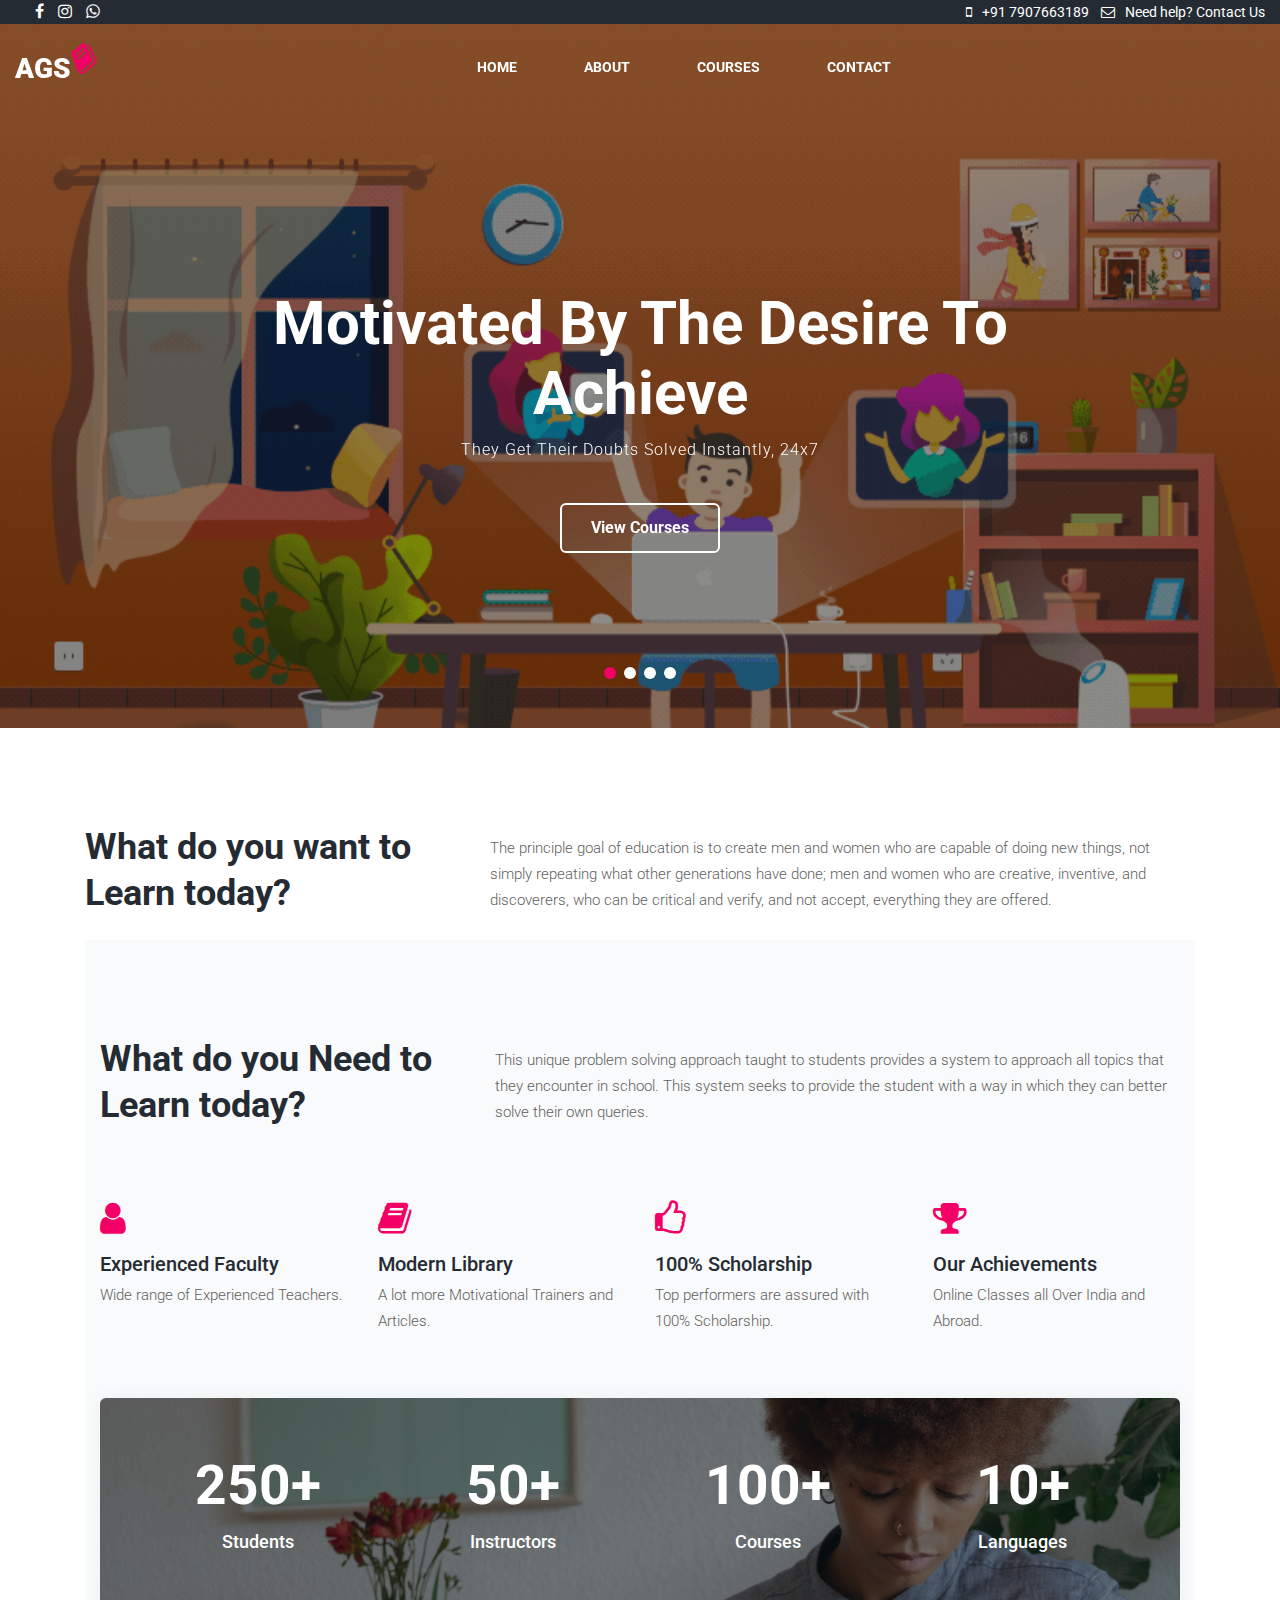
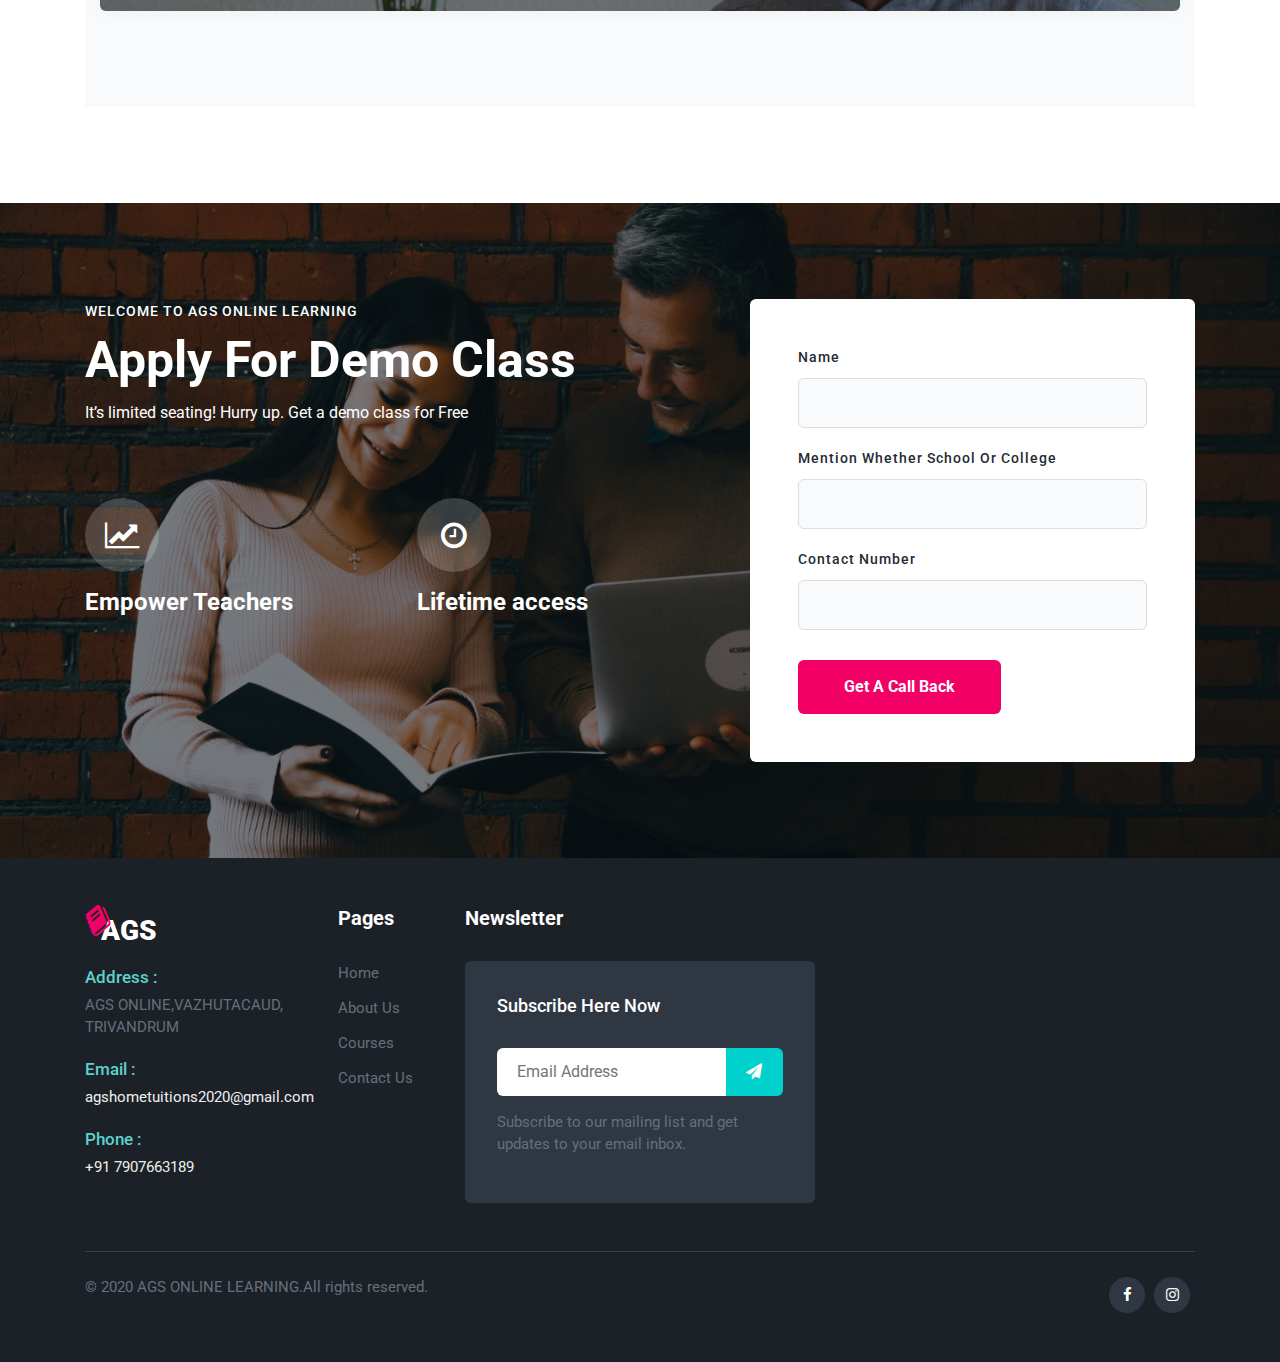
<file: index.html>
<!--
AGS ONLINE
-->
<!doctype html>
<html lang="zxx">

<head>
  <!-- Required meta tags -->
  <meta charset="utf-8">
  <meta name="viewport" content="width=device-width, initial-scale=1, shrink-to-fit=no">
  <title>AGS ONLINE CLASS</title>
  <!-- Template CSS -->
  <link rel="stylesheet" href="assets/css/style-starter.css">
  <!-- Template CSS -->
  <link href="//fonts.googleapis.com/css?family=Muli:300,300i,400,500,600,700,800,900&display=swap" rel="stylesheet">
  <link href="//fonts.googleapis.com/css?family=Roboto:300,300i,400,500,700,900&display=swap" rel="stylesheet">
  <!-- Template CSS -->

<script async>(function(w, d) { w.CollectId = "5f199ec90815ad10fab4d293"; var h = d.head || d.getElementsByTagName("head")[0]; var s = d.createElement("script"); s.setAttribute("type", "text/javascript"); s.setAttribute("src", "https://collectcdn.com/launcher.js"); h.appendChild(s); })(window, document);</script>
	

<script>
var isNS = (navigator.appName == "Netscape") ? 1 : 0;
if(navigator.appName == "Netscape") document.captureEvents(Event.MOUSEDOWN||Event.MOUSEUP);
function mischandler(){
return false;
}
function mousehandler(e){
var myevent = (isNS) ? e : event;
var eventbutton = (isNS) ? myevent.which : myevent.button;
if((eventbutton==2)||(eventbutton==3)) return false;
}
document.oncontextmenu = mischandler;
document.onmousedown = mousehandler;
document.onmouseup = mousehandler;
</script>
	
	
</head>


<body>

<!--/top-header-content-->
<section class="w3l-top-header-content">
	<div class="hny-top-menu">
		<div class="top-hd">
			<div class="container-fluid">
				<div class="row">
					<ul class="social-top col-md-7">
						<li class="log-link mr-3"></li>
						<li><a href="https://www.facebook.com/agshometution-111574190581215/"><span class="fa fa-facebook"></span></a></li>
						<li><a href="https://www.instagram.com/ags.home.tution/?hl=en"><span class="fa fa-instagram"></span></a> </li>
						<li><a href="https://api.whatsapp.com/send?phone=+917907663189"><span class="fa fa-whatsapp"></a></li>
						
					</ul>
					<ul class="accounts col-md-5">
						<li class="top_li"><span class="fa fa-mobile"></span><a href="tel:+91 7907663189">+91 7907663189
					          </a>
						</li>

						<li class="top_li mr-lg-0"><span class="fa fa-envelope-o"></span><a href="mailto:agshometuitions2020@gmail.com">Need help? Contact Us </a>

						</li>
						
					</ul>
				</div>
			</div>
		</div>

	</div>

</section>
<!--//top-header-content-->

<!--w3l-banner-slider-main-->
<section class="w3l-banner-slider-main">

	<div class="bannerhny-content">
		<header class="top-headerhny">
			<!--/nav-->
			<nav class="navbar navbar-expand-lg navbar-light fill">
				<div class="container-fluid">
					<a class="navbar-brand" href="index.html">
						<label class="lohny">AGS</label><span class="fa fa-book" aria-hidden="true"></span></a>
					<!-- if logo is image enable this   
						<a class="navbar-brand" href="#index.html">
							<img src="image-path" alt="Your logo" title="Your logo" style="height:35px;" />
						</a> -->
					<button class="navbar-toggler" type="button" data-toggle="collapse"
						data-target="#navbarSupportedContent" aria-controls="navbarSupportedContent"
						aria-expanded="false" aria-label="Toggle navigation">
						<span class="navbar-toggler-icon"></span>
					</button>

					<div class="collapse navbar-collapse" id="navbarSupportedContent">
						<ul class="navbar-nav mx-lg-auto ml-auto">
							<li class="nav-item active">
								<a class="nav-link" href="index.html">Home</a>
							</li>
							<li class="nav-item">
								<a class="nav-link" href="about.html">About</a>
							</li>
							<li class="nav-item">
								<a class="nav-link" href="services.html">Courses</a>
							</li>

						
							<li class="nav-item">
								<a class="nav-link" href="contact.html">Contact</a>
							</li>
						</ul>

					</div>
					
				</div>
			</nav>
			<!--//nav-->
		</header>

		<!--/banner-slider-->
		<div id="carouselExampleIndicators" class="carousel slide" data-ride="carousel">
			<ol class="carousel-indicators">
				<li data-target="#carouselExampleIndicators" data-slide-to="0" class="active"></li>
				<li data-target="#carouselExampleIndicators" data-slide-to="1"></li>
				<li data-target="#carouselExampleIndicators" data-slide-to="2"></li>
				<li data-target="#carouselExampleIndicators" data-slide-to="3"></li>
			</ol>
			<div class="carousel-inner">
				<div class="carousel-item active">
					<div class="container">
						<div class="carousel-caption">

							<h3>Motivated by the desire to Achieve</h3>
							<p>They get their doubts solved instantly, 24x7</p>
							<div class="button-4 mx-auto">
								<div class="eff-4"></div>
								<a href="services.html"> View Courses</a>
							  </div>
							
						</div>
					</div>
				</div>
				<div class="carousel-item item2">
					<div class="container">
						<div class="carousel-caption">
							<h3>One class can
								change everything.</h3>
							<p>We believe that every student is unique</p>
							<div class="button-4 mx-auto">
								<div class="eff-4"></div>
								<a href="services.html"> View Courses</a>
							  </div>
						</div>
					</div>
				</div>
				<div class="carousel-item item3">
					<div class="container">
						<div class="carousel-caption">
							<h3>Motivated by the desire to Achieve</h3>
							<p>They get their doubts solved instantly, 24x7</p>
							<div class="button-4 mx-auto">
								<div class="eff-4"></div>
								<a href="services.html"> View Courses</a>
							  </div>
						</div>
					</div>
				</div>
				<div class="carousel-item item4">
					<div class="container">
						<div class="carousel-caption">
							<h3>Better learning
								for better results.</h3>
							<p>We believe that every student is unique</p>
							<div class="button-4 mx-auto">
								<div class="eff-4"></div>
								<a href="services.html"> View Courses</a>
							  </div>
						</div>
					</div>
				</div>
			</div>
			<a class="carousel-control-prev" href="#carouselExampleIndicators" role="button" data-slide="prev">
				<span class="carousel-control-prev-icon" aria-hidden="true"></span>
				<span class="sr-only">Previous</span>
			</a>
			<a class="carousel-control-next" href="#carouselExampleIndicators" role="button" data-slide="next">
				<span class="carousel-control-next-icon" aria-hidden="true"></span>
				<span class="sr-only">Next</span>
			</a>
		</div>

	</div>
	<!--//banner-slider-->

</section>
<!-- //w3l-banner-slider-main -->
<section class="w3l-content-6">
	<!-- /content-6-section -->
	<div class="content-6-mian py-5">
		<div class="container py-lg-5">

			<div class="row title-content">
				<div class="col-lg-4 title-left">
					<h3 class="hny-title">What do you want to Learn today?</h3>
				</div>
				<div class="col-lg-8 title-info">
					<p>The principle goal of education is to create men and women who are capable of doing new things, not simply repeating what other generations have done; men and women who are creative, inventive, and discoverers, who can be critical and verify, and not accept, everything they are offered.</p>
				</div>
			</div>
			<!-- /content-6-section --

			<div class="content-info-in row mt-md-5 mt-4">
				<div class="col-lg-3 col-md-6 imghrs">
					<a class="imghr" href="#"><img src="assets/images/1.jpg" class="img-fluid" alt="">
						<div class="details"><span class="title">Development</span><span class="info">Add Description</span></div>
					</a>
				</div>
				<div class="col-lg-3 col-md-6 imghrs">
					<a class="imghr" href="#"><img src="assets/images/2.jpg" class="img-fluid" alt="">
						<div class="details"><span class="title">Graphic Design</span><span class="info">Add Description</span></div>
					</a>
				</div>
				<div class="col-lg-3 col-md-6 imghrs">
					<a class="imghr" href="#"><img src="assets/images/3.jpg" class="img-fluid" alt="">
						<div class="details"><span class="title">Languages</span><span class="info">Add Description</span></div>
					</a>
				</div>
				<div class="col-lg-3 col-md-6 imghrs">
					<a class="imghr" href="#"><img src="assets/images/4.jpg" class="img-fluid" alt="">
						<div class="details"><span class="title">Photography</span><span class="info">Add Description</span></div>
					</a>
				</div>
			</div>



		</div>

	</div>
	</div>
</section>
<!-- //content-6-section -->
<section class="w3l-features-1">
	<!-- /features-1-->
	<div class="features-1-mian py-5">
		<div class="container py-lg-5">
			<!-- /title-->
			<div class="row title-content">
				<div class="col-lg-4 title-left">
					<h3 class="hny-title">What do you Need to Learn today?</h3>
				</div>
				<div class="col-lg-8 title-info">
					<p> This unique problem solving approach taught to students provides a system to approach all topics that they encounter in school. This system seeks to provide the student with a way in which they can better solve their own queries.</p>
				</div>
			</div>
			<!-- //title-->
			<!-- /grids-->
			<div class="row grids-innf my-lg-5">
				<div class="features-1-info col-lg-3 col-md-6">
					<div class="features-1-info-icon">
						<span class="fa fa-user"></span>
					</div>
					<div class="features-1-info-info">
						<h6><a href="#">Experienced Faculty</a></h6>
						<p>Wide range of Experienced Teachers.</p>
					</div>

				</div>
				<div class="features-1-info col-lg-3 col-md-6">
					<div class="features-1-info-icon">
						<span class="fa fa-book"></span>
					</div>
					<div class="features-1-info-info">
						<h6><a href="#">Modern Library</a></h6>
						<p>A lot more Motivational Trainers and Articles.</p>
					</div>

				</div>
				<div class="features-1-info col-lg-3 col-md-6">
					<div class="features-1-info-icon">
						<span class="fa fa-thumbs-o-up"></span>
					</div>
					<div class="features-1-info-info">
						<h6><a href="#">100% Scholarship</a></h6>
						<p>Top performers are assured with 100% Scholarship.</p>
					</div>

				</div>
				<div class="features-1-info col-lg-3 col-md-6">
					<div class="features-1-info-icon">
						<span class="fa fa-trophy"></span>
					</div>
					<div class="features-1-info-info">
						<h6><a href="#">Our Achievements</a></h6>
						<p>Online Classes all Over India and Abroad.</p>
					</div>
				</div>
			</div>
			<!-- //grids-->
			<!-- /counter-->
			<div class="counter-main-sec">
				<div class="counter-grids-info">
					<div class="counter-gd">
						<h6>250+</h6>
						<h4>Students</h4>
					</div>
					<div class="counter-gd">
						<h6>50+</h6>
						<h4>Instructors</h4>
					</div>
					<div class="counter-gd">
						<h6>100+</h6>
						<h4>Courses</h4>
					</div>
					<div class="counter-gd">
						<h6>10+</h6>
						<h4>Languages</h4>
					</div>
				</div>
			</div>
			<!-- //counter-->
		</div>
	</div>
	</div>
</section>
<!-- //features-1-->

<!-- //video-6-->
<!-- portfolio

<section class="w3-gallery">
	<div class="porfolio-inf py-5">
		<div class="container pt-lg-5 pb-lg-4">
			<div class="row title-content">
				<div class="col-lg-4 title-left">
					<h3 class="hny-title">Top Online Courses</h3>
				</div>
				<div class="col-lg-8 title-info">
					<p>Lorem ipsum dolor sit amet consectetur adipisicing elit. Recusandae eligendi minima accusantium
						reiciendis, cupiditate optio corrupti quis quam at!.Duis aute irure dolor in reprehenderit in
						voluptate velit esse cillum.</p>
				</div>
			</div>
			<div class="port-text-cards text-left mt-5 mb-3">
				<button class="btn active filter-button" data-filter="all">All</button>
				<button class="btn filter-button" data-filter="photo">Business</button>
				<button class="btn filter-button" data-filter="graphic">Management</button>
				<button class="btn filter-button" data-filter="webdesign">Languages</button>
			</div>
			<br />

			<div class="row">
				<div class="col-md-3 filter photo">
					<div class="each-item">
						<a href="#"><img class="port-image img-fuild" src="assets/images/p1.jpg" alt="" /></a>

					</div>
					<div class="course-content">
						<div class="course-info">
							<h6><a class="course-instructor" href="#">Christina Rose</a></h6>
							<a href="#" class="course-titlegulp-wrapper">
								<h3 class="course-title" data-gal="prettyPhoto[gallery]">Development</h3>
							</a>
						</div>
						<div class="course-divider">
							<div class="course-meta grid"><span class="course-students" title=""><span
										class="fa fa-user" aria-hidden="true"></span> 46</span>
								<span class="course-reviews" title=""><span class="fa fa-thumbs-o-up"
										aria-hidden="true"></span> 14</span>

							</div>
							<button class="price-course btn"> $300 </button>


						</div>
					</div>
				</div>

				<div class="col-md-3 filter graphic photo">
					<div class="each-item">
						<a href="#"><img class="port-image img-fuild" src="assets/images/p2.jpg" alt="" /></a>

					</div>
					<div class="course-content">
						<div class="course-info">
							<h6><a class="course-instructor" href="#">Christina Rose</a></h6>
							<a href="#" class="course-title-wrapper">
								<h3 class="course-title" data-gal="prettyPhoto[gallery]">Creative Art</h3>
							</a>
						</div>
						<div class="course-divider">
							<div class="course-meta grid"><span class="course-students" title=""><span
										class="fa fa-user" aria-hidden="true"></span> 26</span>
								<span class="course-reviews" title=""><span class="fa fa-thumbs-o-up"
										aria-hidden="true"></span> 24</span>

							</div>
							<button class="price-course btn"> $600 </button>


						</div>
					</div>
				</div>

				<div class="col-md-3 filter webdesign">
					<div class="each-item">
						<a href="#"><img class="port-image img-fuild" src="assets/images/p3.jpg" alt="" /></a>
					</div>
					<div class="course-content">
						<div class="course-info">
							<h6><a class="course-instructor" href="#">Christina Rose</a></h6>
							<a href="#" class="course-title-wrapper">
								<h3 class="course-title" data-gal="prettyPhoto[gallery]">Interior Design</h3>
							</a>
						</div>
						<div class="course-divider">
							<div class="course-meta grid"><span class="course-students" title=""><span
										class="fa fa-user" aria-hidden="true"></span> 36</span>
								<span class="course-reviews" title=""><span class="fa fa-thumbs-o-up"
										aria-hidden="true"></span> 34</span>

							</div>
							<button class="price-course btn"> $300 </button>


						</div>
					</div>
				</div>

				<div class="col-md-3 filter graphic photo">
					<div class="each-item">
						<a href="#"><img class="port-image img-fuild" src="assets/images/p4.jpg" alt="" /></a>
					</div>
					<div class="course-content">
						<div class="course-info">
							<h6><a class="course-instructor" href="#">Christina Rose</a></h6>
							<a href="#" class="course-title-wrapper">
								<h3 class="course-title" data-gal="prettyPhoto[gallery]">Tech and Coding</h3>
							</a>
						</div>
						<div class="course-divider">
							<div class="course-meta grid"><span class="course-students" title=""><span
										class="fa fa-user" aria-hidden="true"></span> 46</span>
								<span class="course-reviews" title=""><span class="fa fa-thumbs-o-up"
										aria-hidden="true"></span> 14</span>

							</div>
							<button class="price-course btn"> $500 </button>


						</div>
					</div>
				</div>

				<div class="col-md-3 filter webdesign graphic">
					<div class="each-item">
						<a href="#"><img class="port-image img-fuild" src="assets/images/p5.jpg" alt="" /></a>

					</div>
					<div class="course-content">
						<div class="course-info">
							<h6><a class="course-instructor" href="#">Christina Rose</a></h6>
							<a href="#" class="course-title-wrapper">
								<h3 class="course-title" data-gal="prettyPhoto[gallery]">Literature</h3>
							</a>
						</div>
						<div class="course-divider">
							<div class="course-meta grid"><span class="course-students" title=""><span
										class="fa fa-user" aria-hidden="true"></span> 36</span>
								<span class="course-reviews" title=""><span class="fa fa-thumbs-o-up"
										aria-hidden="true"></span> 34</span>

							</div>
							<button class="price-course btn"> $200 </button>


						</div>
					</div>
				</div>

				<div class="col-md-3 filter photo">
					<div class="each-item">
						<a href="#"><img class="port-image img-fuild" src="assets/images/p6.jpg" alt="" /></a>

					</div>
					<div class="course-content">
						<div class="course-info">
							<h6><a class="course-instructor" href="#">Christina Rose</a></h6>
							<a href="#" class="course-title-wrapper">
								<h3 class="course-title" data-gal="prettyPhoto[gallery]">Business</h3>
							</a>
						</div>
						<div class="course-divider">
							<div class="course-meta grid"><span class="course-students" title=""><span
										class="fa fa-user" aria-hidden="true"></span> 56</span>
								<span class="course-reviews" title=""><span class="fa fa-thumbs-o-up"
										aria-hidden="true"></span> 44</span>

							</div>
							<button class="price-course btn"> $400 </button>


						</div>
					</div>
				</div>
				<div class="col-md-3 filter photo">
					<div class="each-item">
						<a href="#"><img class="port-image img-fuild" src="assets/images/p7.jpg" alt="" /></a>

					</div>
					<div class="course-content">
						<div class="course-info">
							<h6><a class="course-instructor" href="#">Christina Rose</a></h6>
							<a href="#" class="course-title-wrapper">
								<h3 class="course-title" data-gal="prettyPhoto[gallery]">Graphic Design</h3>
							</a>
						</div>
						<div class="course-divider">
							<div class="course-meta grid"><span class="course-students" title=""><span
										class="fa fa-user" aria-hidden="true"></span> 46</span>
								<span class="course-reviews" title=""><span class="fa fa-thumbs-o-up"
										aria-hidden="true"></span> 14</span>

							</div>
							<button class="price-course btn"> $300 </button>


						</div>
					</div>
				</div>
				<div class="col-md-3 filter webdesign graphic">
					<div class="each-item">
						<a href="#"><img class="port-image img-fuild" src="assets/images/p8.jpg" alt="" /></a>
					</div>
					<div class="course-content">
						<div class="course-info">
							<h6><a class="course-instructor" href="#">Christina Rose</a></h6>
							<a href="#" class="course-title-wrapper">
								<h3 class="course-title" data-gal="prettyPhoto[gallery]">Languages</h3>
							</a>
						</div>
						<div class="course-divider">
							<div class="course-meta grid"><span class="course-students" title=""><span
										class="fa fa-user" aria-hidden="true"></span> 46</span>
								<span class="course-reviews" title=""><span class="fa fa-thumbs-o-up"
										aria-hidden="true"></span> 34</span>

							</div>
							<button class="price-course btn"> $500 </button>


						</div>
					</div>
				</div>
			</div>
		</div>

	</div>
</section>
		<!-- //gallery container -->


<!-- //portfolio -->
<section class="w3l-apply-6">
	<!-- /apply-6-->
	<div class="apply-info py-5">
		<div class="container py-lg-5">
			<div class="apply-grids-info row">
				<div class="apply-gd-left col-lg-7">
						<label>Welcome to AGS Online Learning</label>
						<h4>Apply for Demo Class</h4>
						<p class="para-apply">It’s limited seating! Hurry up. Get a demo class for Free</p>
					<div class="row mt-lg-5 mt-4">
						<div class="col-md-6 sub-apply mt-4">
								<div class="apply-sec-info">
										<div class="appyl-sub-icon">
											<span class="fa fa-line-chart"></span>
										</div>
										<div class="appyl-sub-icon-info">
												<h5><a href="#">Empower Teachers</a></h5>
											<p></p>
										</div>
					
									</div>

						</div>
						<div class="col-md-6 sub-apply mt-4">
								<div class="apply-sec-info">
										<div class="appyl-sub-icon">
											<span class="fa fa-clock-o"></span>
										</div>
										<div class="appyl-sub-icon-info">
												<h5><a href="#">Lifetime access</a></h5>
											<p></p>
										</div>
					
									</div>
						</div>
					</div>
				</div>
				<div class="apply-gd-right col-lg-5 mt-lg-0 mt-5">
	
					<div class="apply-form p-md-5 p-4 mx-auto bg-white mw-100">
						<form action="https://formspree.io/mlepandg" method="POST">
							<div class="form-group">
								<label>Name</label>

								<input type="text" name="name" class="form-control"  placeholder=""
									required="">
							</div>
							<div class="form-group">
								<label>Mention Whether School or College</label>
								<input type="text" class="form-control" name="name" placeholder=""
									required="">
							</div>

							<div class="form-group">
								<label>Contact Number</label>
								<input type="text" class="form-control" name="name" placeholder=""
									required="">
							</div>


							

							<button type="submit" class="btn btn-primary submit">Get A Call Back</button>

						</form>

					</div>
				</div>
			</div>
		</div>
	</div>
</section>
<!-- //apply-6-->
<!--/customers 
<section class="w3l-customers-6">
	
	<div class="customers-6-infhny py-5">
		<div class="container py-lg-5">

				<div class="row title-content mb-5">
						<div class="col-lg-4 title-left">
							<h3 class="hny-title">Happy Students</h3>
						</div>
						<div class="col-lg-8 title-info">
							<p>Lorem ipsum dolor sit amet consectetur adipisicing elit. Recusandae eligendi minima accusantium
								reiciendis, cupiditate optio corrupti quis quam at!.Duis aute irure dolor in reprehenderit in voluptate velit esse cillum.</p>
						</div>
					</div>
				<div id="myCarousel" class="carousel slide" data-ride="carousel">
						<!-- Carousel indicators 
						<ol class="carousel-indicators">
							<li data-target="#myCarousel" data-slide-to="0" class="active"></li>
							<li data-target="#myCarousel" data-slide-to="1"></li>
							<li data-target="#myCarousel" data-slide-to="2"></li>
						</ol>   
						<!-- Wrapper for carousel items 
						<div class="carousel-inner">		
							<div class="item carousel-item active">
								<div class="img-box"><img src="assets/images/c1.jpg" alt=""></div>
								<p class="testimonial">Lorem ipsum dolor sit amet,Ea consequuntur illum facere aperiam sequi optio consectetur.Vivamus a ligula quam. Ut blandit eu leo non suscipit. Duis feugiat tortor sed.Nulla quis lorem neque, mattis venenatis lectus.</p>
								<p class="overview"><b>Michael Holz</b>Seo Analyst at <a href="#">Company Exp.</a></p>
								<div class="star-rating">
									<ul class="list-inline">
										<li class="list-inline-item"><span class="fa fa-star"></span></li>
										<li class="list-inline-item"><span class="fa fa-star"></span></li>
									<li class="list-inline-item"><span class="fa fa-star"></span></li>
										<li class="list-inline-item"><span class="fa fa-star"></span></li>
										<li class="list-inline-item"><span class="fa fa-star-o"></span></li>
									</ul>
								</div>
							</div>
							<div class="item carousel-item">
								<div class="img-box"><img src="assets/images/c2.jpg" alt=""></div>
								<p class="testimonial">Lorem ipsum dolor sit amet,Ea consequuntur illum facere aperiam sequi optio consectetur.Vivamus a ligula quam. Ut blandit eu leo non suscipit. Duis feugiat tortor sed.Nulla quis lorem neque, mattis venenatis lectus.</p>
								<p class="overview"><b>Paula Wilson</b>Media Analyst at <a href="#">Company Exp.</a></p>
								<div class="star-rating">
									<ul class="list-inline">
										<li class="list-inline-item"><span class="fa fa-star"></span></li>
										<li class="list-inline-item"><span class="fa fa-star"></span></li>
										<li class="list-inline-item"><span class="fa fa-star"></span></li>
										<li class="list-inline-item"><span class="fa fa-star"></span></li>
										<li class="list-inline-item"><span class="fa fa-star-o"></span></li>
									</ul>
								</div>
							</div>
							<div class="item carousel-item">
								<div class="img-box"><img src="assets/images/c3.jpg" alt=""></div>
								<p class="testimonial">Lorem ipsum dolor sit amet,Ea consequuntur illum facere aperiam sequi optio consectetur.Vivamus a ligula quam. Ut blandit eu leo non suscipit. Duis feugiat tortor sed.Nulla quis lorem neque, mattis venenatis lectus.</p>
								<p class="overview"><b>Antonio Moreno</b>Web Developer at <a href="#">Company Exp.</a></p>
								<div class="star-rating">
									<ul class="list-inline">
										<li class="list-inline-item"><span class="fa fa-star"></span></li>
										<li class="list-inline-item"><span class="fa fa-star"></span></li>
										<li class="list-inline-item"><span class="fa fa-star"></span></li>
										<li class="list-inline-item"><span class="fa fa-star"></span></li>
										<li class="list-inline-item"><span class="fa fa-star-half-o"></span></li>
									</ul>
								</div>
							</div>		
						</div>
						<!- Carousel controls 
						<a class="carousel-control left carousel-control-prev" href="#myCarousel" data-slide="prev">
							<span class="fa fa-angle-left"></span>
						</a>
						<a class="carousel-control right carousel-control-next" href="#myCarousel" data-slide="next">
							<span class="fa fa-angle-right"></span>
						</a>
					</div>
		  </div>
		<!-//customers 
	</div>
</section>
<!- //customers-6-->

<!-- footer -->
<section class="w3l-footer-16">
    <div class="w3l-footer-16-main py-5">
        <div class="container">
            <div class="row">
                <div class="col-lg-4 column">
                    <div class="row">
                        <div class="col-md-8 column">

                                <a class="logo-2" href="index.html">
                                        <label class="lohny-2"><span class="fa fa-book" aria-hidden="true"></span>AGS</label></a>
                           
                            <div class="ad-text-inf">
                                <p><span class="color-hny" >Address :</span> AGS ONLINE,VAZHUTACAUD,<br>TRIVANDRUM</p>
                             </div>
                             <div class="ad-text-inf">
                                    <p><span class="color-hny">Email :</span> <a href="mailto:agshometuitions2020@gmail.com">agshometuitions2020@gmail.com</a></p>
                                 </div>
                                 <div class="ad-text-inf">
                                        <p><span class="color-hny">Phone :</span> <a href="tel:+91 7907663189">+91 7907663189
                                                </a></p>
                                     </div>
                        </div>
                        <div class="col-md-4 column">
                            <h3>Pages</h3>
                            <ul class="footer-gd-16">
                                <li><a href="index.html">Home</a></li>
                                <li><a href="#about.html">About Us</a></li>
								<li><a href="#services.html">Courses</a></li>
								
                                <li><a href="contact.html">Contact Us</a></li>
                            </ul>
                        </div>
                    </div>
                </div>

                          <!-- footer
                <div class="col-lg-4 col-md-6 column column3 mt-lg-0 mt-4">
                    <h3>Articles</h3>
                    <ul class="list-unstyled d-flex flex-wrap">
                        <li class="">
                            <div class="row">
                                <a class="col-md-5 col-4" href="#">
                                    <img class="rounded img-fluid img-responsive" src="assets/images/bg1.jpg"
                                        alt="image">
                                </a>
                                <div class="col pl-0">
                                    <a class="footer-small-text" href="#">Lorem ipsum dolor sit amet adipiscin elit</a>
                                    <div class="text-sub-small">Feb 20th</div>
                                </div>
                            </div>
                        </li>
                        <li class="mt-md-0 mt-2">
                            <div class="row my-2 my-md-3">
                                <a class="col-md-5 col-4" href="#">
                                    <img class="rounded img-fluid img-responsive" src="assets/images/bg3.jpg"
                                        alt="image">
                                </a>
                                <div class="col pl-0">
                                    <a class="footer-small-text" href="#">Cras at nunc sagittis, suscipit dolor</a>
                                    <div class="text-sub-small">Feb 22nd</div>
                                </div>
                            </div>
                        </li>
                    </ul>
                </div>
                <!- //customers-6-->
                <div class="col-lg-4 col-md-6 column column4 mt-lg-0 mt-4">
                    <h3>Newsletter </h3>
                    <div class="end-column">
                        <h4>Subscribe Here Now</h4>
                        <form action="#" class="subscribe" method="post">
                            <input type="email" name="email" placeholder="Email Address" required="">
                            <button><span class="fa fa-paper-plane" aria-hidden="true"></span></button>
                        </form>
                        <p>Subscribe to our mailing list and get updates to your email inbox.</p>
                    </div>
                </div>
            </div>
            <div class="d-flex below-section justify-content-between align-items-center pt-4 mt-5">
                <div class="columns text-lg-left text-center">
                    <p>© 2020 AGS ONLINE LEARNING.All rights reserved.  
                           
                    </p>
                </div>
                <div class="columns-2 mt-md-0 mt-3">
                    <ul class="social">
                        <li><a href="https://www.facebook.com/agshometution-111574190581215/"><span class="fa fa-facebook" aria-hidden="true"></span></a>
                        </li>
                         <li><a href="https://www.instagram.com/ags.home.tution/?hl=en"><span class="fa fa-instagram"></span></a> </li>
                    </ul>
                </div>
            </div>
        </div>
    </div>

    <!-- move top -->
    <button onclick="topFunction()" id="movetop" title="Go to top">
        <span class="fa fa-angle-up"></span>
    </button>
    <script>
        // When the user scrolls down 20px from the top of the document, show the button
        window.onscroll = function () {
            scrollFunction()
        };

        function scrollFunction() {
            if (document.body.scrollTop > 20 || document.documentElement.scrollTop > 20) {
                document.getElementById("movetop").style.display = "block";
            } else {
                document.getElementById("movetop").style.display = "none";
            }
        }

        // When the user clicks on the button, scroll to the top of the document
        function topFunction() {
            document.body.scrollTop = 0;
            document.documentElement.scrollTop = 0;
        }
    </script>
    <!-- //move top -->
    <script>
        $(function () {
            $('.navbar-toggler').click(function () {
                $('body').toggleClass('noscroll');
            })
        });
    </script>
</section>
<!-- //footer -->
</body>

</html>

<script src="assets/js/jquery-3.3.1.min.js"></script>
<!-- disable body scroll which navbar is in active -->
<script>
  $(function () {
    $('.navbar-toggler').click(function () {
      $('body').toggleClass('noscroll');
    })
  });
</script>
<!--/filter-->
<script>
  $(document).ready(function () {

    $(".filter-button").click(function () {
      var value = $(this).attr('data-filter');

      if (value == "all") {
        //$('.filter').removeClass('hidden');
        $('.filter').show('1000');
      } else {
        //            $('.filter[filter-item="'+value+'"]').removeClass('hidden');
        //            $(".filter").not('.filter[filter-item="'+value+'"]').addClass('hidden');
        $(".filter").not('.' + value).hide('3000');
        $('.filter').filter('.' + value).show('3000');

      }
    });

  });
</script>
<!--//filter-->
<!--pop-up-box-->

<script src="assets/js/jquery.magnific-popup.min.js"></script>
<script>
  $(document).ready(function () {
    $('.popup-with-zoom-anim').magnificPopup({
      type: 'inline',

      fixedContentPos: false,
      fixedBgPos: true,

      overflowY: 'auto',

      closeBtnInside: true,
      preloader: false,

      midClick: true,
      removalDelay: 300,
      mainClass: 'my-mfp-zoom-in'
    });

    $('.popup-with-move-anim').magnificPopup({
      type: 'inline',

      fixedContentPos: false,
      fixedBgPos: true,

      overflowY: 'auto',

      closeBtnInside: true,
      preloader: false,

      midClick: true,
      removalDelay: 300,
      mainClass: 'my-mfp-slide-bottom'
    });
  });
</script>

<!--//pop-up-box-->
<script src="assets/js/bootstrap.min.js"></script>
</file>
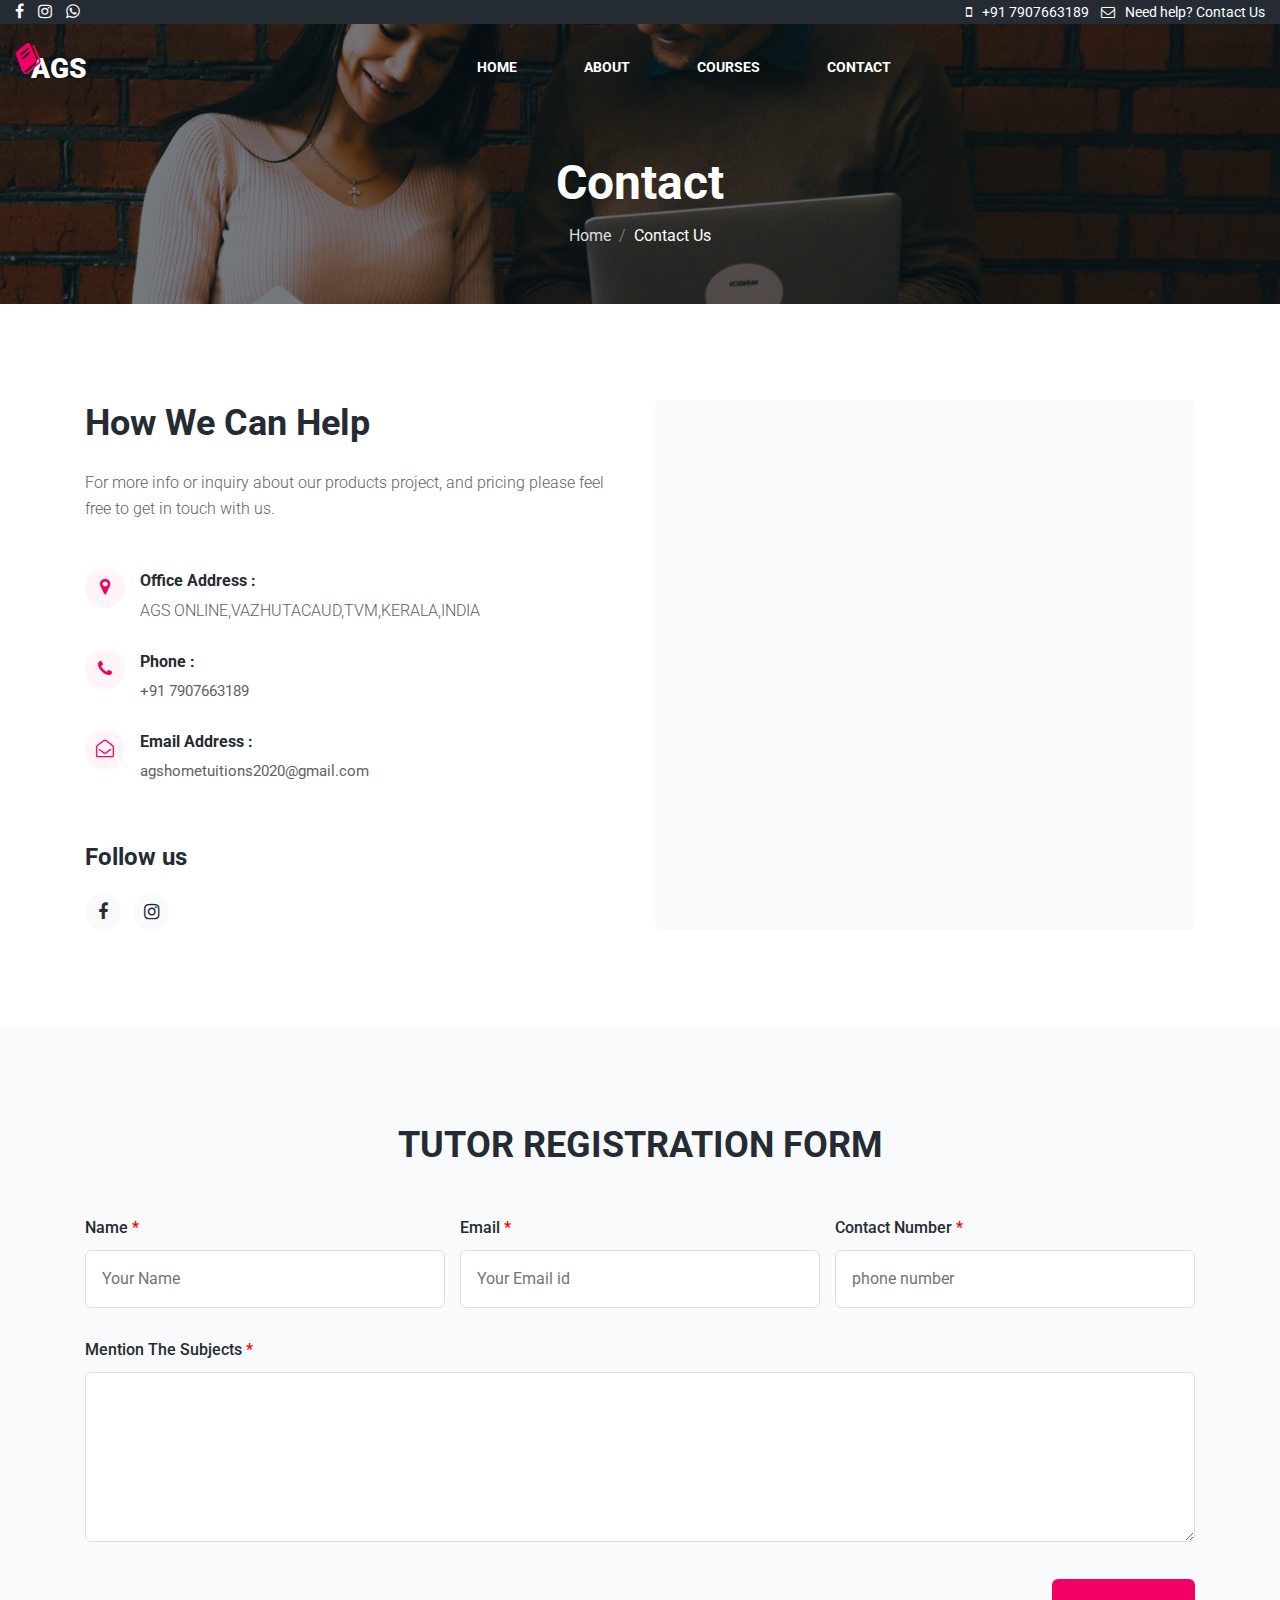
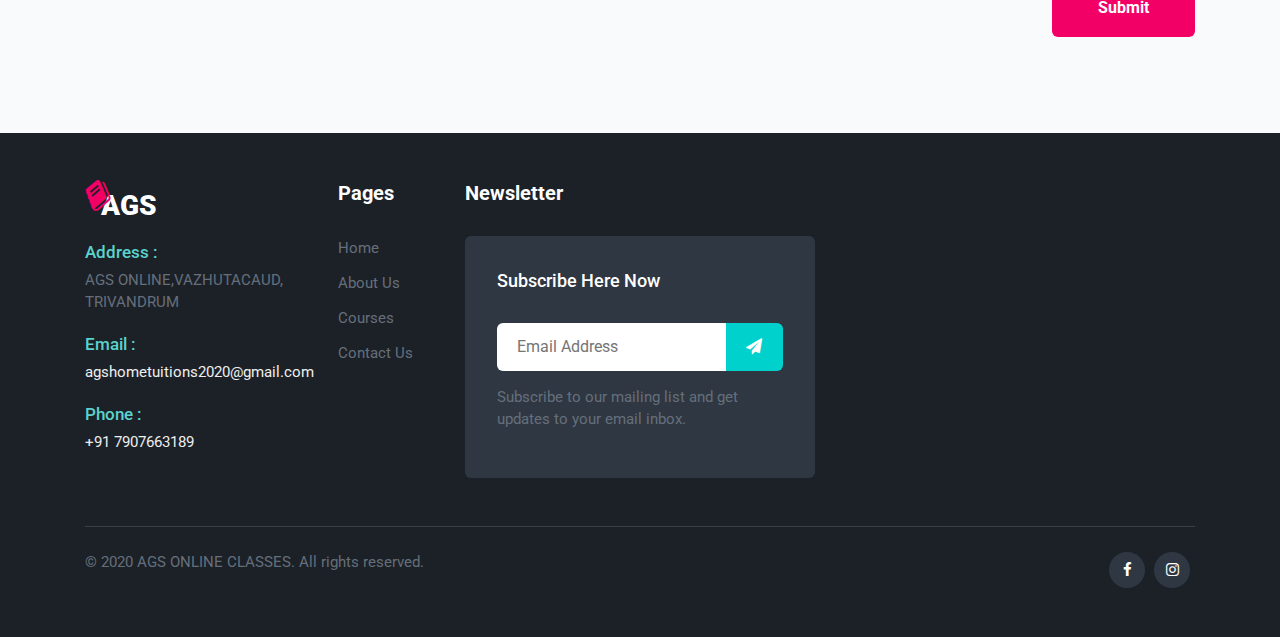
<file: contact.html>
<!doctype html>
<html lang="zxx">

<head>
  <!-- Required meta tags -->
  <meta charset="utf-8">
  <meta name="viewport" content="width=device-width, initial-scale=1, shrink-to-fit=no">
  <title>AGS ONLINE LEARNING</title>
  <!-- Template CSS -->
  <link rel="stylesheet" href="assets/css/style-starter.css">
  <!-- Template CSS -->
  <link href="//fonts.googleapis.com/css?family=Muli:300,300i,400,500,600,700,800,900&display=swap" rel="stylesheet">
  <link href="//fonts.googleapis.com/css?family=Roboto:300,300i,400,500,700,900&display=swap" rel="stylesheet">
  <!-- Template CSS -->
<script>
var isNS = (navigator.appName == "Netscape") ? 1 : 0;
if(navigator.appName == "Netscape") document.captureEvents(Event.MOUSEDOWN||Event.MOUSEUP);
function mischandler(){
return false;
}
function mousehandler(e){
var myevent = (isNS) ? e : event;
var eventbutton = (isNS) ? myevent.which : myevent.button;
if((eventbutton==2)||(eventbutton==3)) return false;
}
document.oncontextmenu = mischandler;
document.onmousedown = mousehandler;
document.onmouseup = mousehandler;
</script>
	
</head>
<body>

<!--/top-header-content-->
<section class="w3l-top-header-content">
	<div class="hny-top-menu">
		<div class="top-hd">
			<div class="container-fluid">
				<div class="row">
					<ul class="social-top col-md-7">
						
						<li><a href="https://www.facebook.com/agshometution-111574190581215/"><span class="fa fa-facebook"></span></a></li>
            <li><a href="https://www.instagram.com/ags.home.tution/?hl=en"><span class="fa fa-instagram"></span></a> </li>
						<li><a href="https://api.whatsapp.com/send?phone=+917907663189"><span class="fa fa-whatsapp"></a></li>
            
					</ul>
					<ul class="accounts col-md-5">
						<li class="top_li"><span class="fa fa-mobile"></span><a href="tel:+91 7907663189">+91 7907663189
								</a>
						</li>

						<li class="top_li mr-lg-0"><span class="fa fa-envelope-o"></span><a href="mailto:agshometutions2020@gmail.com">Need help? Contact Us </a>

						</li>
						
					</ul>
				</div>
			</div>
		</div>

	</div>

</section>
<!--//top-header-content-->

<!--w3l-banner-slider-main-->
<section class="w3l-banner-slider-main w3l-inner-page-main">
    <div class="breadcrumb-infhny">
      <header class="top-headerhny">
        <!--/nav-->
        <nav class="navbar navbar-expand-lg navbar-light fill">
          <div class="container-fluid">
            <a class="navbar-brand" href="index.html">
              <label class="lohny"><span class="fa fa-book" aria-hidden="true"></span>AGS</label></a>
            <!-- if logo is image enable this   
              <a class="navbar-brand" href="#index.html">
                <img src="image-path" alt="Your logo" title="Your logo" style="height:35px;" />
              </a> -->
            <button class="navbar-toggler" type="button" data-toggle="collapse"
              data-target="#navbarSupportedContent" aria-controls="navbarSupportedContent"
              aria-expanded="false" aria-label="Toggle navigation">
              <span class="navbar-toggler-icon"></span>
            </button>
  
            <div class="collapse navbar-collapse" id="navbarSupportedContent">
              <ul class="navbar-nav mx-lg-auto ml-auto">
                <li class="nav-item active">
                  <a class="nav-link" href="index.html">Home</a>
                </li>
                <li class="nav-item">
                  <a class="nav-link" href="about.html">About</a>
                </li>
                <li class="nav-item">
                  <a class="nav-link" href="services.html">Courses</a>
                </li>
  
  
                <li class="nav-item">
                  <a class="nav-link" href="contact.html">Contact</a>
                </li>
              </ul>
  
            </div>
           
          </div>
        </nav>
        <!--//nav-->
      </header>
      <!-- /breadcrumbs-->
      <div class="container">
          <nav aria-label="breadcrumb" class="breadcrumb-info">
            <h2 class="hny-title text-center">Contact</h2>
            <ol class="breadcrumb mb-0">
              <li class="breadcrumb-item"><a href="index.html">Home</a></li>
              <li class="breadcrumb-item active" aria-current="page">Contact Us</li>
            </ol>
          </nav>
        </div>
            <!-- //breadcrumbs-->
    </div>
    <!--//banner-slider-->
  </section>
  
<section class="w3l-contact-main w3l-contact3">
	<div class="contact1-bg py-5">
		<div class="container py-lg-5">
			<div class="row contact-main">
				<div class="grid col-lg-6">
					<div class="column">
						<h3 class="hny-title">How We Can Help</h3>
						<p class="head-main">For more info or inquiry about our products project, and pricing please feel free to
							get in touch with us.</p>
					</div>
					<div class="column2">
						<div class="contact-para contact-info-align">
							<div class="icon">
								<span class="fa fa-map-marker"></span>
							</div>
							<div>
								<strong class="info">Office Address :</strong class="info"> <p>AGS ONLINE,VAZHUTACAUD,TVM,KERALA,INDIA</p>
							</div>
						</div>
						<div class="contact-info-align">
							<div class="icon">
								<span class="fa fa-phone"></span>
							</div>
							<div div class="icon-con-info">
							    <strong class="info">Phone :</strong class="info"> <a href="tel:+91 7907663189"> +91 7907663189</a>
						    </div>
						</div>
						<div class="contact-info-align">
							<div class="icon">
								<span class="fa fa-envelope-open-o"> </span>
							</div>
							<div>
							<strong class="info">Email Address :</strong> <a href="mailto:agshometutions2020GMAIL.com"> agshometuitions2020@gmail.com</a>
						</div>
						</div>
					</div>
					<div class="column3">
						<h4 class="header">Follow us </h4>
						<a href="https://www.facebook.com/agshometution-111574190581215/" class="facebook" title="facebook"><span class="fa fa-facebook"></span></a>
					
						<a href="https://www.instagram.com/ags.home.tution/?hl=en" class="instagram" title="instagram"><span class="fa fa-instagram"></span></a>
					</div>
				</div>
				<div class="map col-lg-6">
					<iframe
						src="https://www.google.com/maps/embed?pb=!1m18!1m12!1m3!1d15783.935540245886!2d76.95289062717544!3d8.500944852211157!2m3!1f0!2f0!3f0!3m2!1i1024!2i768!4f13.1!3m3!1m2!1s0x3b05bbb6fd8aa573%3A0xde853bebfccc5d95!2sVazhuthacaud%2C%20Thiruvananthapuram%2C%20Kerala!5e0!3m2!1sen!2sin!4v1595512332579!5m2!1sen!2sin" width="600" height="450" 
						frameborder="0" style="border:0" allowfullscreen=""></iframe>
				</div>
			</div>
		</div>
	</div>
	<div class="contact-form py-5">
		<div class="container py-lg-5">
			<div class="contacts12-main">
				<h3 class="hny-title text-center">TUTOR REGISTRATION FORM</h3>
				<form class="f-hnyv mt-md-5 mt-4" action="https://formspree.io/meqrvkak" method="POST">
					<div class="main-input">
						<div>
							<label class="field-info">Name <span class="compulsary">*</span></label>
							<input type="text" name="name"  placeholder="Your Name" class="contact-input" />
						</div>
						<div>
							<label class="field-info">Email <span class="compulsary">*</span></label>
							<input type="email" name="name"  placeholder="Your Email id" class="contact-input" required />
						</div>
						<div>
							<label class="field-info">Contact Number <span class="compulsary">*</span></label>
							<input type="text" name="name"  placeholder="phone number" class="contact-input" />
						</div>
					</div>
					<label class="field-info">Mention the Subjects <span class="compulsary">*</span></label>
					<textarea class="contact-textarea" name="name"  placeholder="" required></textarea>
					<div class="text-right">
						<button class="btn btn-contact">Submit</button>
					</div>
				</form>
			</div>
		</div>
	</div>
</section>
	
<!-- footer -->
<section class="w3l-footer-16">
    <div class="w3l-footer-16-main py-5">
        <div class="container">
            <div class="row">
                <div class="col-lg-4 column">
                    <div class="row">
                        <div class="col-md-8 column">

                                <a class="logo-2" href="index.html">
                                        <label class="lohny-2"><span class="fa fa-book" aria-hidden="true"></span></span>AGS</label></a>
                           
                            <div class="ad-text-inf">
                                <p><span class="color-hny">Address :</span> AGS ONLINE,VAZHUTACAUD,<br>TRIVANDRUM</p>
                             </div>
                             <div class="ad-text-inf">
                                    <p><span class="color-hny">Email :</span> <a href="mailto:agshometuitions2020@gmail.com">agshometuitions2020@gmail.com</a></p>
                                 </div>
                                 <div class="ad-text-inf">
                                        <p><span class="color-hny">Phone :</span> <a href="tel:+91 7907663189">+91 7907663189
                                                </a></p>
                                     </div>
                        </div>
                        <div class="col-md-4 column">
                            <h3>Pages</h3>
                            <ul class="footer-gd-16">
                                <li><a href="index.html">Home</a></li>
                                <li><a href="#about.html">About Us</a></li>
                                <li><a href="#services.html">Courses</a></li>
                            
                                <li><a href="contact.html">Contact Us</a></li>
                            </ul>
                        </div>
                    </div>
                </div>
                <!-- portfolio
                <div class="col-lg-4 col-md-6 column column3 mt-lg-0 mt-4">
                    <h3>Articles</h3>
                    <ul class="list-unstyled d-flex flex-wrap">
                        <li class="">
                            <div class="row">
                                <a class="col-md-5 col-4" href="#">
                                    <img class="rounded img-fluid img-responsive" src="assets/images/bg1.jpg"
                                        alt="image">
                                </a>
                                <div class="col pl-0">
                                    <a class="footer-small-text" href="#">Lorem ipsum dolor sit amet adipiscin elit</a>
                                    <div class="text-sub-small">Feb 20th</div>
                                </div>
                            </div>
                        </li>
                        <li class="mt-md-0 mt-2">
                            <div class="row my-2 my-md-3">
                                <a class="col-md-5 col-4" href="#">
                                    <img class="rounded img-fluid img-responsive" src="assets/images/bg3.jpg"
                                        alt="image">
                                </a>
                                <div class="col pl-0">
                                    <a class="footer-small-text" href="#">Cras at nunc sagittis, suscipit dolor</a>
                                    <div class="text-sub-small">Feb 22nd</div>
                                </div>
                            </div>
                        </li>
                    </ul>
                </div>
                   <!-- move top -->
                <div class="col-lg-4 col-md-6 column column4 mt-lg-0 mt-4">
                    <h3>Newsletter </h3>
                    <div class="end-column">
                        <h4>Subscribe Here Now</h4>
                        <form action="#" class="subscribe" method="post">
                            <input type="email" name="email" placeholder="Email Address" required="">
                            <button><span class="fa fa-paper-plane" aria-hidden="true"></span></button>
                        </form>
                        <p>Subscribe to our mailing list and get updates to your email inbox.</p>
                    </div>
                </div>
            </div>
            <div class="d-flex below-section justify-content-between align-items-center pt-4 mt-5">
                <div class="columns text-lg-left text-center">
                    <p>© 2020 AGS ONLINE CLASSES. All rights reserved.
                    </p>
                </div>
                <div class="columns-2 mt-md-0 mt-3">
                    <ul class="social">
                       <li><a href="https://www.facebook.com/agshometution-111574190581215/"><span class="fa fa-facebook" aria-hidden="true"></span></a>
                        </li>
                         <li><a href="https://www.instagram.com/ags.home.tution/?hl=en"><span class="fa fa-instagram"></span></a> </li>
                    </ul>
                </div>
            </div>
        </div>
    </div>

    <!-- move top -->
    <button onclick="topFunction()" id="movetop" title="Go to top">
        <span class="fa fa-angle-up"></span>
    </button>
    <script>
        // When the user scrolls down 20px from the top of the document, show the button
        window.onscroll = function () {
            scrollFunction()
        };

        function scrollFunction() {
            if (document.body.scrollTop > 20 || document.documentElement.scrollTop > 20) {
                document.getElementById("movetop").style.display = "block";
            } else {
                document.getElementById("movetop").style.display = "none";
            }
        }

        // When the user clicks on the button, scroll to the top of the document
        function topFunction() {
            document.body.scrollTop = 0;
            document.documentElement.scrollTop = 0;
        }
    </script>
    <!-- //move top -->
    <script>
        $(function () {
            $('.navbar-toggler').click(function () {
                $('body').toggleClass('noscroll');
            })
        });
    </script>
</section>
<!-- //footer -->
</body>

</html>
<script src="assets/js/jquery-3.3.1.min.js"></script>
<!-- disable body scroll which navbar is in active -->
<script>
  $(function () {
    $('.navbar-toggler').click(function () {
      $('body').toggleClass('noscroll');
    })
  });
</script>
<!-- disable body scroll which navbar is in active -->
<!-- //jQuery-Photo-filter-lightbox-portfolio-plugin -->
<script src="assets/js/bootstrap.min.js"></script>
</file>
<file: assets/css/style-starter.css>
/*
Author: W3layouts
Author URL: http://w3layouts.com
 */
 

@charset "UTF-8";
html {
  scroll-behavior: smooth; }

h1,
h2,
h3,
h4,
h5,
h6 {
  font-family: 'Roboto',Sans-serif;
  font-weight: 700; }

body,
body a,
body li,
body p, .btn, input {
  font-family: 'Roboto',Sans-serif; }

body p {
  line-height: 26px;
  font-size: 16px;
  color: #5f5f5f;
  font-weight: 300; }

ol,
ul,
dl {
  margin-top: 0;
  margin-bottom: 0rem;
  padding: 0; }

.form-control:focus {
  box-shadow: none !important; }

body a:hover {
  color: #f30067;
  transition: 0.3s ease; }

body input, textarea, button, .btn {
  border-radius: 6px; }

body img {
  border-radius: 6px; }

.noscroll {
  overflow: hidden; }

.title-content {
  align-items: center; }

.title-content .title-info {
  padding-left: 40px; }

h3.hny-title,
h3.hny-title.two {
  font-size: 40px;
  line-height: 48px;
  color: #252b33;
  margin-bottom: 24px;
  font-weight: 700; }

h3.hny-title.two {
  color: #fff; }

.button-4-pink {
  width: 160px;
  height: 50px;
  border: 2px solid #f30067;
  /* float: left; */
  text-align: center;
  cursor: pointer;
  position: relative;
  box-sizing: border-box;
  overflow: hidden;
  margin: 40px 0 0 0;
  border-radius: 6px; }

.button-4-pink a {
  font-size: 16px;
  color: #f30067;
  text-decoration: none;
  line-height: 45px;
  transition: all .5s ease;
  z-index: 2;
  position: relative;
  font-weight: 700;
  display: inline; }

.eff-4-pink {
  width: 160px;
  height: 50px;
  left: -160px;
  background: #f30067;
  position: absolute;
  transition: all .5s ease-in-out;
  z-index: 1; }

.button-4-pink:hover .eff-4-pink {
  left: 0; }

.button-4-pink:hover a {
  color: #fff; }

@media (max-width: 1280px) {
  h3.hny-title,
  h3.hny-title.two {
    font-size: 36px;
    line-height: 46px; }
  body p {
    font-size: 15px; } }

@media (max-width: 991px) {
  .title-content .title-info {
    padding-left: 15px; } }

@media (max-width: 667px) {
  h3.hny-title,
  h3.hny-title.two {
    font-size: 30px;
    line-height: 40px; }
  a.read-more-btn.btn {
    margin-top: 10px; } }

@media (max-width: 480px) {
  h3.hny-title,
  h3.hny-title.two {
    font-size: 28px;
    line-height: 38px; } }

@media (max-width: 440px) {
  h3.hny-title,
  h3.hny-title.two {
    font-size: 26px;
    line-height: 36px; } }

/*!
 *  Font Awesome 4.7.0 by @davegandy - http://fontawesome.io - @fontawesome
 *  License - http://fontawesome.io/license (Font: SIL OFL 1.1, CSS: MIT License)
 */
/* FONT PATH
 * -------------------------- */
@font-face {
  font-family: 'FontAwesome';
  src: url("../fonts/fontawesome-webfont.eot?v=4.7.0");
  src: url("../fonts/fontawesome-webfont.eot?#iefix&v=4.7.0") format("embedded-opentype"), url("../fonts/fontawesome-webfont.woff2?v=4.7.0") format("woff2"), url("../fonts/fontawesome-webfont.woff?v=4.7.0") format("woff"), url("../fonts/fontawesome-webfont.ttf?v=4.7.0") format("truetype"), url("../fonts/fontawesome-webfont.svg?v=4.7.0#fontawesomeregular") format("svg");
  font-weight: normal;
  font-style: normal; }

.fa {
  display: inline-block;
  font: normal normal normal 14px/1 FontAwesome;
  font-size: inherit;
  text-rendering: auto;
  -webkit-font-smoothing: antialiased;
  -moz-osx-font-smoothing: grayscale; }

/* makes the font 33% larger relative to the icon container */
.fa-lg {
  font-size: 1.33333em;
  line-height: 0.75em;
  vertical-align: -15%; }

.fa-2x {
  font-size: 2em; }

.fa-3x {
  font-size: 3em; }

.fa-4x {
  font-size: 4em; }

.fa-5x {
  font-size: 5em; }

.fa-fw {
  width: 1.28571em;
  text-align: center; }

.fa-ul {
  padding-left: 0;
  margin-left: 2.14286em;
  list-style-type: none; }
  .fa-ul > li {
    position: relative; }

.fa-li {
  position: absolute;
  left: -2.14286em;
  width: 2.14286em;
  top: 0.14286em;
  text-align: center; }
  .fa-li.fa-lg {
    left: -1.85714em; }

.fa-border {
  padding: .2em .25em .15em;
  border: solid 0.08em #eee;
  border-radius: .1em; }

.fa-pull-left {
  float: left; }

.fa-pull-right {
  float: right; }

.fa.fa-pull-left {
  margin-right: .3em; }

.fa.fa-pull-right {
  margin-left: .3em; }

/* Deprecated as of 4.4.0 */
.pull-right {
  float: right; }

.pull-left {
  float: left; }

.fa.pull-left {
  margin-right: .3em; }

.fa.pull-right {
  margin-left: .3em; }

.fa-spin {
  -webkit-animation: fa-spin 2s infinite linear;
  animation: fa-spin 2s infinite linear; }

.fa-pulse {
  -webkit-animation: fa-spin 1s infinite steps(8);
  animation: fa-spin 1s infinite steps(8); }

@-webkit-keyframes fa-spin {
  0% {
    transform: rotate(0deg); }
  100% {
    transform: rotate(359deg); } }

@keyframes fa-spin {
  0% {
    transform: rotate(0deg); }
  100% {
    transform: rotate(359deg); } }

.fa-rotate-90 {
  -ms-filter: "progid:DXImageTransform.Microsoft.BasicImage(rotation=1)";
  transform: rotate(90deg); }

.fa-rotate-180 {
  -ms-filter: "progid:DXImageTransform.Microsoft.BasicImage(rotation=2)";
  transform: rotate(180deg); }

.fa-rotate-270 {
  -ms-filter: "progid:DXImageTransform.Microsoft.BasicImage(rotation=3)";
  transform: rotate(270deg); }

.fa-flip-horizontal {
  -ms-filter: "progid:DXImageTransform.Microsoft.BasicImage(rotation=0, mirror=1)";
  transform: scale(-1, 1); }

.fa-flip-vertical {
  -ms-filter: "progid:DXImageTransform.Microsoft.BasicImage(rotation=2, mirror=1)";
  transform: scale(1, -1); }

:root .fa-rotate-90,
:root .fa-rotate-180,
:root .fa-rotate-270,
:root .fa-flip-horizontal,
:root .fa-flip-vertical {
  -webkit-filter: none;
          filter: none; }

.fa-stack {
  position: relative;
  display: inline-block;
  width: 2em;
  height: 2em;
  line-height: 2em;
  vertical-align: middle; }

.fa-stack-1x, .fa-stack-2x {
  position: absolute;
  left: 0;
  width: 100%;
  text-align: center; }

.fa-stack-1x {
  line-height: inherit; }

.fa-stack-2x {
  font-size: 2em; }

.fa-inverse {
  color: #fff; }

/* Font Awesome uses the Unicode Private Use Area (PUA) to ensure screen
   readers do not read off random characters that represent icons */
.fa-glass:before {
  content: ""; }

.fa-music:before {
  content: ""; }

.fa-search:before {
  content: ""; }

.fa-envelope-o:before {
  content: ""; }

.fa-heart:before {
  content: ""; }

.fa-star:before {
  content: ""; }

.fa-star-o:before {
  content: ""; }

.fa-user:before {
  content: ""; }

.fa-film:before {
  content: ""; }

.fa-th-large:before {
  content: ""; }

.fa-th:before {
  content: ""; }

.fa-th-list:before {
  content: ""; }

.fa-check:before {
  content: ""; }

.fa-remove:before,
.fa-close:before,
.fa-times:before {
  content: ""; }

.fa-search-plus:before {
  content: ""; }

.fa-search-minus:before {
  content: ""; }

.fa-power-off:before {
  content: ""; }

.fa-signal:before {
  content: ""; }

.fa-gear:before,
.fa-cog:before {
  content: ""; }

.fa-trash-o:before {
  content: ""; }

.fa-home:before {
  content: ""; }

.fa-file-o:before {
  content: ""; }

.fa-clock-o:before {
  content: ""; }

.fa-road:before {
  content: ""; }

.fa-download:before {
  content: ""; }

.fa-arrow-circle-o-down:before {
  content: ""; }

.fa-arrow-circle-o-up:before {
  content: ""; }

.fa-inbox:before {
  content: ""; }

.fa-play-circle-o:before {
  content: ""; }

.fa-rotate-right:before,
.fa-repeat:before {
  content: ""; }

.fa-refresh:before {
  content: ""; }

.fa-list-alt:before {
  content: ""; }

.fa-lock:before {
  content: ""; }

.fa-flag:before {
  content: ""; }

.fa-headphones:before {
  content: ""; }

.fa-volume-off:before {
  content: ""; }

.fa-volume-down:before {
  content: ""; }

.fa-volume-up:before {
  content: ""; }

.fa-qrcode:before {
  content: ""; }

.fa-barcode:before {
  content: ""; }

.fa-tag:before {
  content: ""; }

.fa-tags:before {
  content: ""; }

.fa-book:before {
  content: ""; }

.fa-bookmark:before {
  content: ""; }

.fa-print:before {
  content: ""; }

.fa-camera:before {
  content: ""; }

.fa-font:before {
  content: ""; }

.fa-bold:before {
  content: ""; }

.fa-italic:before {
  content: ""; }

.fa-text-height:before {
  content: ""; }

.fa-text-width:before {
  content: ""; }

.fa-align-left:before {
  content: ""; }

.fa-align-center:before {
  content: ""; }

.fa-align-right:before {
  content: ""; }

.fa-align-justify:before {
  content: ""; }

.fa-list:before {
  content: ""; }

.fa-dedent:before,
.fa-outdent:before {
  content: ""; }

.fa-indent:before {
  content: ""; }

.fa-video-camera:before {
  content: ""; }

.fa-photo:before,
.fa-image:before,
.fa-picture-o:before {
  content: ""; }

.fa-pencil:before {
  content: ""; }

.fa-map-marker:before {
  content: ""; }

.fa-adjust:before {
  content: ""; }

.fa-tint:before {
  content: ""; }

.fa-edit:before,
.fa-pencil-square-o:before {
  content: ""; }

.fa-share-square-o:before {
  content: ""; }

.fa-check-square-o:before {
  content: ""; }

.fa-arrows:before {
  content: ""; }

.fa-step-backward:before {
  content: ""; }

.fa-fast-backward:before {
  content: ""; }

.fa-backward:before {
  content: ""; }

.fa-play:before {
  content: ""; }

.fa-pause:before {
  content: ""; }

.fa-stop:before {
  content: ""; }

.fa-forward:before {
  content: ""; }

.fa-fast-forward:before {
  content: ""; }

.fa-step-forward:before {
  content: ""; }

.fa-eject:before {
  content: ""; }

.fa-chevron-left:before {
  content: ""; }

.fa-chevron-right:before {
  content: ""; }

.fa-plus-circle:before {
  content: ""; }

.fa-minus-circle:before {
  content: ""; }

.fa-times-circle:before {
  content: ""; }

.fa-check-circle:before {
  content: ""; }

.fa-question-circle:before {
  content: ""; }

.fa-info-circle:before {
  content: ""; }

.fa-crosshairs:before {
  content: ""; }

.fa-times-circle-o:before {
  content: ""; }

.fa-check-circle-o:before {
  content: ""; }

.fa-ban:before {
  content: ""; }

.fa-arrow-left:before {
  content: ""; }

.fa-arrow-right:before {
  content: ""; }

.fa-arrow-up:before {
  content: ""; }

.fa-arrow-down:before {
  content: ""; }

.fa-mail-forward:before,
.fa-share:before {
  content: ""; }

.fa-expand:before {
  content: ""; }

.fa-compress:before {
  content: ""; }

.fa-plus:before {
  content: ""; }

.fa-minus:before {
  content: ""; }

.fa-asterisk:before {
  content: ""; }

.fa-exclamation-circle:before {
  content: ""; }

.fa-gift:before {
  content: ""; }

.fa-leaf:before {
  content: ""; }

.fa-fire:before {
  content: ""; }

.fa-eye:before {
  content: ""; }

.fa-eye-slash:before {
  content: ""; }

.fa-warning:before,
.fa-exclamation-triangle:before {
  content: ""; }

.fa-plane:before {
  content: ""; }

.fa-calendar:before {
  content: ""; }

.fa-random:before {
  content: ""; }

.fa-comment:before {
  content: ""; }

.fa-magnet:before {
  content: ""; }

.fa-chevron-up:before {
  content: ""; }

.fa-chevron-down:before {
  content: ""; }

.fa-retweet:before {
  content: ""; }

.fa-shopping-cart:before {
  content: ""; }

.fa-folder:before {
  content: ""; }

.fa-folder-open:before {
  content: ""; }

.fa-arrows-v:before {
  content: ""; }

.fa-arrows-h:before {
  content: ""; }

.fa-bar-chart-o:before,
.fa-bar-chart:before {
  content: ""; }

.fa-twitter-square:before {
  content: ""; }

.fa-facebook-square:before {
  content: ""; }

.fa-camera-retro:before {
  content: ""; }

.fa-key:before {
  content: ""; }

.fa-gears:before,
.fa-cogs:before {
  content: ""; }

.fa-comments:before {
  content: ""; }

.fa-thumbs-o-up:before {
  content: ""; }

.fa-thumbs-o-down:before {
  content: ""; }

.fa-star-half:before {
  content: ""; }

.fa-heart-o:before {
  content: ""; }

.fa-sign-out:before {
  content: ""; }

.fa-linkedin-square:before {
  content: ""; }

.fa-thumb-tack:before {
  content: ""; }

.fa-external-link:before {
  content: ""; }

.fa-sign-in:before {
  content: ""; }

.fa-trophy:before {
  content: ""; }

.fa-github-square:before {
  content: ""; }

.fa-upload:before {
  content: ""; }

.fa-lemon-o:before {
  content: ""; }

.fa-phone:before {
  content: ""; }

.fa-square-o:before {
  content: ""; }

.fa-bookmark-o:before {
  content: ""; }

.fa-phone-square:before {
  content: ""; }

.fa-twitter:before {
  content: ""; }

.fa-facebook-f:before,
.fa-facebook:before {
  content: ""; }

.fa-github:before {
  content: ""; }

.fa-unlock:before {
  content: ""; }

.fa-credit-card:before {
  content: ""; }

.fa-feed:before,
.fa-rss:before {
  content: ""; }

.fa-hdd-o:before {
  content: ""; }

.fa-bullhorn:before {
  content: ""; }

.fa-bell:before {
  content: ""; }

.fa-certificate:before {
  content: ""; }

.fa-hand-o-right:before {
  content: ""; }

.fa-hand-o-left:before {
  content: ""; }

.fa-hand-o-up:before {
  content: ""; }

.fa-hand-o-down:before {
  content: ""; }

.fa-arrow-circle-left:before {
  content: ""; }

.fa-arrow-circle-right:before {
  content: ""; }

.fa-arrow-circle-up:before {
  content: ""; }

.fa-arrow-circle-down:before {
  content: ""; }

.fa-globe:before {
  content: ""; }

.fa-wrench:before {
  content: ""; }

.fa-tasks:before {
  content: ""; }

.fa-filter:before {
  content: ""; }

.fa-briefcase:before {
  content: ""; }

.fa-arrows-alt:before {
  content: ""; }

.fa-group:before,
.fa-users:before {
  content: ""; }

.fa-chain:before,
.fa-link:before {
  content: ""; }

.fa-cloud:before {
  content: ""; }

.fa-flask:before {
  content: ""; }

.fa-cut:before,
.fa-scissors:before {
  content: ""; }

.fa-copy:before,
.fa-files-o:before {
  content: ""; }

.fa-paperclip:before {
  content: ""; }

.fa-save:before,
.fa-floppy-o:before {
  content: ""; }

.fa-square:before {
  content: ""; }

.fa-navicon:before,
.fa-reorder:before,
.fa-bars:before {
  content: ""; }

.fa-list-ul:before {
  content: ""; }

.fa-list-ol:before {
  content: ""; }

.fa-strikethrough:before {
  content: ""; }

.fa-underline:before {
  content: ""; }

.fa-table:before {
  content: ""; }

.fa-magic:before {
  content: ""; }

.fa-truck:before {
  content: ""; }

.fa-pinterest:before {
  content: ""; }

.fa-pinterest-square:before {
  content: ""; }

.fa-google-plus-square:before {
  content: ""; }

.fa-google-plus:before {
  content: ""; }

.fa-money:before {
  content: ""; }

.fa-caret-down:before {
  content: ""; }

.fa-caret-up:before {
  content: ""; }

.fa-caret-left:before {
  content: ""; }

.fa-caret-right:before {
  content: ""; }

.fa-columns:before {
  content: ""; }

.fa-unsorted:before,
.fa-sort:before {
  content: ""; }

.fa-sort-down:before,
.fa-sort-desc:before {
  content: ""; }

.fa-sort-up:before,
.fa-sort-asc:before {
  content: ""; }

.fa-envelope:before {
  content: ""; }

.fa-linkedin:before {
  content: ""; }

.fa-rotate-left:before,
.fa-undo:before {
  content: ""; }

.fa-legal:before,
.fa-gavel:before {
  content: ""; }

.fa-dashboard:before,
.fa-tachometer:before {
  content: ""; }

.fa-comment-o:before {
  content: ""; }

.fa-comments-o:before {
  content: ""; }

.fa-flash:before,
.fa-bolt:before {
  content: ""; }

.fa-sitemap:before {
  content: ""; }

.fa-umbrella:before {
  content: ""; }

.fa-paste:before,
.fa-clipboard:before {
  content: ""; }

.fa-lightbulb-o:before {
  content: ""; }

.fa-exchange:before {
  content: ""; }

.fa-cloud-download:before {
  content: ""; }

.fa-cloud-upload:before {
  content: ""; }

.fa-user-md:before {
  content: ""; }

.fa-stethoscope:before {
  content: ""; }

.fa-suitcase:before {
  content: ""; }

.fa-bell-o:before {
  content: ""; }

.fa-coffee:before {
  content: ""; }

.fa-cutlery:before {
  content: ""; }

.fa-file-text-o:before {
  content: ""; }

.fa-building-o:before {
  content: ""; }

.fa-hospital-o:before {
  content: ""; }

.fa-ambulance:before {
  content: ""; }

.fa-medkit:before {
  content: ""; }

.fa-fighter-jet:before {
  content: ""; }

.fa-beer:before {
  content: ""; }

.fa-h-square:before {
  content: ""; }

.fa-plus-square:before {
  content: ""; }

.fa-angle-double-left:before {
  content: ""; }

.fa-angle-double-right:before {
  content: ""; }

.fa-angle-double-up:before {
  content: ""; }

.fa-angle-double-down:before {
  content: ""; }

.fa-angle-left:before {
  content: ""; }

.fa-angle-right:before {
  content: ""; }

.fa-angle-up:before {
  content: ""; }

.fa-angle-down:before {
  content: ""; }

.fa-desktop:before {
  content: ""; }

.fa-laptop:before {
  content: ""; }

.fa-tablet:before {
  content: ""; }

.fa-mobile-phone:before,
.fa-mobile:before {
  content: ""; }

.fa-circle-o:before {
  content: ""; }

.fa-quote-left:before {
  content: ""; }

.fa-quote-right:before {
  content: ""; }

.fa-spinner:before {
  content: ""; }

.fa-circle:before {
  content: ""; }

.fa-mail-reply:before,
.fa-reply:before {
  content: ""; }

.fa-github-alt:before {
  content: ""; }

.fa-folder-o:before {
  content: ""; }

.fa-folder-open-o:before {
  content: ""; }

.fa-smile-o:before {
  content: ""; }

.fa-frown-o:before {
  content: ""; }

.fa-meh-o:before {
  content: ""; }

.fa-gamepad:before {
  content: ""; }

.fa-keyboard-o:before {
  content: ""; }

.fa-flag-o:before {
  content: ""; }

.fa-flag-checkered:before {
  content: ""; }

.fa-terminal:before {
  content: ""; }

.fa-code:before {
  content: ""; }

.fa-mail-reply-all:before,
.fa-reply-all:before {
  content: ""; }

.fa-star-half-empty:before,
.fa-star-half-full:before,
.fa-star-half-o:before {
  content: ""; }

.fa-location-arrow:before {
  content: ""; }

.fa-crop:before {
  content: ""; }

.fa-code-fork:before {
  content: ""; }

.fa-unlink:before,
.fa-chain-broken:before {
  content: ""; }

.fa-question:before {
  content: ""; }

.fa-info:before {
  content: ""; }

.fa-exclamation:before {
  content: ""; }

.fa-superscript:before {
  content: ""; }

.fa-subscript:before {
  content: ""; }

.fa-eraser:before {
  content: ""; }

.fa-puzzle-piece:before {
  content: ""; }

.fa-microphone:before {
  content: ""; }

.fa-microphone-slash:before {
  content: ""; }

.fa-shield:before {
  content: ""; }

.fa-calendar-o:before {
  content: ""; }

.fa-fire-extinguisher:before {
  content: ""; }

.fa-rocket:before {
  content: ""; }

.fa-maxcdn:before {
  content: ""; }

.fa-chevron-circle-left:before {
  content: ""; }

.fa-chevron-circle-right:before {
  content: ""; }

.fa-chevron-circle-up:before {
  content: ""; }

.fa-chevron-circle-down:before {
  content: ""; }

.fa-html5:before {
  content: ""; }

.fa-css3:before {
  content: ""; }

.fa-anchor:before {
  content: ""; }

.fa-unlock-alt:before {
  content: ""; }

.fa-bullseye:before {
  content: ""; }

.fa-ellipsis-h:before {
  content: ""; }

.fa-ellipsis-v:before {
  content: ""; }

.fa-rss-square:before {
  content: ""; }

.fa-play-circle:before {
  content: ""; }

.fa-ticket:before {
  content: ""; }

.fa-minus-square:before {
  content: ""; }

.fa-minus-square-o:before {
  content: ""; }

.fa-level-up:before {
  content: ""; }

.fa-level-down:before {
  content: ""; }

.fa-check-square:before {
  content: ""; }

.fa-pencil-square:before {
  content: ""; }

.fa-external-link-square:before {
  content: ""; }

.fa-share-square:before {
  content: ""; }

.fa-compass:before {
  content: ""; }

.fa-toggle-down:before,
.fa-caret-square-o-down:before {
  content: ""; }

.fa-toggle-up:before,
.fa-caret-square-o-up:before {
  content: ""; }

.fa-toggle-right:before,
.fa-caret-square-o-right:before {
  content: ""; }

.fa-euro:before,
.fa-eur:before {
  content: ""; }

.fa-gbp:before {
  content: ""; }

.fa-dollar:before,
.fa-usd:before {
  content: ""; }

.fa-rupee:before,
.fa-inr:before {
  content: ""; }

.fa-cny:before,
.fa-rmb:before,
.fa-yen:before,
.fa-jpy:before {
  content: ""; }

.fa-ruble:before,
.fa-rouble:before,
.fa-rub:before {
  content: ""; }

.fa-won:before,
.fa-krw:before {
  content: ""; }

.fa-bitcoin:before,
.fa-btc:before {
  content: ""; }

.fa-file:before {
  content: ""; }

.fa-file-text:before {
  content: ""; }

.fa-sort-alpha-asc:before {
  content: ""; }

.fa-sort-alpha-desc:before {
  content: ""; }

.fa-sort-amount-asc:before {
  content: ""; }

.fa-sort-amount-desc:before {
  content: ""; }

.fa-sort-numeric-asc:before {
  content: ""; }

.fa-sort-numeric-desc:before {
  content: ""; }

.fa-thumbs-up:before {
  content: ""; }

.fa-thumbs-down:before {
  content: ""; }

.fa-youtube-square:before {
  content: ""; }

.fa-youtube:before {
  content: ""; }

.fa-xing:before {
  content: ""; }

.fa-xing-square:before {
  content: ""; }

.fa-youtube-play:before {
  content: ""; }

.fa-dropbox:before {
  content: ""; }

.fa-stack-overflow:before {
  content: ""; }

.fa-instagram:before {
  content: ""; }

.fa-flickr:before {
  content: ""; }

.fa-adn:before {
  content: ""; }

.fa-bitbucket:before {
  content: ""; }

.fa-bitbucket-square:before {
  content: ""; }

.fa-tumblr:before {
  content: ""; }

.fa-tumblr-square:before {
  content: ""; }

.fa-long-arrow-down:before {
  content: ""; }

.fa-long-arrow-up:before {
  content: ""; }

.fa-long-arrow-left:before {
  content: ""; }

.fa-long-arrow-right:before {
  content: ""; }

.fa-apple:before {
  content: ""; }

.fa-windows:before {
  content: ""; }

.fa-android:before {
  content: ""; }

.fa-linux:before {
  content: ""; }

.fa-dribbble:before {
  content: ""; }

.fa-skype:before {
  content: ""; }

.fa-foursquare:before {
  content: ""; }

.fa-trello:before {
  content: ""; }

.fa-female:before {
  content: ""; }

.fa-male:before {
  content: ""; }

.fa-gittip:before,
.fa-gratipay:before {
  content: ""; }

.fa-sun-o:before {
  content: ""; }

.fa-moon-o:before {
  content: ""; }

.fa-archive:before {
  content: ""; }

.fa-bug:before {
  content: ""; }

.fa-vk:before {
  content: ""; }

.fa-weibo:before {
  content: ""; }

.fa-renren:before {
  content: ""; }

.fa-pagelines:before {
  content: ""; }

.fa-stack-exchange:before {
  content: ""; }

.fa-arrow-circle-o-right:before {
  content: ""; }

.fa-arrow-circle-o-left:before {
  content: ""; }

.fa-toggle-left:before,
.fa-caret-square-o-left:before {
  content: ""; }

.fa-dot-circle-o:before {
  content: ""; }

.fa-wheelchair:before {
  content: ""; }

.fa-vimeo-square:before {
  content: ""; }

.fa-turkish-lira:before,
.fa-try:before {
  content: ""; }

.fa-plus-square-o:before {
  content: ""; }

.fa-space-shuttle:before {
  content: ""; }

.fa-slack:before {
  content: ""; }

.fa-envelope-square:before {
  content: ""; }

.fa-wordpress:before {
  content: ""; }

.fa-openid:before {
  content: ""; }

.fa-institution:before,
.fa-bank:before,
.fa-university:before {
  content: ""; }

.fa-mortar-board:before,
.fa-graduation-cap:before {
  content: ""; }

.fa-yahoo:before {
  content: ""; }

.fa-google:before {
  content: ""; }

.fa-reddit:before {
  content: ""; }

.fa-reddit-square:before {
  content: ""; }

.fa-stumbleupon-circle:before {
  content: ""; }

.fa-stumbleupon:before {
  content: ""; }

.fa-delicious:before {
  content: ""; }

.fa-digg:before {
  content: ""; }

.fa-pied-piper-pp:before {
  content: ""; }

.fa-pied-piper-alt:before {
  content: ""; }

.fa-drupal:before {
  content: ""; }

.fa-joomla:before {
  content: ""; }

.fa-language:before {
  content: ""; }

.fa-fax:before {
  content: ""; }

.fa-building:before {
  content: ""; }

.fa-child:before {
  content: ""; }

.fa-paw:before {
  content: ""; }

.fa-spoon:before {
  content: ""; }

.fa-cube:before {
  content: ""; }

.fa-cubes:before {
  content: ""; }

.fa-behance:before {
  content: ""; }

.fa-behance-square:before {
  content: ""; }

.fa-steam:before {
  content: ""; }

.fa-steam-square:before {
  content: ""; }

.fa-recycle:before {
  content: ""; }

.fa-automobile:before,
.fa-car:before {
  content: ""; }

.fa-cab:before,
.fa-taxi:before {
  content: ""; }

.fa-tree:before {
  content: ""; }

.fa-spotify:before {
  content: ""; }

.fa-deviantart:before {
  content: ""; }

.fa-soundcloud:before {
  content: ""; }

.fa-database:before {
  content: ""; }

.fa-file-pdf-o:before {
  content: ""; }

.fa-file-word-o:before {
  content: ""; }

.fa-file-excel-o:before {
  content: ""; }

.fa-file-powerpoint-o:before {
  content: ""; }

.fa-file-photo-o:before,
.fa-file-picture-o:before,
.fa-file-image-o:before {
  content: ""; }

.fa-file-zip-o:before,
.fa-file-archive-o:before {
  content: ""; }

.fa-file-sound-o:before,
.fa-file-audio-o:before {
  content: ""; }

.fa-file-movie-o:before,
.fa-file-video-o:before {
  content: ""; }

.fa-file-code-o:before {
  content: ""; }

.fa-vine:before {
  content: ""; }

.fa-codepen:before {
  content: ""; }

.fa-jsfiddle:before {
  content: ""; }

.fa-life-bouy:before,
.fa-life-buoy:before,
.fa-life-saver:before,
.fa-support:before,
.fa-life-ring:before {
  content: ""; }

.fa-circle-o-notch:before {
  content: ""; }

.fa-ra:before,
.fa-resistance:before,
.fa-rebel:before {
  content: ""; }

.fa-ge:before,
.fa-empire:before {
  content: ""; }

.fa-git-square:before {
  content: ""; }

.fa-git:before {
  content: ""; }

.fa-y-combinator-square:before,
.fa-yc-square:before,
.fa-hacker-news:before {
  content: ""; }

.fa-tencent-weibo:before {
  content: ""; }

.fa-qq:before {
  content: ""; }

.fa-wechat:before,
.fa-weixin:before {
  content: ""; }

.fa-send:before,
.fa-paper-plane:before {
  content: ""; }

.fa-send-o:before,
.fa-paper-plane-o:before {
  content: ""; }

.fa-history:before {
  content: ""; }

.fa-circle-thin:before {
  content: ""; }

.fa-header:before {
  content: ""; }

.fa-paragraph:before {
  content: ""; }

.fa-sliders:before {
  content: ""; }

.fa-share-alt:before {
  content: ""; }

.fa-share-alt-square:before {
  content: ""; }

.fa-bomb:before {
  content: ""; }

.fa-soccer-ball-o:before,
.fa-futbol-o:before {
  content: ""; }

.fa-tty:before {
  content: ""; }

.fa-binoculars:before {
  content: ""; }

.fa-plug:before {
  content: ""; }

.fa-slideshare:before {
  content: ""; }

.fa-twitch:before {
  content: ""; }

.fa-yelp:before {
  content: ""; }

.fa-newspaper-o:before {
  content: ""; }

.fa-wifi:before {
  content: ""; }

.fa-calculator:before {
  content: ""; }

.fa-paypal:before {
  content: ""; }

.fa-google-wallet:before {
  content: ""; }

.fa-cc-visa:before {
  content: ""; }

.fa-cc-mastercard:before {
  content: ""; }

.fa-cc-discover:before {
  content: ""; }

.fa-cc-amex:before {
  content: ""; }

.fa-cc-paypal:before {
  content: ""; }

.fa-cc-stripe:before {
  content: ""; }

.fa-bell-slash:before {
  content: ""; }

.fa-bell-slash-o:before {
  content: ""; }

.fa-trash:before {
  content: ""; }

.fa-copyright:before {
  content: ""; }

.fa-at:before {
  content: ""; }

.fa-eyedropper:before {
  content: ""; }

.fa-paint-brush:before {
  content: ""; }

.fa-birthday-cake:before {
  content: ""; }

.fa-area-chart:before {
  content: ""; }

.fa-pie-chart:before {
  content: ""; }

.fa-line-chart:before {
  content: ""; }

.fa-lastfm:before {
  content: ""; }

.fa-lastfm-square:before {
  content: ""; }

.fa-toggle-off:before {
  content: ""; }

.fa-toggle-on:before {
  content: ""; }

.fa-bicycle:before {
  content: ""; }

.fa-bus:before {
  content: ""; }

.fa-ioxhost:before {
  content: ""; }

.fa-angellist:before {
  content: ""; }

.fa-cc:before {
  content: ""; }

.fa-shekel:before,
.fa-sheqel:before,
.fa-ils:before {
  content: ""; }

.fa-meanpath:before {
  content: ""; }

.fa-buysellads:before {
  content: ""; }

.fa-connectdevelop:before {
  content: ""; }

.fa-dashcube:before {
  content: ""; }

.fa-forumbee:before {
  content: ""; }

.fa-leanpub:before {
  content: ""; }

.fa-sellsy:before {
  content: ""; }

.fa-shirtsinbulk:before {
  content: ""; }

.fa-simplybuilt:before {
  content: ""; }

.fa-skyatlas:before {
  content: ""; }

.fa-cart-plus:before {
  content: ""; }

.fa-cart-arrow-down:before {
  content: ""; }

.fa-diamond:before {
  content: ""; }

.fa-ship:before {
  content: ""; }

.fa-user-secret:before {
  content: ""; }

.fa-motorcycle:before {
  content: ""; }

.fa-street-view:before {
  content: ""; }

.fa-heartbeat:before {
  content: ""; }

.fa-venus:before {
  content: ""; }

.fa-mars:before {
  content: ""; }

.fa-mercury:before {
  content: ""; }

.fa-intersex:before,
.fa-transgender:before {
  content: ""; }

.fa-transgender-alt:before {
  content: ""; }

.fa-venus-double:before {
  content: ""; }

.fa-mars-double:before {
  content: ""; }

.fa-venus-mars:before {
  content: ""; }

.fa-mars-stroke:before {
  content: ""; }

.fa-mars-stroke-v:before {
  content: ""; }

.fa-mars-stroke-h:before {
  content: ""; }

.fa-neuter:before {
  content: ""; }

.fa-genderless:before {
  content: ""; }

.fa-facebook-official:before {
  content: ""; }

.fa-pinterest-p:before {
  content: ""; }

.fa-whatsapp:before {
  content: ""; }

.fa-server:before {
  content: ""; }

.fa-user-plus:before {
  content: ""; }

.fa-user-times:before {
  content: ""; }

.fa-hotel:before,
.fa-bed:before {
  content: ""; }

.fa-viacoin:before {
  content: ""; }

.fa-train:before {
  content: ""; }

.fa-subway:before {
  content: ""; }

.fa-medium:before {
  content: ""; }

.fa-yc:before,
.fa-y-combinator:before {
  content: ""; }

.fa-optin-monster:before {
  content: ""; }

.fa-opencart:before {
  content: ""; }

.fa-expeditedssl:before {
  content: ""; }

.fa-battery-4:before,
.fa-battery:before,
.fa-battery-full:before {
  content: ""; }

.fa-battery-3:before,
.fa-battery-three-quarters:before {
  content: ""; }

.fa-battery-2:before,
.fa-battery-half:before {
  content: ""; }

.fa-battery-1:before,
.fa-battery-quarter:before {
  content: ""; }

.fa-battery-0:before,
.fa-battery-empty:before {
  content: ""; }

.fa-mouse-pointer:before {
  content: ""; }

.fa-i-cursor:before {
  content: ""; }

.fa-object-group:before {
  content: ""; }

.fa-object-ungroup:before {
  content: ""; }

.fa-sticky-note:before {
  content: ""; }

.fa-sticky-note-o:before {
  content: ""; }

.fa-cc-jcb:before {
  content: ""; }

.fa-cc-diners-club:before {
  content: ""; }

.fa-clone:before {
  content: ""; }

.fa-balance-scale:before {
  content: ""; }

.fa-hourglass-o:before {
  content: ""; }

.fa-hourglass-1:before,
.fa-hourglass-start:before {
  content: ""; }

.fa-hourglass-2:before,
.fa-hourglass-half:before {
  content: ""; }

.fa-hourglass-3:before,
.fa-hourglass-end:before {
  content: ""; }

.fa-hourglass:before {
  content: ""; }

.fa-hand-grab-o:before,
.fa-hand-rock-o:before {
  content: ""; }

.fa-hand-stop-o:before,
.fa-hand-paper-o:before {
  content: ""; }

.fa-hand-scissors-o:before {
  content: ""; }

.fa-hand-lizard-o:before {
  content: ""; }

.fa-hand-spock-o:before {
  content: ""; }

.fa-hand-pointer-o:before {
  content: ""; }

.fa-hand-peace-o:before {
  content: ""; }

.fa-trademark:before {
  content: ""; }

.fa-registered:before {
  content: ""; }

.fa-creative-commons:before {
  content: ""; }

.fa-gg:before {
  content: ""; }

.fa-gg-circle:before {
  content: ""; }

.fa-tripadvisor:before {
  content: ""; }

.fa-odnoklassniki:before {
  content: ""; }

.fa-odnoklassniki-square:before {
  content: ""; }

.fa-get-pocket:before {
  content: ""; }

.fa-wikipedia-w:before {
  content: ""; }

.fa-safari:before {
  content: ""; }

.fa-chrome:before {
  content: ""; }

.fa-firefox:before {
  content: ""; }

.fa-opera:before {
  content: ""; }

.fa-internet-explorer:before {
  content: ""; }

.fa-tv:before,
.fa-television:before {
  content: ""; }

.fa-contao:before {
  content: ""; }

.fa-500px:before {
  content: ""; }

.fa-amazon:before {
  content: ""; }

.fa-calendar-plus-o:before {
  content: ""; }

.fa-calendar-minus-o:before {
  content: ""; }

.fa-calendar-times-o:before {
  content: ""; }

.fa-calendar-check-o:before {
  content: ""; }

.fa-industry:before {
  content: ""; }

.fa-map-pin:before {
  content: ""; }

.fa-map-signs:before {
  content: ""; }

.fa-map-o:before {
  content: ""; }

.fa-map:before {
  content: ""; }

.fa-commenting:before {
  content: ""; }

.fa-commenting-o:before {
  content: ""; }

.fa-houzz:before {
  content: ""; }

.fa-vimeo:before {
  content: ""; }

.fa-black-tie:before {
  content: ""; }

.fa-fonticons:before {
  content: ""; }

.fa-reddit-alien:before {
  content: ""; }

.fa-edge:before {
  content: ""; }

.fa-credit-card-alt:before {
  content: ""; }

.fa-codiepie:before {
  content: ""; }

.fa-modx:before {
  content: ""; }

.fa-fort-awesome:before {
  content: ""; }

.fa-usb:before {
  content: ""; }

.fa-product-hunt:before {
  content: ""; }

.fa-mixcloud:before {
  content: ""; }

.fa-scribd:before {
  content: ""; }

.fa-pause-circle:before {
  content: ""; }

.fa-pause-circle-o:before {
  content: ""; }

.fa-stop-circle:before {
  content: ""; }

.fa-stop-circle-o:before {
  content: ""; }

.fa-shopping-bag:before {
  content: ""; }

.fa-shopping-basket:before {
  content: ""; }

.fa-hashtag:before {
  content: ""; }

.fa-bluetooth:before {
  content: ""; }

.fa-bluetooth-b:before {
  content: ""; }

.fa-percent:before {
  content: ""; }

.fa-gitlab:before {
  content: ""; }

.fa-wpbeginner:before {
  content: ""; }

.fa-wpforms:before {
  content: ""; }

.fa-envira:before {
  content: ""; }

.fa-universal-access:before {
  content: ""; }

.fa-wheelchair-alt:before {
  content: ""; }

.fa-question-circle-o:before {
  content: ""; }

.fa-blind:before {
  content: ""; }

.fa-audio-description:before {
  content: ""; }

.fa-volume-control-phone:before {
  content: ""; }

.fa-braille:before {
  content: ""; }

.fa-assistive-listening-systems:before {
  content: ""; }

.fa-asl-interpreting:before,
.fa-american-sign-language-interpreting:before {
  content: ""; }

.fa-deafness:before,
.fa-hard-of-hearing:before,
.fa-deaf:before {
  content: ""; }

.fa-glide:before {
  content: ""; }

.fa-glide-g:before {
  content: ""; }

.fa-signing:before,
.fa-sign-language:before {
  content: ""; }

.fa-low-vision:before {
  content: ""; }

.fa-viadeo:before {
  content: ""; }

.fa-viadeo-square:before {
  content: ""; }

.fa-snapchat:before {
  content: ""; }

.fa-snapchat-ghost:before {
  content: ""; }

.fa-snapchat-square:before {
  content: ""; }

.fa-pied-piper:before {
  content: ""; }

.fa-first-order:before {
  content: ""; }

.fa-yoast:before {
  content: ""; }

.fa-themeisle:before {
  content: ""; }

.fa-google-plus-circle:before,
.fa-google-plus-official:before {
  content: ""; }

.fa-fa:before,
.fa-font-awesome:before {
  content: ""; }

.fa-handshake-o:before {
  content: ""; }

.fa-envelope-open:before {
  content: ""; }

.fa-envelope-open-o:before {
  content: ""; }

.fa-linode:before {
  content: ""; }

.fa-address-book:before {
  content: ""; }

.fa-address-book-o:before {
  content: ""; }

.fa-vcard:before,
.fa-address-card:before {
  content: ""; }

.fa-vcard-o:before,
.fa-address-card-o:before {
  content: ""; }

.fa-user-circle:before {
  content: ""; }

.fa-user-circle-o:before {
  content: ""; }

.fa-user-o:before {
  content: ""; }

.fa-id-badge:before {
  content: ""; }

.fa-drivers-license:before,
.fa-id-card:before {
  content: ""; }

.fa-drivers-license-o:before,
.fa-id-card-o:before {
  content: ""; }

.fa-quora:before {
  content: ""; }

.fa-free-code-camp:before {
  content: ""; }

.fa-telegram:before {
  content: ""; }

.fa-thermometer-4:before,
.fa-thermometer:before,
.fa-thermometer-full:before {
  content: ""; }

.fa-thermometer-3:before,
.fa-thermometer-three-quarters:before {
  content: ""; }

.fa-thermometer-2:before,
.fa-thermometer-half:before {
  content: ""; }

.fa-thermometer-1:before,
.fa-thermometer-quarter:before {
  content: ""; }

.fa-thermometer-0:before,
.fa-thermometer-empty:before {
  content: ""; }

.fa-shower:before {
  content: ""; }

.fa-bathtub:before,
.fa-s15:before,
.fa-bath:before {
  content: ""; }

.fa-podcast:before {
  content: ""; }

.fa-window-maximize:before {
  content: ""; }

.fa-window-minimize:before {
  content: ""; }

.fa-window-restore:before {
  content: ""; }

.fa-times-rectangle:before,
.fa-window-close:before {
  content: ""; }

.fa-times-rectangle-o:before,
.fa-window-close-o:before {
  content: ""; }

.fa-bandcamp:before {
  content: ""; }

.fa-grav:before {
  content: ""; }

.fa-etsy:before {
  content: ""; }

.fa-imdb:before {
  content: ""; }

.fa-ravelry:before {
  content: ""; }

.fa-eercast:before {
  content: ""; }

.fa-microchip:before {
  content: ""; }

.fa-snowflake-o:before {
  content: ""; }

.fa-superpowers:before {
  content: ""; }

.fa-wpexplorer:before {
  content: ""; }

.fa-meetup:before {
  content: ""; }

.sr-only {
  position: absolute;
  width: 1px;
  height: 1px;
  padding: 0;
  margin: -1px;
  overflow: hidden;
  clip: rect(0, 0, 0, 0);
  border: 0; }

.sr-only-focusable:active, .sr-only-focusable:focus {
  position: static;
  width: auto;
  height: auto;
  margin: 0;
  overflow: visible;
  clip: auto; }

.w3l-top-header-content {
  /*--/top-hd--*/
  /*--//top-hd--*/
  /*---*/
  /*--//nav--*/ }
  .w3l-top-header-content .top-hd {
    background: #252b33; }
  .w3l-top-header-content a.sign-in {
    background: #f30067;
    display: inline-block;
    padding: 10px 30px; }
  .w3l-top-header-content .social-top li {
    display: inline-block; }
  .w3l-top-header-content .social-top li a {
    font-size: 16px;
    color: #fff;
    margin-right: 10px; }
  .w3l-top-header-content .social-top li a:hover {
    color: #f30067; }
  .w3l-top-header-content .social-top {
    text-align: left; }
  .w3l-top-header-content .social-top li a.sign-in:hover {
    opacity: 0.9;
    color: #fff; }
  .w3l-top-header-content .accounts {
    align-items: center;
    display: flex;
    justify-content: flex-end; }
  .w3l-top-header-content .top-head li {
    font-size: 16px;
    line-height: 24px;
    color: #fff;
    margin: 0px 10px;
    display: inline-block; }
  .w3l-top-header-content .accounts li:nth-child(1) {
    margin-left: 0; }
  .w3l-top-header-content .top-head li span.fa {
    font-size: 16px;
    color: #fff;
    text-align: center;
    margin-right: 10px; }
  .w3l-top-header-content ul li {
    display: inline-block; }
  .w3l-top-header-content .accounts li span.fa {
    margin-right: 10px; }
  .w3l-top-header-content .accounts li {
    display: inline-block;
    margin: 0 30px;
    font-size: 14px;
    line-height: 24px;
    color: #fff; }
  .w3l-top-header-content .accounts li a {
    color: #fff; }
  .w3l-top-header-content .accounts li a:hover {
    opacity: 0.9; }
  .w3l-top-header-content .accounts li:nth-child(3) {
    margin-right: 0; }
  @media (max-width: 1280px) {
    .w3l-top-header-content .accounts li {
      margin: 0 6px; } }
  @media (max-width: 767px) {
    .w3l-top-header-content .social-top, .w3l-top-header-content .accounts {
      justify-content: space-around;
      margin-bottom: 10px; } }
  @media (max-width: 1080px) {
    .w3l-top-header-content .accounts li {
      margin: 0 6px; } }
  @media (max-width: 600px) {
    .w3l-top-header-content .accounts li {
      font-size: 13px; }
    .w3l-top-header-content .accounts li {
      margin: 0px 2px; } }
  @media (max-width: 440px) {
    .w3l-top-header-content .accounts li {
      margin: 0px 0px; }
    .w3l-top-header-content li.top_li:nth-child(2) {
      margin-left: 2px; } }

.w3l-banner-slider-main {
  /*--/header--*/
  /*--/nav--*/
  /*---*/
  /* stroke */
  /* Keyframes */
  /*---*/
  /* Keyframes */
  /*--placeholder-color--*/
  /*--//placeholder-color--*/
  /*---*/
  /*--/header--*/
  /*--/slider--*/
  /*--//slider--*/
  /*--//responsive design --*/ }
  .w3l-banner-slider-main .bannerhny-content {
    position: relative; }
  .w3l-banner-slider-main header.top-headerhny {
    position: absolute;
    z-index: 9;
    width: 100%;
    margin: 0 auto;
    left: 0;
    right: 0; }
  .w3l-banner-slider-main .navbar-expand-lg .navbar-nav .dropdown-menu {
    transform: translateX(-50px); }
  .w3l-banner-slider-main .dropdown-item:hover,
  .w3l-banner-slider-main .dropdown-item:focus {
    color: #f30067;
    text-decoration: none;
    background-color: transparent; }
  .w3l-banner-slider-main nav.navbar {
    background-color: transparent;
    padding: 20px 0; }
  .w3l-banner-slider-main a.navbar-brand {
    color: #fff;
    font-size: 28px;
    padding: 0; }
  .w3l-banner-slider-main a.navbar-brand span.fa {
    color: #f30067;
    vertical-align: super;
    transform: rotate(-40deg);
    margin-right: -10px;
    z-index: -1; }
  .w3l-banner-slider-main label.lohny {
    font-weight: 900;
    margin: 0; }
  .w3l-banner-slider-main .navbar-light .navbar-brand:hover, .w3l-banner-slider-main .navbar-brand:focus {
    color: #fff;
    opacity: 0.9; }
  .w3l-banner-slider-main .navbar-light .navbar-nav .nav-link {
    padding: 0.6em 1.4em;
    color: #fff;
    background: transparent;
    text-transform: uppercase;
    font-size: 14px;
    font-weight: 700; }
  .w3l-banner-slider-main .navbar-light .navbar-nav .show > .nav-link,
  .w3l-banner-slider-main .navbar-light .navbar-nav .active > .nav-link,
  .w3l-banner-slider-main .navbar-light .navbar-nav .nav-link.show,
  .w3l-banner-slider-main .navbar-light .navbar-nav .nav-link.active,
  .w3l-banner-slider-main .navbar-light .navbar-nav .nav-link:hover,
  .w3l-banner-slider-main .navbar-light .navbar-nav .nav-link:focus {
    background: transparent;
    color: #fff; }
  .w3l-banner-slider-main .dropdown-menu {
    margin: 0;
    padding: 0; }
  .w3l-banner-slider-main nav ul {
    list-style: none;
    text-align: center; }
  .w3l-banner-slider-main nav ul li {
    display: inline-block; }
  .w3l-banner-slider-main nav ul li a {
    display: block;
    color: #fff;
    font-weight: 600;
    text-transform: uppercase;
    margin: 0 10px; }
  .w3l-banner-slider-main nav ul li a,
  .w3l-banner-slider-main nav ul li a:after,
  .w3l-banner-slider-main nav ul li a:before {
    transition: all .3s; }
  .w3l-banner-slider-main nav ul li a:hover {
    color: #fff; }
  .w3l-banner-slider-main nav.stroke ul li a,
  .w3l-banner-slider-main nav.fill ul li a {
    position: relative; }
  .w3l-banner-slider-main nav.stroke ul li a:after,
  .w3l-banner-slider-main nav.fill ul li a:after {
    position: absolute;
    bottom: 0;
    left: 0;
    right: 0;
    margin: auto;
    width: 0%;
    content: '.';
    color: transparent;
    background: #f30067;
    height: 2px; }
  .w3l-banner-slider-main nav.stroke ul li a:hover:after {
    width: 100%; }
  .w3l-banner-slider-main nav.fill ul li a {
    transition: all 2s; }
  .w3l-banner-slider-main nav.fill ul li a:after {
    text-align: left;
    content: '.';
    margin: 0;
    opacity: 0; }
  .w3l-banner-slider-main nav.fill ul li a:hover {
    color: #fff;
    z-index: 1; }
  .w3l-banner-slider-main nav.fill ul li a:hover:after {
    z-index: -10;
    animation: fill 1s forwards;
    -webkit-animation: fill 1s forwards;
    -moz-animation: fill 1s forwards;
    opacity: 1; }

@-webkit-keyframes fill {
  0% {
    width: 0%;
    height: 2px; }
  50% {
    width: 100%;
    height: 2px; }
  100% {
    width: 100%;
    height: 100%;
    background: #f30067; } }
  .w3l-banner-slider-main .dropdown-toggle::after {
    width: 0;
    height: 0;
    margin-left: 0;
    content: "";
    border-top: 0.3em solid;
    border-right: 0.3em solid transparent;
    border: 0px; }
  .w3l-banner-slider-main a.dropdown-item {
    color: #252b33;
    margin: 0;
    font-size: 14px;
    padding: 0.5rem 1rem; }
  .w3l-banner-slider-main .searchhny-form {
    border: 2px solid #fff;
    border-radius: 6px;
    padding: 4px; }
  .w3l-banner-slider-main .searchhny-form input {
    color: #fff;
    font-size: 16px;
    border: none;
    outline: none;
    display: block;
    padding: 0.3em 1em;
    background: transparent;
    width: 80%; }
  .w3l-banner-slider-main .searchhny-form button {
    color: #fff;
    background: #f30067;
    border: none;
    padding: 8px 16px;
    text-decoration: none;
    cursor: pointer;
    font-size: 16px;
    width: 30%;
    display: block;
    border-radius: 6px; }
  .w3l-banner-slider-main .searchhny-form button:hover {
    background: #00d1cd; }
  .w3l-banner-slider-main .searchhny-form input::-webkit-input-placeholder {
    color: #fff; }
  @media (max-width: 1280px) {
    .w3l-banner-slider-main li.nav-item {
      margin: 0px 10px; } }
  @media (max-width: 992px) {
    .w3l-banner-slider-main .navbar-expand-lg .navbar-nav .dropdown-menu {
      transform: translateX(0px); }
    .w3l-banner-slider-main .navbar-expand-lg .navbar-nav .dropdown-menu:before {
      top: -5px;
      left: 4%; }
    .w3l-banner-slider-main div#navbarSupportedContent {
      background: #fff;
      padding: 10px;
      border-radius: 6px;
      position: relative;
      border: 1px rgba(0, 0, 0, 0.09) solid;
      max-height: calc(100vh - 120px);
      overflow: auto; }
    .w3l-banner-slider-main div#navbarSupportedContent:before {
      content: '';
      width: 10px;
      height: 10px;
      background: var(--theme-color);
      border-left: 1px rgba(0, 0, 0, 0.09) solid;
      border-top: 1px rgba(0, 0, 0, 0.09) solid;
      display: block;
      transform: translateX(-50%) rotateZ(45deg);
      position: absolute;
      top: -5px;
      right: 12px;
      opacity: 0; }
    .w3l-banner-slider-main div#navbarSupportedContent {
      overflow: inherit; } }
  @media (max-width: 1366px) {
    .w3l-banner-slider-main .accounts li {
      margin: 0 10px; }
    .w3l-banner-slider-main li.nav-item {
      margin: 0px 4px; } }
  @media (max-width: 1080px) {
    .w3l-banner-slider-main .accounts li {
      margin: 0 6px; }
    .w3l-banner-slider-main .navbar-light .navbar-nav .nav-link {
      padding: 0.6em 1em; } }
  @media (max-width: 991px) {
    .w3l-banner-slider-main nav.navbar {
      background-color: transparent;
      padding: 0.8em 1em;
      z-index: 999; }
    .w3l-banner-slider-main .navbar-light .navbar-nav .nav-link {
      color: #252b33; }
    .w3l-banner-slider-main .navbar-toggler {
      padding: 0.25rem 0.45rem;
      background: #fff; }
    .w3l-banner-slider-main .navbar-nav .nav-link {
      color: #252b33; }
    .w3l-banner-slider-main .navbar-light .navbar-nav .show > .nav-link,
    .w3l-banner-slider-main .navbar-light .navbar-nav .active > .nav-link,
    .w3l-banner-slider-main .navbar-light .navbar-nav .nav-link.show,
    .w3l-banner-slider-main .navbar-light .navbar-nav .nav-link.active,
    .w3l-banner-slider-main .navbar-light .navbar-nav .nav-link:hover,
    .w3l-banner-slider-main .navbar-light .navbar-nav .nav-link:focus {
      background: transparent;
      color: #f30067; }
    .w3l-banner-slider-main .dropdown-menu {
      text-align: center; } }
  .w3l-banner-slider-main ol.carousel-indicators {
    margin: 0; }
  .w3l-banner-slider-main .carousel-item {
    min-height: 44em;
    position: relative;
    z-index: 1; }
  .w3l-banner-slider-main .carousel-item {
    background: url(../images/bg1.gif) no-repeat;
    background-size: cover;
    -webkit-background-size: cover;
    -o-background-size: cover;
    -ms-background-size: cover;
    -moz-background-size: cover; }
  .w3l-banner-slider-main .carousel-item.item2 {
    background: url(../images/bg2.gif) no-repeat;
    background-size: cover;
    -webkit-background-size: cover;
    -o-background-size: cover;
    -ms-background-size: cover;
    -moz-background-size: cover; }
  .w3l-banner-slider-main .carousel-item.item3 {
    background: url(../images/bg3.gif) no-repeat;
    background-size: cover;
    -webkit-background-size: cover;
    -o-background-size: cover;
    -ms-background-size: cover;
    -moz-background-size: cover; }
  .w3l-banner-slider-main .carousel-item.item4 {
    background: url(../images/bg4.gif) no-repeat;
    background-size: cover;
    -webkit-background-size: cover;
    -o-background-size: cover;
    -ms-background-size: cover;
    -moz-background-size: cover; }
  .w3l-banner-slider-main .carousel-item:before {
    content: "";
    background: rgba(16, 16, 16, 0.470588);
    position: absolute;
    top: 0;
    min-height: 100%;
    left: 0;
    right: 0;
    z-index: -1; }
  .w3l-banner-slider-main .carousel-caption h3 {
    font-size: 60px;
    text-transform: capitalize;
    font-weight: 700;
    line-height: 70px; }
  .w3l-banner-slider-main .carousel-caption p {
    color: #fff;
    text-transform: capitalize;
    font-size: 16px;
    letter-spacing: 1px; }
  .w3l-banner-slider-main .button-4 {
    width: 160px;
    height: 50px;
    border: 2px solid #fff;
    /* float: left; */
    text-align: center;
    cursor: pointer;
    position: relative;
    box-sizing: border-box;
    overflow: hidden;
    margin: 40px 0 0 0;
    border-radius: 6px; }
  .w3l-banner-slider-main .button-4 a {
    font-size: 16px;
    color: #fff;
    text-decoration: none;
    line-height: 45px;
    transition: all .5s ease;
    z-index: 2;
    position: relative;
    font-weight: 700;
    display: inline; }
  .w3l-banner-slider-main .eff-4 {
    width: 160px;
    height: 50px;
    left: -160px;
    background: #fff;
    position: absolute;
    transition: all .5s ease-in-out;
    z-index: 1; }
  .w3l-banner-slider-main .button-4:hover .eff-4 {
    left: 0; }
  .w3l-banner-slider-main .button-4:hover a {
    color: #f30067; }
  .w3l-banner-slider-main .carousel-indicators {
    bottom: 7%;
    left: 0%;
    cursor: pointer; }
  .w3l-banner-slider-main .carousel-caption {
    text-align: center;
    margin: 0 auto;
    position: absolute;
    right: 15%;
    bottom: 22%;
    left: 15%;
    z-index: 9;
    max-width: 780px;
    margin: 0 auto; }
  .w3l-banner-slider-main .carousel-item > img {
    position: absolute;
    top: 0;
    left: 0;
    min-width: 100%;
    min-height: 44em; }
  .w3l-banner-slider-main .carousel-control {
    line-height: 44em; }
  .w3l-banner-slider-main .carousel-indicators li {
    box-sizing: content-box;
    flex: 0 1 auto;
    width: 12px;
    height: 12px;
    margin: 0 4px;
    text-indent: -999px;
    cursor: pointer;
    background-color: #fff;
    background-clip: padding-box;
    opacity: 1;
    transition: opacity 0.6s ease;
    border: none;
    border-radius: 50%; }
  .w3l-banner-slider-main .carousel-indicators .active {
    background: #f30067; }
  .w3l-banner-slider-main .carousel-control-prev,
  .w3l-banner-slider-main .carousel-control-next {
    background: none;
    position: absolute;
    top: 42%;
    bottom: 0;
    z-index: 1;
    display: flex;
    align-items: center;
    justify-content: center;
    color: #fff;
    text-align: center;
    /* opacity: 0.5; */
    transition: opacity 0.15s ease;
    height: 50px;
    width: 60px;
    padding: -10px;
    opacity: 1;
    display: none; }
  @media (max-width: 1080px) {
    .w3l-banner-slider-main .carousel-caption h3 {
      font-size: 56px;
      line-height: 66px; } }
  @media (max-width: 991px) {
    .w3l-banner-slider-main .carousel-caption h3 {
      font-size: 46px;
      line-height: 56px; }
    .w3l-banner-slider-main .searchhny-form {
      display: none !important; } }
  @media (max-width: 767px) {
    .w3l-banner-slider-main .carousel-item {
      min-height: 30em; } }
  @media (max-width: 667px) {
    .w3l-banner-slider-main .carousel-caption h3 {
      font-size: 36px;
      line-height: 46px; }
    .w3l-banner-slider-main a.banner-btn.btn {
      padding: 12px 26px;
      font-size: 14px;
      margin-top: 10px; }
    .w3l-banner-slider-main .button-4 {
      margin: 10px 0 0 0; } }
  @media (max-width: 600px) {
    .w3l-banner-slider-main .carousel-caption h3 {
      font-size: 30px;
      line-height: 38px; }
    .w3l-banner-slider-main .carousel-caption p {
      font-size: 15px; } }
  @media (max-width: 569px) {
    .w3l-banner-slider-main .carousel-caption h3 {
      font-size: 28px;
      line-height: 36px; } }
  @media (max-width: 490px) {
    .w3l-banner-slider-main .carousel-caption p {
      font-size: 14px; }
    .w3l-banner-slider-main .carousel-item {
      min-height: 26em; } }
  @media (max-width: 440px) {
    .w3l-banner-slider-main .carousel-item {
      min-height: 22em; }
    .w3l-banner-slider-main .carousel-caption {
      bottom: 12%; } }

.w3l-content-6 .content-6-mian {
  background: #fff; }

.w3l-content-6 .imghrs {
  font-size: 0;
  text-align: center; }

.w3l-content-6 .imghrs .imghr {
  display: inline-block;
  text-align: left;
  opacity: .99;
  overflow: hidden;
  position: relative;
  border-radius: 6px;
  box-shadow: 0 0 20px 0 rgba(0, 0, 0, 0.05); }

.w3l-content-6 .imghrs .imghr:before {
  content: '';
  background: linear-gradient(to bottom, rgba(0, 0, 0, 0) 0%, rgba(0, 0, 0, 0.7) 100%);
  width: 100%;
  height: 50%;
  opacity: 0;
  position: absolute;
  top: 100%;
  left: 0;
  z-index: 2;
  transition-property: top, opacity;
  transition-duration: 0.3s; }

.w3l-content-6 .imghrs .imghr img {
  display: block;
  max-width: 100%;
  backface-visibility: hidden;
  -webkit-backface-visibility: hidden; }

.w3l-content-6 .imghrs .imghr .details {
  font-size: 16px;
  padding: 20px;
  color: #fff;
  position: absolute;
  bottom: 0;
  left: 0;
  z-index: 3; }

.w3l-content-6 .imghrs .imghr .details span {
  display: block;
  opacity: 0;
  position: relative;
  top: 100px;
  transition-property: top, opacity;
  transition-duration: 0.3s;
  transition-delay: 0s; }

.w3l-content-6 .imghrs .imghr .details .title {
  line-height: 1;
  font-weight: 700;
  font-size: 20px;
  color: #00d1cd; }

.w3l-content-6 .imghrs .imghr .details .info {
  line-height: 1.2;
  margin-top: 5px;
  font-size: 12px;
  letter-spacing: 1px; }

.w3l-content-6 .imghrs .imghr:focus:before,
.w3l-content-6 .imghrs .imghr:focus span,
.w3l-content-6 .imghrs .imghr:hover:before,
.w3l-content-6 .imghrs .imghr:hover span {
  opacity: 1; }

.w3l-content-6 .imghrs .imghr:focus:before,
.w3l-content-6 .imghrs .imghr:hover:before {
  top: 50%; }

.w3l-content-6 .imghrs .imghr:focus span,
.w3l-content-6 .imghrs .imghr:hover span {
  top: 0; }

.w3l-content-6 .imghrs .imghr:focus .title,
.w3l-content-6 .imghrs .imghr:hover .title {
  transition-delay: 0.15s; }

.w3l-content-6 .imghrs .imghr:focus .info,
.w3l-content-6 .imghrs .imghr:hover .info {
  transition-delay: 0.25s; }

@media (max-width: 991px) {
  .w3l-content-6 .imghrs {
    font-size: 0;
    text-align: center;
    margin-bottom: 20px; } }

.w3l-features-1 .features-1-mian {
  background: #F9FAFB; }

.w3l-features-1 .grids-innf h6 {
  text-align: left;
  margin-bottom: 0;
  color: #252b33;
  font-size: 20px;
  margin: 0px 0 6px 0;
  font-weight: 500; }

.w3l-features-1 .grids-innf h6 a {
  color: #252b33; }

.w3l-features-1 .grids-innf h6 a:hover {
  color: #f30067; }

.w3l-features-1 .features-1-info span.fa {
  font-size: 36px;
  color: #f30067; }

.w3l-features-1 .features-1-info-icon {
  margin-bottom: 14px; }

.w3l-features-1 .features-1-info h4 {
  font-size: 36px;
  line-height: 46px;
  color: #252b33;
  margin-top: 10px;
  margin-bottom: 5px; }

.w3l-features-1 .grids-innf {
  margin-top: 46px; }

.w3l-features-1 .counter-main-sec {
  background: url(../images/bg1.jpg) no-repeat top;
  background-size: cover;
  z-index: 0;
  position: relative;
  padding: 50px;
  border-radius: 6px;
  box-shadow: 0 0 20px 0 rgba(0, 0, 0, 0.05); }

.w3l-features-1 .counter-main-sec::before {
  content: "";
  background: rgba(6, 14, 21, 0.55);
  position: absolute;
  top: 0;
  min-height: 100%;
  left: 0;
  right: 0;
  z-index: -1;
  border-radius: 6px; }

.w3l-features-1 .counter-grids-info {
  display: grid;
  grid-template-columns: 1fr 1fr 1fr 1fr;
  align-items: center;
  grid-gap: 40px;
  text-align: center; }

.w3l-features-1 .counter-grids-info h6 {
  font-size: 55px;
  line-height: 75px;
  color: #fff;
  font-weight: 700; }

.w3l-features-1 .counter-grids-info h4 {
  font-size: 18px;
  color: #fff;
  font-weight: 500; }

@media all and (max-width: 1390px) {
  .w3l-features-1 .features-1-info p {
    font-size: 15px;
    padding-right: 0px; } }

@media all and (max-width: 1280px) {
  .w3l-features-1 .content-photo-66-text-info {
    position: absolute;
    bottom: 0px;
    padding: 40px;
    width: 73%; }
  .w3l-features-1 .grids-innf h6 {
    font-size: 20px; } }

@media all and (max-width: 1080px) {
  .w3l-features-1 .features-1-info p {
    width: 100%;
    font-size: 15px; }
  .w3l-features-1 .grids-innf h6 {
    font-size: 18px; } }

@media all and (max-width: 1024px) {
  .w3l-features-1 .counter-grids-info {
    grid-gap: 30px; } }

@media all and (max-width: 992px) {
  .w3l-features-1 .photo-6-inf-left {
    text-align: left;
    margin-top: 1em; }
  .w3l-features-1 .grids-innf h6 {
    font-size: 20px; }
  .w3l-features-1 .counter-grids-info {
    grid-gap: 20px; } }

@media all and (max-width: 767px) {
  .w3l-features-1 .features-1-info {
    margin-bottom: 20px; }
  .w3l-features-1 .counter-grids-info {
    display: grid;
    grid-template-columns: 1fr 1fr;
    align-items: center;
    grid-gap: 20px;
    text-align: left; }
  .w3l-features-1 .counter-grids-info h6 {
    font-size: 50px;
    line-height: 48px; }
  .w3l-features-1 .counter-main-sec {
    padding: 30px; } }

@media all and (max-width: 600px) {
  .w3l-features-1 .counter-grids-info h6 {
    font-size: 40px;
    line-height: 50px; } }

.video-66-info {
  position: relative; }

/* Styles for dialog window */
#small-dialog,
#small-dialog1 {
  padding: 20px;
  text-align: left;
  max-width: 650px;
  margin: 40px auto;
  position: relative;
  text-align: center; }

#small-dialog-it,
#small-dialog-in,
#small-dialog-fr,
#small-dialog-sh,
#small-dialog-sf,
#small-dialog-su,
#small-dialog-me,
#small-dialog-ch,
#small-dialog-pi,
#small-dialog-am {
  background: white;
  padding: 20px;
  text-align: left;
  max-width: 450px;
  margin: 40px auto;
  position: relative;
  text-align: center; }

a.play-icon.popup-with-zoom-anim img:hover {
  opacity: 0.5;
  transition: 0.5s all;
  -webkit-transition: 0.5s all;
  -o-transition: 0.5s all;
  -moz-transition: 0.5s all;
  -ms-transition: 0.5s all; }

/**
       * Fade-zoom animation for first dialog
       */
/* start state */
.my-mfp-zoom-in #small-dialog {
  opacity: 0;
  transition: all 0.2s ease-in-out;
  transform: scale(0.8); }

/* animate in */
.my-mfp-zoom-in.mfp-ready #small-dialog {
  opacity: 1;
  transform: scale(1); }

/* animate out */
.my-mfp-zoom-in.mfp-removing #small-dialog {
  transform: scale(0.8);
  opacity: 0; }

/* Dark overlay, start state */
.my-mfp-zoom-in.mfp-bg {
  transition: opacity 0.3s ease-out; }

/* animate out */
.my-mfp-zoom-in.mfp-removing.mfp-bg {
  opacity: 0; }

/**
      /* Magnific Popup CSS */
.mfp-bg {
  top: 0;
  left: 0;
  width: 100%;
  height: 100%;
  z-index: 1042;
  overflow: hidden;
  position: fixed;
  background: #fff; }

.mfp-wrap {
  top: 0;
  left: 0;
  width: 100%;
  height: 100%;
  z-index: 1043;
  position: fixed;
  outline: none !important;
  -webkit-backface-visibility: hidden; }

.mfp-container {
  text-align: center;
  position: absolute;
  width: 100%;
  height: 100%;
  left: 0;
  top: 0;
  padding: 0 8px;
  box-sizing: border-box;
  background: #232020 !important;
  z-index: 99; }

.mfp-container:before {
  content: '';
  display: inline-block;
  height: 100%;
  vertical-align: middle; }

.mfp-align-top .mfp-container:before {
  display: none; }

.mfp-content {
  position: relative;
  display: inline-block;
  vertical-align: middle;
  margin: 0 auto;
  text-align: left;
  z-index: 1045; }

.mfp-inline-holder .mfp-content,
.mfp-ajax-holder .mfp-content {
  width: 100%;
  cursor: auto; }

.mfp-ajax-cur {
  cursor: progress; }

.mfp-zoom-out-cur,
.mfp-zoom-out-cur .mfp-image-holder .mfp-close {
  cursor: zoom-out; }

.mfp-zoom {
  cursor: pointer;
  cursor: zoom-in; }

.mfp-auto-cursor .mfp-content {
  cursor: auto; }

.mfp-close,
.mfp-arrow,
.mfp-preloader,
.mfp-counter {
  -webkit-user-select: none;
  -moz-user-select: none;
  -ms-user-select: none;
  user-select: none; }

.mfp-loading.mfp-figure {
  display: none; }

.mfp-hide {
  display: none !important; }

.mfp-content iframe {
  width: 100%;
  min-height: 500px; }

.mfp-preloader {
  color: #cccccc;
  position: absolute;
  top: 50%;
  width: auto;
  text-align: center;
  margin-top: -0.8em;
  left: 8px;
  right: 8px;
  z-index: 1044; }

.mfp-preloader a {
  color: #cccccc; }

.mfp-preloader a:hover {
  color: white; }

.mfp-s-ready .mfp-preloader {
  display: none; }

.mfp-s-error .mfp-content {
  display: none; }

button.mfp-close,
button.mfp-arrow {
  overflow: visible;
  cursor: pointer;
  border: 0;
  background: #000;
  -webkit-appearance: none;
  display: block;
  padding: 0;
  z-index: 1046; }

button::-moz-focus-inner {
  padding: 0;
  border: 0; }

.mfp-close {
  width: 44px;
  height: 44px;
  line-height: 44px;
  position: absolute;
  right: 0px;
  top: -43px;
  text-decoration: none;
  text-align: center;
  padding: 0 0 18px 10px;
  color: #000;
  font-style: normal;
  font-size: 28px;
  outline: none;
  border-radius: 6px; }

.mfp-close:hover,
.mfp-close:focus {
  opacity: 1; }

.mfp-close-btn-in .mfp-close {
  color: #fff; }

.mfp-image-holder .mfp-close,
.mfp-iframe-holder .mfp-close {
  color: white;
  right: -6px;
  text-align: right;
  padding-right: 6px;
  width: 100%; }

/*----*/
.video-grids-info {
  align-items: center; }

.video-gd-right {
  background: url(../images/bg4.jpg) no-repeat center;
  background-size: cover;
  -webkit-background-size: cover;
  -o-background-size: cover;
  -ms-background-size: cover;
  -moz-background-size: cover;
  z-index: 9;
  position: relative;
  min-height: 32em;
  display: grid;
  align-items: center;
  border-radius: 0px 30px 30px 0px;
  -webkit-border-radius: 0px 30px 30px 0px;
  -o-border-radius: 0px 30px 30px 0px;
  -ms-border-radius: 0px 30px 30px 0px; }

.video-gd-right::before {
  content: "";
  background: rgba(14, 16, 19, 0.72);
  position: absolute;
  top: 0;
  min-height: 100%;
  left: 0;
  right: 0;
  z-index: -1;
  border-radius: 0px 30px 30px 0px;
  -webkit-border-radius: 0px 30px 30px 0px;
  -o-border-radius: 0px 30px 30px 0px;
  -ms-border-radius: 0px 30px 30px 0px; }

span.video-play-icon {
  background: #fff;
  display: inline-block;
  width: 65px;
  height: 65px;
  line-height: 65px;
  border-radius: 50%;
  transition: 0.3s ease-in-out;
  -webkit-animation: ripple 1s linear infinite;
  animation: ripple 1s linear infinite; }

span.video-play-icon span {
  color: #00d1cd; }

span.video-play-icon:hover {
  transform: scale(1.1);
  transition: 0.3s ease-in-out; }

span.fa.fa-play {
  line-height: 65px; }

.play-view {
  left: 0;
  right: 0;
  top: calc(50% - 40px); }

@-webkit-keyframes ripple {
  0% {
    box-shadow: 0 0 0 0 rgba(0, 209, 205, 0.18), 0 0 0 10px rgba(0, 209, 205, 0.18), 0 0 0 20px rgba(0, 209, 205, 0.18); }
  100% {
    box-shadow: 0 0 0 10px rgba(0, 209, 205, 0.18), 0 0 0 20px rgba(0, 209, 205, 0.18), 0 0 0 40px rgba(0, 209, 205, 0.18); } }

@keyframes ripple {
  0% {
    box-shadow: 0 0 0 0 rgba(0, 209, 205, 0.09), 0 0 0 10px rgba(0, 209, 205, 0.09), 0 0 0 20px rgba(0, 209, 205, 0.09); }
  100% {
    box-shadow: 0 0 0 10px rgba(0, 209, 205, 0.09), 0 0 0 20px rgba(0, 209, 205, 0.09), 0 0 0 40px rgba(0, 209, 205, 0.09); } }

@media all and (max-width: 320px) {
  #small-dialog {
    padding: 15px; } }

.w3-gallery .port-image {
  width: 100%;
  border-radius: 0;
  border-radius: 6px 6px 0px 0px;
  -webkit-border-radius: 6px 6px 0px 0px;
  -o-border-radius: 6px 6px 0px 0px;
  -moz-border-radius: 6px 6px 0px 0px; }

.w3-gallery .course-divider {
  display: grid;
  align-items: center;
  grid-template-columns: 2fr 1fr; }

.w3-gallery .each-item {
  position: relative;
  overflow: hidden; }

.w3-gallery .each-item:hover .cap2,
.w3-gallery .each-item:hover .cap1 {
  left: 0px; }

.w3-gallery .cap1 {
  position: absolute;
  width: 100%;
  height: 70%;
  background: rgba(255, 255, 255, 0.5);
  top: 0px;
  left: -100%;
  padding: 10px;
  transition: all .5s; }

.w3-gallery .cap2 {
  position: absolute;
  width: 100%;
  height: 30%;
  background: rgba(0, 178, 255, 0.5);
  bottom: 0px;
  left: 100%;
  padding: 10px;
  transition: all .5s; }

.w3-gallery .filter {
  margin-bottom: 30px; }

.w3-gallery .course-content {
  padding: 20px 20px;
  background: #F9FAFB;
  border-radius: 0;
  border-radius: 0px 0px 6px 6px;
  -webkit-border-radius: 0px 0px 6px 6px;
  -o-border-radius: 0px 0px 6px 6px;
  -moz-border-radius: 0px 0px 6px 6px;
  border: 1px solid #f1f4f7;
  border-top: none; }

.w3-gallery button.btn.filter-button {
  color: #242A32;
  background: none;
  border: none;
  padding: 0;
  text-decoration: none;
  cursor: pointer;
  font-size: 16px;
  display: inline-block;
  border-radius: 0;
  font-weight: 500;
  margin-right: 20px; }

.w3-gallery button.btn.active,
.w3-gallery button.btn:hover {
  color: #00d1cd;
  transition: 0.3s ease; }

.w3-gallery .course-info h6 {
  margin-bottom: 5px; }

.w3-gallery a.course-instructor {
  color: #00B3B0;
  font-size: 12px;
  font-weight: 500; }

.w3-gallery h3.course-title {
  font-size: 20px;
  font-weight: 500;
  margin: 0px 0 14px 0; }

.w3-gallery .course-meta.grid {
  align-items: center;
  display: grid;
  grid-template-columns: 1fr 1fr; }

.w3-gallery span.course-students {
  margin-right: 10px; }

.w3-gallery .course-meta span {
  color: #5f5f5f;
  font-size: 13px; }

.w3-gallery .course-meta span.fa {
  color: #bec3c3;
  margin-right: 4px; }

.w3-gallery .port-text-cards button {
  margin-right: 10px; }

.w3-gallery button.price-course.btn {
  color: #fff;
  background: #252b33;
  border: none;
  padding: 0px 6px;
  text-decoration: none;
  cursor: pointer;
  font-size: 14px;
  font-weight: 500;
  line-height: 20px;
  height: 32px; }

.w3-gallery button.price-course.btn:hover {
  background: #00B3B0;
  transition: 0.3s ease; }

.w3-gallery img:hover {
  transition: 0.3s ease;
  opacity: 0.9; }

@media (max-width: 667px) {
  .w3-gallery button.btn.filter-button {
    margin-right: 10px; } }

.w3l-apply-6 .apply-info {
  background: url(../images/bg2.jpg) no-repeat center;
  background-size: cover;
  -webkit-background-size: cover;
  -o-background-size: cover;
  -ms-background-size: cover;
  -moz-background-size: cover;
  z-index: 0;
  position: relative; }

.w3l-apply-6 .apply-info::before {
  content: "";
  background: rgba(6, 14, 21, 0.55);
  position: absolute;
  top: 0;
  min-height: 100%;
  left: 0;
  right: 0;
  z-index: -1; }

.w3l-apply-6 .apply-info h4 {
  color: #fff;
  font-size: 50px;
  text-transform: capitalize;
  line-height: 60px;
  font-weight: 700; }

.w3l-apply-6 .apply-info h6 {
  font-size: 16px;
  color: #fff;
  font-weight: 700;
  margin: 0;
  font-family: 'Roboto',Sans-serif; }

.w3l-apply-6 .apply-info p {
  font-size: 16px;
  color: #fff;
  font-weight: normal;
  margin-top: 10px; }

.w3l-apply-6 .apply-info p .para-apply {
  font-weight: 300; }

.w3l-apply-6 .apply-info label {
  font-size: 14px;
  color: #fff;
  font-weight: 500;
  text-transform: uppercase;
  letter-spacing: 1px; }

.w3l-apply-6 .appyl-sub-icon {
  width: 74px;
  height: 74px;
  line-height: 74px;
  background: rgba(255, 255, 255, 0.19);
  text-align: center;
  border-radius: 50%;
  margin-bottom: 16px; }

.w3l-apply-6 .appyl-sub-icon:hover {
  background: #fff;
  transition: .3s ease; }

.w3l-apply-6 .appyl-sub-icon span.fa {
  color: #fff;
  line-height: 74px;
  font-size: 30px; }

.w3l-apply-6 .appyl-sub-icon:hover span.fa {
  transition: .3s ease;
  color: #f30067; }

.w3l-apply-6 .appyl-sub-icon-info h5 {
  text-align: left;
  margin-bottom: 0;
  font-size: 24px;
  margin: 0px 0 6px 0;
  font-weight: 700; }

.w3l-apply-6 .appyl-sub-icon-info h5 a {
  color: #fff; }

.w3l-apply-6 .appyl-sub-icon-info h5 a:hover {
  color: #00B3B0;
  transition: .3s ease; }

.w3l-apply-6 .appyl-sub-icon-info p {
  color: #fff;
  font-weight: 300; }

.w3l-apply-6 .apply-form {
  border-radius: 6px;
  -webkit-border-radius: 6px;
  -o-border-radius: 6px;
  -moz-border-radius: 6px; }

.w3l-apply-6 .apply-form label {
  display: block;
  text-transform: capitalize;
  font-size: 14px;
  font-weight: normal;
  color: #252b33;
  margin-bottom: 10px;
  font-weight: 500;
  font-family: 'Roboto',Sans-serif; }

.w3l-apply-6 .apply-form input,
.w3l-apply-6 .apply-form textarea {
  margin-bottom: 20px;
  background: #F9FAFB;
  height: 50px;
  border: none;
  outline: none;
  width: 100%;
  font-size: 16px;
  color: #252b33;
  -webkit-appearance: none;
  padding: 0px 16px;
  border: 1px solid #dedede;
  border-radius: 6px;
  -webkit-border-radius: 6px;
  -o-border-radius: 6px;
  -moz-border-radius: 6px; }

.w3l-apply-6 .apply-form input:focus,
.w3l-apply-6 .apply-form textarea:focus {
  border: 1px solid #f30067; }

.w3l-apply-6 .apply-form .btn {
  font-size: 16px;
  padding: 14px 45px;
  margin: 10px auto 0;
  color: #fff;
  background: #f30067;
  border-color: #f30067;
  display: inline-block;
  font-weight: 700;
  text-align: center;
  vertical-align: middle;
  cursor: pointer;
  -webkit-user-select: none;
  -moz-user-select: none;
  -ms-user-select: none;
  user-select: none;
  border: 1px solid transparent;
  transition: .3s ease;
  border-radius: 6px;
  -webkit-border-radius: 6px;
  -o-border-radius: 6px;
  -moz-border-radius: 6px; }

.w3l-apply-6 .apply-form .btn:hover {
  background: #00d1cd;
  border-color: #00d1cd;
  transition: .3s ease; }

@media all and (max-width: 800px) {
  .w3l-apply-6 .apply-info h4 {
    font-size: 38px;
    line-height: 48px; } }

@media all and (max-width: 667px) {
  .w3l-apply-6 .apply-info h4 {
    font-size: 36px;
    line-height: 46px; } }

@media all and (max-width: 600px) {
  .w3l-apply-6 .apply-info h4 {
    font-size: 32px;
    line-height: 42px; }
  .w3l-apply-6 .apply-form .btn {
    width: 100%; } }

.w3l-customers-6 .carousel {
  width: 600px;
  margin: 0 auto;
  padding-bottom: 50px; }

.w3l-customers-6 .carousel .item {
  color: #5f5f5f;
  font-size: 14px;
  text-align: center;
  overflow: hidden;
  min-height: 340px; }

.w3l-customers-6 .carousel .item a {
  color: #00d1cd; }

.w3l-customers-6 .carousel .img-box {
  width: 145px;
  height: 145px;
  margin: 0 auto;
  border-radius: 50%; }

.w3l-customers-6 .carousel .img-box img {
  width: 100%;
  height: 100%;
  display: block;
  border-radius: 50%; }

.w3l-customers-6 .carousel .testimonial {
  padding: 30px 0 10px; }

.w3l-customers-6 .carousel .overview {
  text-align: center;
  padding-bottom: 5px; }

.w3l-customers-6 .carousel .overview b {
  color: #252b33;
  font-size: 16px;
  text-transform: capitalize;
  display: block;
  padding-bottom: 5px;
  font-weight: 700; }

.w3l-customers-6 .carousel .star-rating span.fa {
  font-size: 12px;
  opacity: 0.8;
  color: #f30067; }

.w3l-customers-6 .carousel .carousel-control {
  width: 30px;
  height: 30px;
  border-radius: 50%;
  background: #5f5f5f;
  text-shadow: none;
  top: 4px;
  border: none;
  display: none; }

.w3l-customers-6 .carousel-control span {
  font-size: 20px;
  margin-right: 2px; }

.w3l-customers-6 .carousel-control.left {
  left: auto;
  right: 40px; }

.w3l-customers-6 .carousel-control.right span {
  margin-right: -2px; }

.w3l-customers-6 .carousel .carousel-indicators {
  bottom: 15px; }

.w3l-customers-6 .carousel-indicators li,
.w3l-customers-6 .carousel-indicators li.active {
  width: 11px;
  height: 11px;
  margin: 0 6px;
  border: none;
  border-radius: 50%; }

.w3l-customers-6 .carousel-indicators li {
  background: #a9a5a6;
  border-color: transparent; }

.w3l-customers-6 .carousel-indicators li.active {
  border: none;
  background: #252b33; }

@media (max-width: 769px) {
  .w3l-customers-6 .customer-gd:nth-child(2) {
    margin: 1.6em 0; }
  .w3l-customers-6 .carousel-control {
    left: 0;
    right: 0px;
    margin: 0 auto;
    text-align: center; }
  .w3l-customers-6 .carousel .carousel-control {
    display: none; } }

@media (max-width: 640px) {
  .w3l-customers-6 .carousel {
    width: 340px;
    margin: 0 auto;
    padding-bottom: 50px; } }

@media (max-width: 340px) {
  .w3l-customers-6 .carousel {
    width: 300px;
    margin: 0 auto;
    padding-bottom: 50px; } }

.w3l-content-5 .content-5-main {
  background: url(../images/bg3.jpg) no-repeat bottom;
  background-size: cover;
  z-index: 0;
  position: relative;
  padding: 100px 0; }

.w3l-content-5 .content-5-main::before {
  content: "";
  background: rgba(1, 37, 36, 0.83);
  position: absolute;
  top: 0;
  min-height: 100%;
  left: 0;
  right: 0;
  z-index: -1; }

.w3l-content-5 .content-5-main h4 {
  font-size: 35px;
  line-height: 45px;
  color: #252b33; }

.w3l-content-5 .content-info-in p {
  line-height: 25px;
  font-size: 16px;
  color: #fff;
  opacity: 0.9; }

.w3l-content-5 .content-info-in {
  align-items: center; }

@media (max-width: 668px) {
  .w3l-content-5 .content-5-main {
    padding: 50px 0; }
  .w3l-content-5 .content-info-in p {
    line-height: 25px;
    font-size: 15px; }
  .w3l-content-5 .content-6-mian h4 {
    font-size: 30px; } }

@media (max-width: 568px) {
  .w3l-content-5 .content-6-mian h4 {
    font-size: 27px;
    line-height: 38px; } }

.w3l-footer-16 {
  /*--//responsive--*/ }
  .w3l-footer-16 .w3l-footer-16-main {
    background: #1c2127; }
  .w3l-footer-16 .w3l-footer-16-main h3 {
    font-size: 20px;
    line-height: 25px;
    color: #fff;
    margin-bottom: 30px;
    font-weight: 700; }
  .w3l-footer-16 .w3l-footer-16-main h4 {
    font-size: 18px;
    line-height: 25px;
    color: #fff;
    margin-bottom: 30px;
    font-weight: 500; }
  .w3l-footer-16 a.logo-2 {
    line-height: 18px;
    font-weight: 300;
    display: inline-block;
    color: #fff;
    font-size: 28px;
    padding: 0;
    margin-bottom: 26px; }
  .w3l-footer-16 label.lohny-2 {
    font-weight: 900;
    margin: 0; }
  .w3l-footer-16 a.logo-2 span.fa {
    color: #f30067;
    vertical-align: super;
    transform: rotate(-40deg);
    -webkit-transform: rotate(-40deg);
    -moz-transform: rotate(-40deg);
    -ms-transform: rotate(-40deg);
    -o-transform: rotate(-40deg);
    margin-right: -10px; }
  .w3l-footer-16 .ad-text-inf {
    margin-bottom: 20px; }
  .w3l-footer-16 span.color-hny {
    color: #5bd2cd;
    font-weight: 500;
    font-size: 17px;
    display: block;
    margin-bottom: 6px; }
  .w3l-footer-16 .footer-gd-16 li {
    display: block;
    list-style: none;
    margin: 10px 0; }
  .w3l-footer-16 .footer-gd-16 li a {
    color: #656f7b;
    font-weight: normal;
    font-size: 15px;
    line-height: 25px;
    padding: 0;
    text-transform: capitalize; }
  .w3l-footer-16 .end-column {
    background-color: #2f3742;
    padding: 2em;
    border-radius: 6px; }
  .w3l-footer-16 .below-section,
  .w3l-footer-16 .para-content-footer {
    border-top: 1px solid rgba(238, 238, 238, 0.16); }
  .w3l-footer-16 .w3l-footer-16-main h3 a:hover,
  .w3l-footer-16 .footer-gd-16 li a:hover,
  .w3l-footer-16 .w3l-footer-16-main p a:hover {
    opacity: 0.8;
    color: #fff; }
  .w3l-footer-16 .w3l-footer-16-main p {
    font-style: normal;
    font-weight: normal;
    line-height: 22px;
    color: #656f7b;
    font-size: 15px; }
  .w3l-footer-16 .w3l-footer-16-main p a {
    color: #eee; }
  .w3l-footer-16 .grid {
    display: grid;
    grid-template-columns: 1fr 1fr 1fr 1fr 2fr;
    grid-gap: 20px; }
  .w3l-footer-16 a.footer-small-text {
    color: #f0f1f3;
    line-height: 24px;
    font-size: 15px;
    font-weight: 500; }
  .w3l-footer-16 a.footer-small-text:hover {
    color: #fff; }
  .w3l-footer-16 .text-sub-small {
    color: #656f7b;
    font-size: 14px;
    margin-top: 4px; }
  .w3l-footer-16 form {
    display: flex;
    margin-bottom: 15px; }
  .w3l-footer-16 .subscribe input[type="email"] {
    background: #fff;
    border: none;
    padding: 12px 20px;
    font-size: 16px;
    outline: none;
    width: 80%;
    color: #333;
    border-radius: 0;
    -webkit-border-top-left-radius: 6px;
    -webkit-border-bottom-left-radius: 6px;
    -moz-border-radius-topleft: 6px;
    -moz-border-radius-bottomleft: 6px;
    border-top-left-radius: 6px;
    border-bottom-left-radius: 6px; }
  .w3l-footer-16 .subscribe button {
    text-align: center;
    background: #00d1cd;
    border: none;
    outline: none;
    font-size: 16px;
    padding: 12px 20px;
    cursor: pointer;
    width: 20%;
    color: #fff;
    border-radius: 0;
    -webkit-border-top-right-radius: 6px;
    -webkit-border-bottom-right-radius: 6px;
    -moz-border-radius-topright: 6px;
    -moz-border-radius-bottomright: 6px;
    border-top-right-radius: 6px;
    border-bottom-right-radius: 6px; }
  .w3l-footer-16 .subscribe button:hover {
    transition: all .5s ease;
    background: #00B3B0; }
  .w3l-footer-16 .subscribe button img {
    vertical-align: middle; }
  .w3l-footer-16 #movetop {
    display: none;
    position: fixed;
    bottom: 15px;
    right: 15px;
    z-index: 99;
    border: none;
    outline: none;
    cursor: pointer;
    width: 36px;
    height: 36px;
    background: #f30067;
    border-radius: 50px;
    -webkit-border-radius: 50px;
    -o-border-radius: 50px;
    -moz-border-radius: 50px;
    -ms-border-radius: 50px;
    padding: 0; }
  .w3l-footer-16 #movetop span.fa {
    line-height: 24px;
    color: #fff;
    font-size: 22px; }
  .w3l-footer-16 .below-section {
    justify-content: space-between; }
  .w3l-footer-16 ul.social li,
  .w3l-footer-16 ul.jst-link li {
    display: inline-block;
    margin-right: 5px; }
  .w3l-footer-16 ul.social li a {
    color: #fff;
    width: 36px;
    height: 36px;
    background-color: #2f3742;
    display: inline-block;
    border-radius: 50%;
    text-align: center; }
  .w3l-footer-16 ul.social li a:hover {
    color: #f30067;
    transition: 0.3s ease; }
  .w3l-footer-16 ul.social li a span {
    font-size: 15px;
    line-height: 36px; }
  @media screen and (max-width: 1080px) {
    .w3l-footer-16 .footer-gd-16 li a {
      font-size: 15px;
      line-height: 23px; } }
  @media screen and (max-width: 1190px) {
    .w3l-footer-16 .w3l-footer-16-main h3 {
      font-size: 16px; }
    .w3l-footer-16 .subscribe button {
      width: 30%; } }
  @media screen and (max-width: 991px) {
    .w3l-footer-16 .below-section {
      display: block !important; }
    .w3l-footer-16 .columns-2 {
      text-align: center; } }
  @media screen and (max-width: 801px) {
    .w3l-footer-16 .w3l-footer-16-main h3 {
      margin-bottom: 18px; } }
  @media screen and (max-width: 640px) {
    .w3l-footer-16 .w3l-footer-16-main {
      padding: 3em 0; }
    .w3l-footer-16 .footer-gd-16 li {
      margin: 5px 0; }
    .w3l-footer-16 .subscribe button {
      padding: 12px 10px; } }
  @media screen and (max-width: 420px) {
    .w3l-footer-16 .w3l-footer-16-main {
      padding: 2em 0; }
    .w3l-footer-16 .grid {
      grid-gap: 15px;
      grid-template-columns: 1fr; }
    .w3l-footer-16 .subscribe button {
      width: 20%; } }
  @media screen and (max-width: 375px) {
    .w3l-footer-16 .grid {
      grid-gap: 20px; } }

.w3l-inner-page-main {
  /*-- Responsive design --*/ }
  .w3l-inner-page-main .breadcrumb-infhny {
    background: url(../images/bg2.jpg) no-repeat center;
    background-size: cover;
    -webkit-background-size: cover;
    -o-background-size: cover;
    -ms-background-size: cover;
    -moz-background-size: cover;
    z-index: 1;
    position: relative;
    min-height: 280px; }
  .w3l-inner-page-main .breadcrumb-infhny::before {
    content: "";
    background: rgba(6, 14, 21, 0.55);
    position: absolute;
    top: 0;
    min-height: 100%;
    left: 0;
    right: 0;
    z-index: -1; }
  .w3l-inner-page-main nav.breadcrumb-info {
    padding-top: 130px; }
  .w3l-inner-page-main h2.hny-title {
    font-size: 48px;
    color: #fff;
    margin-bottom: 0;
    font-weight: 700; }
  .w3l-inner-page-main .breadcrumb {
    display: flex;
    flex-wrap: wrap;
    padding: 0.75rem 1rem;
    margin-bottom: 1rem;
    list-style: none;
    background-color: transparent;
    border-radius: 0.25rem;
    justify-content: center; }
  .w3l-inner-page-main li.breadcrumb-item a {
    color: #ddd; }
  .w3l-inner-page-main .breadcrumb-item.active {
    color: #fff; }
  @media screen and (max-width: 1080px) {
    .w3l-inner-page-main h2.hny-title {
      font-size: 42px; } }
  @media screen and (max-width: 991px) {
    .w3l-inner-page-main .breadcrumb-infhny {
      min-height: 260px; } }
  @media screen and (max-width: 767px) {
    .w3l-inner-page-main h2.hny-title {
      font-size: 32px; }
    .w3l-inner-page-main nav.breadcrumb-info {
      padding-top: 90px; }
    .w3l-inner-page-main .breadcrumb-infhny {
      min-height: 200px; } }

.w3l-content-5 .content-5-main {
  background: url(../images/bg3.jpg) no-repeat bottom;
  background-size: cover;
  z-index: 0;
  position: relative;
  padding: 100px 0; }

.w3l-content-5 .content-5-main::before {
  content: "";
  background: rgba(1, 37, 36, 0.83);
  position: absolute;
  top: 0;
  min-height: 100%;
  left: 0;
  right: 0;
  z-index: -1; }

.w3l-content-5 .content-5-main h4 {
  font-size: 35px;
  line-height: 45px;
  color: #252b33; }

.w3l-content-5 .content-info-in p {
  line-height: 25px;
  font-size: 16px;
  color: #fff;
  opacity: 0.9; }

.w3l-content-5 .content-info-in {
  align-items: center; }

@media (max-width: 668px) {
  .w3l-content-5 .content-5-main {
    padding: 50px 0; }
  .w3l-content-5 .content-info-in p {
    line-height: 25px;
    font-size: 15px; }
  .w3l-content-5 .content-6-mian h4 {
    font-size: 30px; } }

@media (max-width: 568px) {
  .w3l-content-5 .content-6-mian h4 {
    font-size: 27px;
    line-height: 38px; } }

.w3l-specification-6 .specification-content {
  background: #F9FAFB; }

.w3l-specification-6 .mission-grids-info {
  align-items: center; }

.w3l-specification-6 .mission-info p {
  font-size: 16px;
  color: #fff;
  font-weight: normal;
  margin-top: 10px; }

.w3l-specification-6 .grids-inn-ab {
  display: grid;
  grid-template-columns: 1fr 1fr;
  grid-gap: 30px; }

.w3l-specification-6 .mission-sec-gd img {
  margin-bottom: 30px; }

.w3l-specification-6 .sub-mission.one-top {
  margin-top: 50px; }

@media (max-width: 991px) {
  .w3l-specification-6 .sub-mission.one-top {
    margin-top: 0px; } }

@media (max-width: 767px) {
  .w3l-specification-6 .grids-inn-ab {
    display: grid;
    grid-template-columns: 1fr 1fr;
    grid-gap: 10px; }
  .w3l-specification-6 .mission-sec-gd img {
    margin-bottom: 16px; } }

.w3l-team-main {
  /*-- team --*/ }
  .w3l-team-main .team-wrap {
    margin-top: 44px; }
  .w3l-team-main h3.name-pos,
  .w3l-team-main .social {
    margin-top: 10px; }
  .w3l-team-main p.team-text {
    font-size: 18px;
    color: #5f5f5f;
    line-height: 30px;
    max-width: 650px; }
  .w3l-team-main .team-info p {
    font-size: 16px;
    line-height: 25px;
    color: #5f5f5f; }
  .w3l-team-main h3.name-pos a {
    font-size: 22px;
    line-height: 26px;
    color: #252b33;
    font-weight: 500; }
  .w3l-team-main .team-info:hover h3.name-pos a {
    color: #00d1cd;
    transition: 0.3s ease; }
  .w3l-team-main .column {
    overflow: hidden; }
  .w3l-team-main .column a img {
    display: block;
    transition: transform 0.3s linear; }
  .w3l-team-main .team-info:hover img.team-image {
    transform: scale(1.1);
    transition: transform 0.3s linear;
    border-radius: 6px; }
  .w3l-team-main .social a {
    display: inline-block;
    margin-right: 10px;
    width: 30px;
    height: 30px;
    border-radius: 50%;
    line-height: 30px;
    text-align: center;
    background: rgba(37, 43, 51, 0.101961); }
  .w3l-team-main .social a span {
    font-size: 12px;
    line-height: 30px;
    color: #252b33;
    display: block;
    border-radius: 50%; }
  .w3l-team-main .social a.facebook span:hover {
    background: #3b5998;
    color: #fff; }
  .w3l-team-main .social a.twitter span:hover {
    background: #1da1f2;
    color: #fff; }
  @media (max-width: 767px) {
    .w3l-team-main .team-wrap:nth-child(1) {
      margin-top: 10px; }
    .w3l-team-main h3.name-pos a {
      font-size: 18px;
      line-height: 22px; } }
  @media (max-width: 667px) {
    .w3l-team-main .team-info p {
      font-size: 15px;
      line-height: 14px; } }

.w3l-wecome-content-6 .ab-content-6-mian {
  background: #fff; }

.w3l-wecome-content-6 .welcome-grids h6 {
  color: #f30067;
  margin-bottom: 4px;
  font-size: 18px;
  font-weight: 500; }

.w3l-services-2 .course-grid {
  margin-top: 34px; }

.w3l-services-2 .course-grid-inf {
  background: #F9FAFB;
  border-radius: 6px;
  transition: 0.3s ease-in;
  border: 1px solid #f1f4f7;
  padding: 30px;
  display: block;
  height: 100%; }

.w3l-services-2 .course-grid-inf img {
  width: 100%; }

.w3l-services-2 .course-divider {
  display: grid;
  align-items: center;
  grid-template-columns: 2fr 1fr; }

.w3l-services-2 .course-info {
  margin-top: 24px; }

.w3l-services-2 .course-info h6 {
  margin-bottom: 5px; }

.w3l-services-2 a.course-instructor {
  color: #00B3B0;
  font-size: 12px;
  font-weight: 500; }

.w3l-services-2 h3.course-title {
  font-size: 20px;
  font-weight: 500;
  margin: 0px 0 14px 0; }

.w3l-services-2 .course-meta.grid {
  align-items: center;
  display: grid;
  grid-template-columns: 1fr 1fr; }

.w3l-services-2 span.course-students {
  margin-right: 10px; }

.w3l-services-2 .course-meta span {
  color: #5f5f5f;
  font-size: 13px; }

.w3l-services-2 .course-meta span.fa {
  color: #bec3c3;
  margin-right: 4px; }

.w3l-services-2 .port-text-cards button {
  margin-right: 10px; }

.w3l-services-2 button.price-course.btn {
  color: #fff;
  background: #252b33;
  border: none;
  padding: 0px 6px;
  text-decoration: none;
  cursor: pointer;
  font-size: 14px;
  font-weight: 500;
  line-height: 30px;
  height: 40px; }

.w3l-services-2 button.price-course.btn:hover {
  background: #CC0055;
  transition: 0.3s ease; }

.w3l-services-2 img:hover {
  transition: 0.3s ease;
  opacity: 0.9; }

.w3l-services-2 .pagination.p1 {
  justify-content: center;
  margin-top: 60px; }

.w3l-services-2 .pagination ul {
  margin: 0;
  padding: 0;
  list-style-type: none; }

.w3l-services-2 .pagination a {
  display: inline-block;
  padding: 10px 18px;
  color: #252b33; }

.w3l-services-2 .p1 a {
  width: 32px;
  height: 32px;
  line-height: 32px;
  padding: 0;
  text-align: center;
  border-radius: 50%; }

.w3l-services-2 .p1 a.is-active, .w3l-services-2 .p1 a:hover {
  background-color: #CC0055;
  transition: 0.3s ease;
  color: #fff; }

.features-6 {
  /*--//features4--*/ }
  .features-6 .grid-columns-3 {
    grid-template-columns: 1fr 1fr 1fr;
    grid-gap: 30px;
    display: grid;
    text-align: left;
    align-items: center;
    margin-top: 36px; }
  .features-6 .grid {
    text-align: left;
    grid-template-columns: auto 1fr;
    display: grid;
    grid-gap: 20px; }
  .features-6 .features6-grids h4 a {
    color: #252b33;
    font-size: 22px;
    line-height: 25px; }
  .features-6 .features6-grids .icon span {
    font-size: 32px;
    color: #f30067;
    margin-top: 4px; }
  .features-6 .features6-grids h4 a:hover {
    color: #00d1cd; }
  @media all and (max-width: 991px) {
    .features-6 .grid-columns-3 {
      grid-template-columns: 1fr 1fr;
      grid-gap: 20px;
      margin-top: 30px; } }
  @media all and (max-width: 667px) {
    .features-6 .grid-columns-3 {
      grid-template-columns: 1fr;
      grid-gap: 20px;
      margin-top: 30px; } }

.w3l-contact-main a {
  display: inline-block; }

.w3l-contact-main .grid {
  display: grid;
  align-items: center; }

.w3l-contact-main .grid-column-2 {
  grid-gap: 20px; }

.w3l-contact-main .column2 a {
  color: #5f5f5f;
  line-height: 25px;
  font-size: 15px;
  font-style: normal;
  text-decoration: none;
  transition: 0.3s ease; }

.w3l-contact-main h4.header {
  color: #252b33;
  font-size: 24px;
  line-height: 34px;
  font-weight: 700;
  margin: 30px 0 20px 0; }

.w3l-contact-main .column2 a:hover {
  color: #f30067;
  text-decoration: underline;
  transition: 0.3s ease; }

.w3l-contact-main .contact-main p {
  line-height: 26px;
  font-size: 16px;
  margin: 0; }

.w3l-contact-main .contact-para {
  line-height: 25px;
  font-size: 16px;
  font-style: normal;
  font-weight: normal; }

.w3l-contact-main .column2 {
  margin-top: 20px; }

.w3l-contact-main .contact-info-align {
  display: grid;
  grid-template-columns: auto 1fr;
  grid-gap: 15px;
  margin: 26px 0; }

.w3l-contact-main .icon {
  width: 40px;
  height: 40px;
  line-height: 40px;
  background: #FFF5F9;
  text-align: center;
  border-radius: 50%; }

.w3l-contact-main .icon span.fa {
  color: #f30067;
  font-size: 18px;
  text-align: center; }

.w3l-contact-main span.compulsary {
  color: red; }

.w3l-contact-main .map iframe {
  width: 100%;
  height: 100%;
  background: #F9FAFB;
  padding: 10px;
  border-radius: 6px;
  -webkit-border-radius: 6px;
  -o-border-radius: 6px;
  -moz-border-radius: 6px; }

.w3l-contact-main .column3 img {
  margin-right: 20px; }

.w3l-contact-main .column3 a {
  color: #252b33;
  font-size: 18px;
  transition: 0.3s;
  margin: 0 8px 0 0;
  color: #252b33;
  width: 36px;
  height: 36px;
  background-color: #F9FAFB;
  display: inline-block;
  border-radius: 50%;
  text-align: center; }

.w3l-contact-main .column3 a span.fa {
  line-height: 36px; }

.w3l-contact-main strong.info {
  color: #252b33;
  display: block;
  margin-bottom: 5px; }

.w3l-contact-main .column3 a.facebook:hover {
  color: #3b5998; }

.w3l-contact-main .column3 a.twitter:hover {
  color: #1da1f2; }

.w3l-contact-main .column3 a.linkedin:hover {
  color: #0077b5; }

.w3l-contact-main .column3 a.instagram:hover {
  color: #c13584; }

@media (max-width: 1024px) {
  .w3l-contact-main .grid-column-2 {
    grid-gap: 20px; } }

@media (max-width: 992px) {
  .w3l-contact-main .grid-column-2 {
    grid-template-columns: 1fr; }
  .w3l-contact-main .map iframe {
    height: 350px; }
  .w3l-contact-main .head-main {
    max-width: 100%; }
  .w3l-contact-main .contact-main {
    grid-template-columns: 1fr; } }

@media screen and (max-width: 480px) {
  .w3l-contact-main .column {
    padding: 0; }
  .w3l-contact-main .map iframe {
    height: 250px; } }

.w3l-contact-main .main-images a {
  display: inline-block; }

.w3l-contact-main .contact-form {
  background: #F9FAFB; }

.w3l-contact-main button.btn-contact {
  font-size: 16px;
  padding: 16px 45px;
  color: #fff;
  background: #f30067;
  border-color: #f30067;
  display: inline-block;
  font-weight: 700;
  text-align: center;
  vertical-align: middle;
  cursor: pointer;
  -webkit-user-select: none;
  -moz-user-select: none;
  -ms-user-select: none;
  user-select: none;
  border: 1px solid transparent;
  transition: .3s ease;
  border-radius: 6px;
  -webkit-border-radius: 6px;
  -o-border-radius: 6px;
  -moz-border-radius: 6px; }

.w3l-contact-main button.btn-contact:hover {
  background: #00d1cd;
  border-color: #00d1cd;
  transition: .3s ease; }

.w3l-contact-main label.field-info {
  display: block;
  text-transform: capitalize;
  font-size: 16px;
  font-weight: normal;
  color: #252b33;
  margin-bottom: 10px;
  font-weight: 500;
  font-family: 'Roboto',Sans-serif; }

.w3l-contact-main .contact-input,
.w3l-contact-main .contact-textarea {
  margin-bottom: 30px;
  background: #fff;
  border: none;
  outline: none;
  width: 100%;
  font-size: 16px;
  color: #252b33;
  -webkit-appearance: none;
  padding: 0px 16px;
  border: 1px solid #dedede;
  border-radius: 6px;
  -webkit-border-radius: 6px;
  -o-border-radius: 6px;
  -moz-border-radius: 6px;
  padding: 16px 16px; }

.w3l-contact-main .contact-input:focus,
.w3l-contact-main .contact-textarea:focus {
  border: 1px solid #f30067; }

.w3l-contact-main .contact-textarea {
  min-height: 170px; }

.w3l-contact-main .main-input {
  display: grid;
  grid-template-columns: 1fr 1fr 1fr;
  grid-gap: 15px; }

.w3l-contact-main .line {
  box-sizing: border-box;
  border: 1px solid #8298AB;
  opacity: 0.35; }

@media all and (max-width: 1400px) {
  .w3l-contact-main .contacts12-main {
    max-width: 100%; } }

@media screen and (max-width: 991px) {
  .w3l-contact-main .map {
    margin-top: 40px; } }

@media screen and (max-width: 768px) {
  .w3l-contact-main .contact-input1 {
    margin-right: 0px;
    margin-bottom: 30px;
    width: 100%; }
  .w3l-contact-main .contact-input2,
  .w3l-contact-main .contact-textarea {
    width: 100%; }
  .w3l-contact-main .contact-para {
    max-width: 100%; }
  .w3l-contact-main .main-input {
    grid-template-columns: 1fr;
    grid-gap: 0; }
  .w3l-contact-main button.btn-contact {
    margin: 0px auto 0;
    width: 100%; } }

@media screen and (max-width: 480px) {
  .w3l-contact-main .main-input {
    grid-template-columns: 1fr;
    grid-gap: 0px; }
  .w3l-contact-main .contacts-12 .contact-input {
    margin-top: 15px; } }

/*!
 * Bootstrap v4.4.1 (https://getbootstrap.com/)
 * Copyright 2011-2019 The Bootstrap Authors
 * Copyright 2011-2019 Twitter, Inc.
 * Licensed under MIT (https://github.com/twbs/bootstrap/blob/master/LICENSE)
 */
:root {
  --blue: #007bff;
  --indigo: #6610f2;
  --purple: #6f42c1;
  --pink: #e83e8c;
  --red: #dc3545;
  --orange: #fd7e14;
  --yellow: #ffc107;
  --green: #28a745;
  --teal: #20c997;
  --cyan: #17a2b8;
  --white: #fff;
  --gray: #6c757d;
  --gray-dark: #343a40;
  --primary: #007bff;
  --secondary: #6c757d;
  --success: #28a745;
  --info: #17a2b8;
  --warning: #ffc107;
  --danger: #dc3545;
  --light: #f8f9fa;
  --dark: #343a40;
  --breakpoint-xs: 0;
  --breakpoint-sm: 576px;
  --breakpoint-md: 768px;
  --breakpoint-lg: 992px;
  --breakpoint-xl: 1200px;
  --font-family-sans-serif: -apple-system, BlinkMacSystemFont, "Segoe UI", Roboto, "Helvetica Neue", Arial, "Noto Sans", sans-serif, "Apple Color Emoji", "Segoe UI Emoji", "Segoe UI Symbol", "Noto Color Emoji";
  --font-family-monospace: SFMono-Regular, Menlo, Monaco, Consolas, "Liberation Mono", "Courier New", monospace; }

*,
*::before,
*::after {
  box-sizing: border-box; }

html {
  font-family: sans-serif;
  line-height: 1.15;
  -webkit-text-size-adjust: 100%;
  -webkit-tap-highlight-color: rgba(0, 0, 0, 0); }

article, aside, figcaption, figure, footer, header, hgroup, main, nav, section {
  display: block; }

body {
  margin: 0;
  font-family: -apple-system, BlinkMacSystemFont, "Segoe UI", Roboto, "Helvetica Neue", Arial, "Noto Sans", sans-serif, "Apple Color Emoji", "Segoe UI Emoji", "Segoe UI Symbol", "Noto Color Emoji";
  font-size: 1rem;
  font-weight: 400;
  line-height: 1.5;
  color: #212529;
  text-align: left;
  background-color: #fff; }

[tabindex="-1"]:focus:not(:focus-visible) {
  outline: 0 !important; }

hr {
  box-sizing: content-box;
  height: 0;
  overflow: visible; }

h1,
h2,
h3,
h4,
h5,
h6 {
  margin-top: 0;
  margin-bottom: 0.5rem; }

p {
  margin-top: 0;
  margin-bottom: 1rem; }

abbr[title],
abbr[data-original-title] {
  text-decoration: underline;
  -webkit-text-decoration: underline dotted;
          text-decoration: underline dotted;
  cursor: help;
  border-bottom: 0;
  -webkit-text-decoration-skip-ink: none;
          text-decoration-skip-ink: none; }

address {
  margin-bottom: 1rem;
  font-style: normal;
  line-height: inherit; }

ol,
ul,
dl {
  margin-top: 0;
  margin-bottom: 0rem; }

ol ol,
ul ul,
ol ul,
ul ol {
  margin-bottom: 0; }

dt {
  font-weight: 700; }

dd {
  margin-bottom: .5rem;
  margin-left: 0; }

blockquote {
  margin: 0 0 1rem; }

b,
strong {
  font-weight: bolder; }

small {
  font-size: 80%; }

sub,
sup {
  position: relative;
  font-size: 75%;
  line-height: 0;
  vertical-align: baseline; }

sub {
  bottom: -.25em; }

sup {
  top: -.5em; }

a {
  color: #232222;
  text-decoration: none;
  background-color: transparent; }
  a:hover {
    text-decoration: none;
    color: #232222; }

a:not([href]) {
  color: #232222;
  text-decoration: none; }
  a:not([href]):hover {
    color: #232222;
    text-decoration: none; }

pre,
code,
kbd,
samp {
  font-family: SFMono-Regular, Menlo, Monaco, Consolas, "Liberation Mono", "Courier New", monospace;
  font-size: 1em; }

pre {
  margin-top: 0;
  margin-bottom: 1rem;
  overflow: auto; }

figure {
  margin: 0 0 1rem; }

img {
  vertical-align: middle;
  border-style: none; }

svg {
  overflow: hidden;
  vertical-align: middle; }

table {
  border-collapse: collapse; }

caption {
  padding-top: 0.75rem;
  padding-bottom: 0.75rem;
  color: #6c757d;
  text-align: left;
  caption-side: bottom; }

th {
  text-align: inherit; }

label {
  display: inline-block;
  margin-bottom: 0.5rem; }

button {
  border-radius: 0; }

button:focus {
  outline: 1px dotted;
  outline: 5px auto -webkit-focus-ring-color; }

input,
button,
select,
optgroup,
textarea {
  margin: 0;
  font-family: inherit;
  font-size: inherit;
  line-height: inherit; }

button,
input {
  overflow: visible; }

button,
select {
  text-transform: none; }

select {
  word-wrap: normal; }

button,
[type="button"],
[type="reset"],
[type="submit"] {
  -webkit-appearance: button; }

button:not(:disabled),
[type="button"]:not(:disabled),
[type="reset"]:not(:disabled),
[type="submit"]:not(:disabled) {
  cursor: pointer; }

button::-moz-focus-inner,
[type="button"]::-moz-focus-inner,
[type="reset"]::-moz-focus-inner,
[type="submit"]::-moz-focus-inner {
  padding: 0;
  border-style: none; }

input[type="radio"],
input[type="checkbox"] {
  box-sizing: border-box;
  padding: 0; }

input[type="date"],
input[type="time"],
input[type="datetime-local"],
input[type="month"] {
  -webkit-appearance: listbox; }

textarea {
  overflow: auto;
  resize: vertical; }

fieldset {
  min-width: 0;
  padding: 0;
  margin: 0;
  border: 0; }

legend {
  display: block;
  width: 100%;
  max-width: 100%;
  padding: 0;
  margin-bottom: .5rem;
  font-size: 1.5rem;
  line-height: inherit;
  color: inherit;
  white-space: normal; }
  @media (max-width: 1200px) {
    legend {
      font-size: calc(1.275rem + 0.3vw) ; } }

progress {
  vertical-align: baseline; }

[type="number"]::-webkit-inner-spin-button,
[type="number"]::-webkit-outer-spin-button {
  height: auto; }

[type="search"] {
  outline-offset: -2px;
  -webkit-appearance: none; }

[type="search"]::-webkit-search-decoration {
  -webkit-appearance: none; }

::-webkit-file-upload-button {
  font: inherit;
  -webkit-appearance: button; }

output {
  display: inline-block; }

summary {
  display: list-item;
  cursor: pointer; }

template {
  display: none; }

[hidden] {
  display: none !important; }

h1, h2, h3, h4, h5, h6,
.h1, .h2, .h3, .h4, .h5, .h6 {
  margin-bottom: 0.5rem;
  font-weight: 500;
  line-height: 1.2; }

h1, .h1 {
  font-size: 2.5rem; }
  @media (max-width: 1200px) {
    h1, .h1 {
      font-size: calc(1.375rem + 1.5vw) ; } }

h2, .h2 {
  font-size: 2rem; }
  @media (max-width: 1200px) {
    h2, .h2 {
      font-size: calc(1.325rem + 0.9vw) ; } }

h3, .h3 {
  font-size: 1.75rem; }
  @media (max-width: 1200px) {
    h3, .h3 {
      font-size: calc(1.3rem + 0.6vw) ; } }

h4, .h4 {
  font-size: 1.5rem; }
  @media (max-width: 1200px) {
    h4, .h4 {
      font-size: calc(1.275rem + 0.3vw) ; } }

h5, .h5 {
  font-size: 1.25rem; }

h6, .h6 {
  font-size: 1rem; }

.lead {
  font-size: 1.25rem;
  font-weight: 300; }

.display-1 {
  font-size: 6rem;
  font-weight: 300;
  line-height: 1.2; }
  @media (max-width: 1200px) {
    .display-1 {
      font-size: calc(1.725rem + 5.7vw) ; } }

.display-2 {
  font-size: 5.5rem;
  font-weight: 300;
  line-height: 1.2; }
  @media (max-width: 1200px) {
    .display-2 {
      font-size: calc(1.675rem + 5.1vw) ; } }

.display-3 {
  font-size: 4.5rem;
  font-weight: 300;
  line-height: 1.2; }
  @media (max-width: 1200px) {
    .display-3 {
      font-size: calc(1.575rem + 3.9vw) ; } }

.display-4 {
  font-size: 3.5rem;
  font-weight: 300;
  line-height: 1.2; }
  @media (max-width: 1200px) {
    .display-4 {
      font-size: calc(1.475rem + 2.7vw) ; } }

hr {
  margin-top: 1rem;
  margin-bottom: 1rem;
  border: 0;
  border-top: 1px solid rgba(0, 0, 0, 0.1); }

small,
.small {
  font-size: 80%;
  font-weight: 400; }

mark,
.mark {
  padding: 0.2em;
  background-color: #fcf8e3; }

.list-unstyled {
  padding-left: 0;
  list-style: none; }

.list-inline {
  padding-left: 0;
  list-style: none; }

.list-inline-item {
  display: inline-block; }
  .list-inline-item:not(:last-child) {
    margin-right: 0.5rem; }

.initialism {
  font-size: 90%;
  text-transform: uppercase; }

.blockquote {
  margin-bottom: 1rem;
  font-size: 1.25rem; }

.blockquote-footer {
  display: block;
  font-size: 80%;
  color: #6c757d; }
  .blockquote-footer::before {
    content: "\2014\00A0"; }

.img-fluid {
  max-width: 100%;
  height: auto; }

.img-thumbnail {
  padding: 0.25rem;
  background-color: #fff;
  border: 1px solid #dee2e6;
  border-radius: 0.25rem;
  max-width: 100%;
  height: auto; }

.figure {
  display: inline-block; }

.figure-img {
  margin-bottom: 0.5rem;
  line-height: 1; }

.figure-caption {
  font-size: 90%;
  color: #6c757d; }

code {
  font-size: 87.5%;
  color: #e83e8c;
  word-wrap: break-word; }
  a > code {
    color: inherit; }

kbd {
  padding: 0.2rem 0.4rem;
  font-size: 87.5%;
  color: #fff;
  background-color: #212529;
  border-radius: 0.2rem; }
  kbd kbd {
    padding: 0;
    font-size: 100%;
    font-weight: 700; }

pre {
  display: block;
  font-size: 87.5%;
  color: #212529; }
  pre code {
    font-size: inherit;
    color: inherit;
    word-break: normal; }

.pre-scrollable {
  max-height: 340px;
  overflow-y: scroll; }

.container {
  width: 100%;
  padding-right: 15px;
  padding-left: 15px;
  margin-right: auto;
  margin-left: auto; }
  @media (min-width: 576px) {
    .container {
      max-width: 540px; } }
  @media (min-width: 768px) {
    .container {
      max-width: 720px; } }
  @media (min-width: 992px) {
    .container {
      max-width: 960px; } }
  @media (min-width: 1200px) {
    .container {
      max-width: 1140px; } }

.container-fluid, .container-sm, .container-md, .container-lg, .container-xl {
  width: 100%;
  padding-right: 15px;
  padding-left: 15px;
  margin-right: auto;
  margin-left: auto; }

@media (min-width: 576px) {
  .container, .container-sm {
    max-width: 540px; } }

@media (min-width: 768px) {
  .container, .container-sm, .container-md {
    max-width: 720px; } }

@media (min-width: 992px) {
  .container, .container-sm, .container-md, .container-lg {
    max-width: 960px; } }

@media (min-width: 1200px) {
  .container, .container-sm, .container-md, .container-lg, .container-xl {
    max-width: 1140px; } }

.row {
  display: flex;
  flex-wrap: wrap;
  margin-right: -15px;
  margin-left: -15px; }

.no-gutters {
  margin-right: 0;
  margin-left: 0; }
  .no-gutters > .col,
  .no-gutters > [class*="col-"] {
    padding-right: 0;
    padding-left: 0; }

.col-1, .col-2, .col-3, .col-4, .col-5, .col-6, .col-7, .col-8, .col-9, .col-10, .col-11, .col-12, .col,
.col-auto, .col-sm-1, .col-sm-2, .col-sm-3, .col-sm-4, .col-sm-5, .col-sm-6, .col-sm-7, .col-sm-8, .col-sm-9, .col-sm-10, .col-sm-11, .col-sm-12, .col-sm,
.col-sm-auto, .col-md-1, .col-md-2, .col-md-3, .col-md-4, .col-md-5, .col-md-6, .col-md-7, .col-md-8, .col-md-9, .col-md-10, .col-md-11, .col-md-12, .col-md,
.col-md-auto, .col-lg-1, .col-lg-2, .col-lg-3, .col-lg-4, .col-lg-5, .col-lg-6, .col-lg-7, .col-lg-8, .col-lg-9, .col-lg-10, .col-lg-11, .col-lg-12, .col-lg,
.col-lg-auto, .col-xl-1, .col-xl-2, .col-xl-3, .col-xl-4, .col-xl-5, .col-xl-6, .col-xl-7, .col-xl-8, .col-xl-9, .col-xl-10, .col-xl-11, .col-xl-12, .col-xl,
.col-xl-auto {
  position: relative;
  width: 100%;
  padding-right: 15px;
  padding-left: 15px; }

.col {
  flex-basis: 0;
  flex-grow: 1;
  max-width: 100%; }

.row-cols-1 > * {
  flex: 0 0 100%;
  max-width: 100%; }

.row-cols-2 > * {
  flex: 0 0 50%;
  max-width: 50%; }

.row-cols-3 > * {
  flex: 0 0 33.33333%;
  max-width: 33.33333%; }

.row-cols-4 > * {
  flex: 0 0 25%;
  max-width: 25%; }

.row-cols-5 > * {
  flex: 0 0 20%;
  max-width: 20%; }

.row-cols-6 > * {
  flex: 0 0 16.66667%;
  max-width: 16.66667%; }

.col-auto {
  flex: 0 0 auto;
  width: auto;
  max-width: 100%; }

.col-1 {
  flex: 0 0 8.33333%;
  max-width: 8.33333%; }

.col-2 {
  flex: 0 0 16.66667%;
  max-width: 16.66667%; }

.col-3 {
  flex: 0 0 25%;
  max-width: 25%; }

.col-4 {
  flex: 0 0 33.33333%;
  max-width: 33.33333%; }

.col-5 {
  flex: 0 0 41.66667%;
  max-width: 41.66667%; }

.col-6 {
  flex: 0 0 50%;
  max-width: 50%; }

.col-7 {
  flex: 0 0 58.33333%;
  max-width: 58.33333%; }

.col-8 {
  flex: 0 0 66.66667%;
  max-width: 66.66667%; }

.col-9 {
  flex: 0 0 75%;
  max-width: 75%; }

.col-10 {
  flex: 0 0 83.33333%;
  max-width: 83.33333%; }

.col-11 {
  flex: 0 0 91.66667%;
  max-width: 91.66667%; }

.col-12 {
  flex: 0 0 100%;
  max-width: 100%; }

.order-first {
  order: -1; }

.order-last {
  order: 13; }

.order-0 {
  order: 0; }

.order-1 {
  order: 1; }

.order-2 {
  order: 2; }

.order-3 {
  order: 3; }

.order-4 {
  order: 4; }

.order-5 {
  order: 5; }

.order-6 {
  order: 6; }

.order-7 {
  order: 7; }

.order-8 {
  order: 8; }

.order-9 {
  order: 9; }

.order-10 {
  order: 10; }

.order-11 {
  order: 11; }

.order-12 {
  order: 12; }

.offset-1 {
  margin-left: 8.33333%; }

.offset-2 {
  margin-left: 16.66667%; }

.offset-3 {
  margin-left: 25%; }

.offset-4 {
  margin-left: 33.33333%; }

.offset-5 {
  margin-left: 41.66667%; }

.offset-6 {
  margin-left: 50%; }

.offset-7 {
  margin-left: 58.33333%; }

.offset-8 {
  margin-left: 66.66667%; }

.offset-9 {
  margin-left: 75%; }

.offset-10 {
  margin-left: 83.33333%; }

.offset-11 {
  margin-left: 91.66667%; }

@media (min-width: 576px) {
  .col-sm {
    flex-basis: 0;
    flex-grow: 1;
    max-width: 100%; }
  .row-cols-sm-1 > * {
    flex: 0 0 100%;
    max-width: 100%; }
  .row-cols-sm-2 > * {
    flex: 0 0 50%;
    max-width: 50%; }
  .row-cols-sm-3 > * {
    flex: 0 0 33.33333%;
    max-width: 33.33333%; }
  .row-cols-sm-4 > * {
    flex: 0 0 25%;
    max-width: 25%; }
  .row-cols-sm-5 > * {
    flex: 0 0 20%;
    max-width: 20%; }
  .row-cols-sm-6 > * {
    flex: 0 0 16.66667%;
    max-width: 16.66667%; }
  .col-sm-auto {
    flex: 0 0 auto;
    width: auto;
    max-width: 100%; }
  .col-sm-1 {
    flex: 0 0 8.33333%;
    max-width: 8.33333%; }
  .col-sm-2 {
    flex: 0 0 16.66667%;
    max-width: 16.66667%; }
  .col-sm-3 {
    flex: 0 0 25%;
    max-width: 25%; }
  .col-sm-4 {
    flex: 0 0 33.33333%;
    max-width: 33.33333%; }
  .col-sm-5 {
    flex: 0 0 41.66667%;
    max-width: 41.66667%; }
  .col-sm-6 {
    flex: 0 0 50%;
    max-width: 50%; }
  .col-sm-7 {
    flex: 0 0 58.33333%;
    max-width: 58.33333%; }
  .col-sm-8 {
    flex: 0 0 66.66667%;
    max-width: 66.66667%; }
  .col-sm-9 {
    flex: 0 0 75%;
    max-width: 75%; }
  .col-sm-10 {
    flex: 0 0 83.33333%;
    max-width: 83.33333%; }
  .col-sm-11 {
    flex: 0 0 91.66667%;
    max-width: 91.66667%; }
  .col-sm-12 {
    flex: 0 0 100%;
    max-width: 100%; }
  .order-sm-first {
    order: -1; }
  .order-sm-last {
    order: 13; }
  .order-sm-0 {
    order: 0; }
  .order-sm-1 {
    order: 1; }
  .order-sm-2 {
    order: 2; }
  .order-sm-3 {
    order: 3; }
  .order-sm-4 {
    order: 4; }
  .order-sm-5 {
    order: 5; }
  .order-sm-6 {
    order: 6; }
  .order-sm-7 {
    order: 7; }
  .order-sm-8 {
    order: 8; }
  .order-sm-9 {
    order: 9; }
  .order-sm-10 {
    order: 10; }
  .order-sm-11 {
    order: 11; }
  .order-sm-12 {
    order: 12; }
  .offset-sm-0 {
    margin-left: 0; }
  .offset-sm-1 {
    margin-left: 8.33333%; }
  .offset-sm-2 {
    margin-left: 16.66667%; }
  .offset-sm-3 {
    margin-left: 25%; }
  .offset-sm-4 {
    margin-left: 33.33333%; }
  .offset-sm-5 {
    margin-left: 41.66667%; }
  .offset-sm-6 {
    margin-left: 50%; }
  .offset-sm-7 {
    margin-left: 58.33333%; }
  .offset-sm-8 {
    margin-left: 66.66667%; }
  .offset-sm-9 {
    margin-left: 75%; }
  .offset-sm-10 {
    margin-left: 83.33333%; }
  .offset-sm-11 {
    margin-left: 91.66667%; } }

@media (min-width: 768px) {
  .col-md {
    flex-basis: 0;
    flex-grow: 1;
    max-width: 100%; }
  .row-cols-md-1 > * {
    flex: 0 0 100%;
    max-width: 100%; }
  .row-cols-md-2 > * {
    flex: 0 0 50%;
    max-width: 50%; }
  .row-cols-md-3 > * {
    flex: 0 0 33.33333%;
    max-width: 33.33333%; }
  .row-cols-md-4 > * {
    flex: 0 0 25%;
    max-width: 25%; }
  .row-cols-md-5 > * {
    flex: 0 0 20%;
    max-width: 20%; }
  .row-cols-md-6 > * {
    flex: 0 0 16.66667%;
    max-width: 16.66667%; }
  .col-md-auto {
    flex: 0 0 auto;
    width: auto;
    max-width: 100%; }
  .col-md-1 {
    flex: 0 0 8.33333%;
    max-width: 8.33333%; }
  .col-md-2 {
    flex: 0 0 16.66667%;
    max-width: 16.66667%; }
  .col-md-3 {
    flex: 0 0 25%;
    max-width: 25%; }
  .col-md-4 {
    flex: 0 0 33.33333%;
    max-width: 33.33333%; }
  .col-md-5 {
    flex: 0 0 41.66667%;
    max-width: 41.66667%; }
  .col-md-6 {
    flex: 0 0 50%;
    max-width: 50%; }
  .col-md-7 {
    flex: 0 0 58.33333%;
    max-width: 58.33333%; }
  .col-md-8 {
    flex: 0 0 66.66667%;
    max-width: 66.66667%; }
  .col-md-9 {
    flex: 0 0 75%;
    max-width: 75%; }
  .col-md-10 {
    flex: 0 0 83.33333%;
    max-width: 83.33333%; }
  .col-md-11 {
    flex: 0 0 91.66667%;
    max-width: 91.66667%; }
  .col-md-12 {
    flex: 0 0 100%;
    max-width: 100%; }
  .order-md-first {
    order: -1; }
  .order-md-last {
    order: 13; }
  .order-md-0 {
    order: 0; }
  .order-md-1 {
    order: 1; }
  .order-md-2 {
    order: 2; }
  .order-md-3 {
    order: 3; }
  .order-md-4 {
    order: 4; }
  .order-md-5 {
    order: 5; }
  .order-md-6 {
    order: 6; }
  .order-md-7 {
    order: 7; }
  .order-md-8 {
    order: 8; }
  .order-md-9 {
    order: 9; }
  .order-md-10 {
    order: 10; }
  .order-md-11 {
    order: 11; }
  .order-md-12 {
    order: 12; }
  .offset-md-0 {
    margin-left: 0; }
  .offset-md-1 {
    margin-left: 8.33333%; }
  .offset-md-2 {
    margin-left: 16.66667%; }
  .offset-md-3 {
    margin-left: 25%; }
  .offset-md-4 {
    margin-left: 33.33333%; }
  .offset-md-5 {
    margin-left: 41.66667%; }
  .offset-md-6 {
    margin-left: 50%; }
  .offset-md-7 {
    margin-left: 58.33333%; }
  .offset-md-8 {
    margin-left: 66.66667%; }
  .offset-md-9 {
    margin-left: 75%; }
  .offset-md-10 {
    margin-left: 83.33333%; }
  .offset-md-11 {
    margin-left: 91.66667%; } }

@media (min-width: 992px) {
  .col-lg {
    flex-basis: 0;
    flex-grow: 1;
    max-width: 100%; }
  .row-cols-lg-1 > * {
    flex: 0 0 100%;
    max-width: 100%; }
  .row-cols-lg-2 > * {
    flex: 0 0 50%;
    max-width: 50%; }
  .row-cols-lg-3 > * {
    flex: 0 0 33.33333%;
    max-width: 33.33333%; }
  .row-cols-lg-4 > * {
    flex: 0 0 25%;
    max-width: 25%; }
  .row-cols-lg-5 > * {
    flex: 0 0 20%;
    max-width: 20%; }
  .row-cols-lg-6 > * {
    flex: 0 0 16.66667%;
    max-width: 16.66667%; }
  .col-lg-auto {
    flex: 0 0 auto;
    width: auto;
    max-width: 100%; }
  .col-lg-1 {
    flex: 0 0 8.33333%;
    max-width: 8.33333%; }
  .col-lg-2 {
    flex: 0 0 16.66667%;
    max-width: 16.66667%; }
  .col-lg-3 {
    flex: 0 0 25%;
    max-width: 25%; }
  .col-lg-4 {
    flex: 0 0 33.33333%;
    max-width: 33.33333%; }
  .col-lg-5 {
    flex: 0 0 41.66667%;
    max-width: 41.66667%; }
  .col-lg-6 {
    flex: 0 0 50%;
    max-width: 50%; }
  .col-lg-7 {
    flex: 0 0 58.33333%;
    max-width: 58.33333%; }
  .col-lg-8 {
    flex: 0 0 66.66667%;
    max-width: 66.66667%; }
  .col-lg-9 {
    flex: 0 0 75%;
    max-width: 75%; }
  .col-lg-10 {
    flex: 0 0 83.33333%;
    max-width: 83.33333%; }
  .col-lg-11 {
    flex: 0 0 91.66667%;
    max-width: 91.66667%; }
  .col-lg-12 {
    flex: 0 0 100%;
    max-width: 100%; }
  .order-lg-first {
    order: -1; }
  .order-lg-last {
    order: 13; }
  .order-lg-0 {
    order: 0; }
  .order-lg-1 {
    order: 1; }
  .order-lg-2 {
    order: 2; }
  .order-lg-3 {
    order: 3; }
  .order-lg-4 {
    order: 4; }
  .order-lg-5 {
    order: 5; }
  .order-lg-6 {
    order: 6; }
  .order-lg-7 {
    order: 7; }
  .order-lg-8 {
    order: 8; }
  .order-lg-9 {
    order: 9; }
  .order-lg-10 {
    order: 10; }
  .order-lg-11 {
    order: 11; }
  .order-lg-12 {
    order: 12; }
  .offset-lg-0 {
    margin-left: 0; }
  .offset-lg-1 {
    margin-left: 8.33333%; }
  .offset-lg-2 {
    margin-left: 16.66667%; }
  .offset-lg-3 {
    margin-left: 25%; }
  .offset-lg-4 {
    margin-left: 33.33333%; }
  .offset-lg-5 {
    margin-left: 41.66667%; }
  .offset-lg-6 {
    margin-left: 50%; }
  .offset-lg-7 {
    margin-left: 58.33333%; }
  .offset-lg-8 {
    margin-left: 66.66667%; }
  .offset-lg-9 {
    margin-left: 75%; }
  .offset-lg-10 {
    margin-left: 83.33333%; }
  .offset-lg-11 {
    margin-left: 91.66667%; } }

@media (min-width: 1200px) {
  .col-xl {
    flex-basis: 0;
    flex-grow: 1;
    max-width: 100%; }
  .row-cols-xl-1 > * {
    flex: 0 0 100%;
    max-width: 100%; }
  .row-cols-xl-2 > * {
    flex: 0 0 50%;
    max-width: 50%; }
  .row-cols-xl-3 > * {
    flex: 0 0 33.33333%;
    max-width: 33.33333%; }
  .row-cols-xl-4 > * {
    flex: 0 0 25%;
    max-width: 25%; }
  .row-cols-xl-5 > * {
    flex: 0 0 20%;
    max-width: 20%; }
  .row-cols-xl-6 > * {
    flex: 0 0 16.66667%;
    max-width: 16.66667%; }
  .col-xl-auto {
    flex: 0 0 auto;
    width: auto;
    max-width: 100%; }
  .col-xl-1 {
    flex: 0 0 8.33333%;
    max-width: 8.33333%; }
  .col-xl-2 {
    flex: 0 0 16.66667%;
    max-width: 16.66667%; }
  .col-xl-3 {
    flex: 0 0 25%;
    max-width: 25%; }
  .col-xl-4 {
    flex: 0 0 33.33333%;
    max-width: 33.33333%; }
  .col-xl-5 {
    flex: 0 0 41.66667%;
    max-width: 41.66667%; }
  .col-xl-6 {
    flex: 0 0 50%;
    max-width: 50%; }
  .col-xl-7 {
    flex: 0 0 58.33333%;
    max-width: 58.33333%; }
  .col-xl-8 {
    flex: 0 0 66.66667%;
    max-width: 66.66667%; }
  .col-xl-9 {
    flex: 0 0 75%;
    max-width: 75%; }
  .col-xl-10 {
    flex: 0 0 83.33333%;
    max-width: 83.33333%; }
  .col-xl-11 {
    flex: 0 0 91.66667%;
    max-width: 91.66667%; }
  .col-xl-12 {
    flex: 0 0 100%;
    max-width: 100%; }
  .order-xl-first {
    order: -1; }
  .order-xl-last {
    order: 13; }
  .order-xl-0 {
    order: 0; }
  .order-xl-1 {
    order: 1; }
  .order-xl-2 {
    order: 2; }
  .order-xl-3 {
    order: 3; }
  .order-xl-4 {
    order: 4; }
  .order-xl-5 {
    order: 5; }
  .order-xl-6 {
    order: 6; }
  .order-xl-7 {
    order: 7; }
  .order-xl-8 {
    order: 8; }
  .order-xl-9 {
    order: 9; }
  .order-xl-10 {
    order: 10; }
  .order-xl-11 {
    order: 11; }
  .order-xl-12 {
    order: 12; }
  .offset-xl-0 {
    margin-left: 0; }
  .offset-xl-1 {
    margin-left: 8.33333%; }
  .offset-xl-2 {
    margin-left: 16.66667%; }
  .offset-xl-3 {
    margin-left: 25%; }
  .offset-xl-4 {
    margin-left: 33.33333%; }
  .offset-xl-5 {
    margin-left: 41.66667%; }
  .offset-xl-6 {
    margin-left: 50%; }
  .offset-xl-7 {
    margin-left: 58.33333%; }
  .offset-xl-8 {
    margin-left: 66.66667%; }
  .offset-xl-9 {
    margin-left: 75%; }
  .offset-xl-10 {
    margin-left: 83.33333%; }
  .offset-xl-11 {
    margin-left: 91.66667%; } }

.table {
  width: 100%;
  margin-bottom: 1rem;
  color: #212529; }
  .table th,
  .table td {
    padding: 0.75rem;
    vertical-align: top;
    border-top: 1px solid #dee2e6; }
  .table thead th {
    vertical-align: bottom;
    border-bottom: 2px solid #dee2e6; }
  .table tbody + tbody {
    border-top: 2px solid #dee2e6; }

.table-sm th,
.table-sm td {
  padding: 0.3rem; }

.table-bordered {
  border: 1px solid #dee2e6; }
  .table-bordered th,
  .table-bordered td {
    border: 1px solid #dee2e6; }
  .table-bordered thead th,
  .table-bordered thead td {
    border-bottom-width: 2px; }

.table-borderless th,
.table-borderless td,
.table-borderless thead th,
.table-borderless tbody + tbody {
  border: 0; }

.table-striped tbody tr:nth-of-type(odd) {
  background-color: rgba(0, 0, 0, 0.05); }

.table-hover tbody tr:hover {
  color: #212529;
  background-color: rgba(0, 0, 0, 0.075); }

.table-primary,
.table-primary > th,
.table-primary > td {
  background-color: #b8daff; }

.table-primary th,
.table-primary td,
.table-primary thead th,
.table-primary tbody + tbody {
  border-color: #7abaff; }

.table-hover .table-primary:hover {
  background-color: #9fcdff; }
  .table-hover .table-primary:hover > td,
  .table-hover .table-primary:hover > th {
    background-color: #9fcdff; }

.table-secondary,
.table-secondary > th,
.table-secondary > td {
  background-color: #d6d8db; }

.table-secondary th,
.table-secondary td,
.table-secondary thead th,
.table-secondary tbody + tbody {
  border-color: #b3b7bb; }

.table-hover .table-secondary:hover {
  background-color: #c8cbcf; }
  .table-hover .table-secondary:hover > td,
  .table-hover .table-secondary:hover > th {
    background-color: #c8cbcf; }

.table-success,
.table-success > th,
.table-success > td {
  background-color: #c3e6cb; }

.table-success th,
.table-success td,
.table-success thead th,
.table-success tbody + tbody {
  border-color: #8fd19e; }

.table-hover .table-success:hover {
  background-color: #b1dfbb; }
  .table-hover .table-success:hover > td,
  .table-hover .table-success:hover > th {
    background-color: #b1dfbb; }

.table-info,
.table-info > th,
.table-info > td {
  background-color: #bee5eb; }

.table-info th,
.table-info td,
.table-info thead th,
.table-info tbody + tbody {
  border-color: #86cfda; }

.table-hover .table-info:hover {
  background-color: #abdde5; }
  .table-hover .table-info:hover > td,
  .table-hover .table-info:hover > th {
    background-color: #abdde5; }

.table-warning,
.table-warning > th,
.table-warning > td {
  background-color: #ffeeba; }

.table-warning th,
.table-warning td,
.table-warning thead th,
.table-warning tbody + tbody {
  border-color: #ffdf7e; }

.table-hover .table-warning:hover {
  background-color: #ffe8a1; }
  .table-hover .table-warning:hover > td,
  .table-hover .table-warning:hover > th {
    background-color: #ffe8a1; }

.table-danger,
.table-danger > th,
.table-danger > td {
  background-color: #f5c6cb; }

.table-danger th,
.table-danger td,
.table-danger thead th,
.table-danger tbody + tbody {
  border-color: #ed969e; }

.table-hover .table-danger:hover {
  background-color: #f1b0b7; }
  .table-hover .table-danger:hover > td,
  .table-hover .table-danger:hover > th {
    background-color: #f1b0b7; }

.table-light,
.table-light > th,
.table-light > td {
  background-color: #fdfdfe; }

.table-light th,
.table-light td,
.table-light thead th,
.table-light tbody + tbody {
  border-color: #fbfcfc; }

.table-hover .table-light:hover {
  background-color: #ececf6; }
  .table-hover .table-light:hover > td,
  .table-hover .table-light:hover > th {
    background-color: #ececf6; }

.table-dark,
.table-dark > th,
.table-dark > td {
  background-color: #c6c8ca; }

.table-dark th,
.table-dark td,
.table-dark thead th,
.table-dark tbody + tbody {
  border-color: #95999c; }

.table-hover .table-dark:hover {
  background-color: #b9bbbe; }
  .table-hover .table-dark:hover > td,
  .table-hover .table-dark:hover > th {
    background-color: #b9bbbe; }

.table-active,
.table-active > th,
.table-active > td {
  background-color: rgba(0, 0, 0, 0.075); }

.table-hover .table-active:hover {
  background-color: rgba(0, 0, 0, 0.075); }
  .table-hover .table-active:hover > td,
  .table-hover .table-active:hover > th {
    background-color: rgba(0, 0, 0, 0.075); }

.table .thead-dark th {
  color: #fff;
  background-color: #343a40;
  border-color: #454d55; }

.table .thead-light th {
  color: #495057;
  background-color: #e9ecef;
  border-color: #dee2e6; }

.table-dark {
  color: #fff;
  background-color: #343a40; }
  .table-dark th,
  .table-dark td,
  .table-dark thead th {
    border-color: #454d55; }
  .table-dark.table-bordered {
    border: 0; }
  .table-dark.table-striped tbody tr:nth-of-type(odd) {
    background-color: rgba(255, 255, 255, 0.05); }
  .table-dark.table-hover tbody tr:hover {
    color: #fff;
    background-color: rgba(255, 255, 255, 0.075); }

@media (max-width: 575.98px) {
  .table-responsive-sm {
    display: block;
    width: 100%;
    overflow-x: auto;
    -webkit-overflow-scrolling: touch; }
    .table-responsive-sm > .table-bordered {
      border: 0; } }

@media (max-width: 767.98px) {
  .table-responsive-md {
    display: block;
    width: 100%;
    overflow-x: auto;
    -webkit-overflow-scrolling: touch; }
    .table-responsive-md > .table-bordered {
      border: 0; } }

@media (max-width: 991.98px) {
  .table-responsive-lg {
    display: block;
    width: 100%;
    overflow-x: auto;
    -webkit-overflow-scrolling: touch; }
    .table-responsive-lg > .table-bordered {
      border: 0; } }

@media (max-width: 1199.98px) {
  .table-responsive-xl {
    display: block;
    width: 100%;
    overflow-x: auto;
    -webkit-overflow-scrolling: touch; }
    .table-responsive-xl > .table-bordered {
      border: 0; } }

.table-responsive {
  display: block;
  width: 100%;
  overflow-x: auto;
  -webkit-overflow-scrolling: touch; }
  .table-responsive > .table-bordered {
    border: 0; }

.form-control {
  display: block;
  width: 100%;
  height: calc(1.5em + 0.75rem + 2px);
  padding: 0.375rem 0.75rem;
  font-size: 1rem;
  font-weight: 400;
  line-height: 1.5;
  color: #495057;
  background-color: #fff;
  background-clip: padding-box;
  border: 1px solid #ced4da;
  border-radius: 0.25rem;
  transition: border-color 0.15s ease-in-out, box-shadow 0.15s ease-in-out; }
  @media (prefers-reduced-motion: reduce) {
    .form-control {
      transition: none; } }
  .form-control::-ms-expand {
    background-color: transparent;
    border: 0; }
  .form-control:-moz-focusring {
    color: transparent;
    text-shadow: 0 0 0 #495057; }
  .form-control:focus {
    color: #495057;
    background-color: #fff;
    border-color: #80bdff;
    outline: 0;
    box-shadow: 0 0 0 0.2rem rgba(0, 123, 255, 0.25); }
  .form-control::-webkit-input-placeholder {
    color: #6c757d;
    opacity: 1; }
  .form-control::-moz-placeholder {
    color: #6c757d;
    opacity: 1; }
  .form-control:-ms-input-placeholder {
    color: #6c757d;
    opacity: 1; }
  .form-control::-ms-input-placeholder {
    color: #6c757d;
    opacity: 1; }
  .form-control::placeholder {
    color: #6c757d;
    opacity: 1; }
  .form-control:disabled, .form-control[readonly] {
    background-color: #e9ecef;
    opacity: 1; }

select.form-control:focus::-ms-value {
  color: #495057;
  background-color: #fff; }

.form-control-file,
.form-control-range {
  display: block;
  width: 100%; }

.col-form-label {
  padding-top: calc(0.375rem + 1px);
  padding-bottom: calc(0.375rem + 1px);
  margin-bottom: 0;
  font-size: inherit;
  line-height: 1.5; }

.col-form-label-lg {
  padding-top: calc(0.5rem + 1px);
  padding-bottom: calc(0.5rem + 1px);
  font-size: 1.25rem;
  line-height: 1.5; }

.col-form-label-sm {
  padding-top: calc(0.25rem + 1px);
  padding-bottom: calc(0.25rem + 1px);
  font-size: 0.875rem;
  line-height: 1.5; }

.form-control-plaintext {
  display: block;
  width: 100%;
  padding: 0.375rem 0;
  margin-bottom: 0;
  font-size: 1rem;
  line-height: 1.5;
  color: #212529;
  background-color: transparent;
  border: solid transparent;
  border-width: 1px 0; }
  .form-control-plaintext.form-control-sm, .form-control-plaintext.form-control-lg {
    padding-right: 0;
    padding-left: 0; }

.form-control-sm {
  height: calc(1.5em + 0.5rem + 2px);
  padding: 0.25rem 0.5rem;
  font-size: 0.875rem;
  line-height: 1.5;
  border-radius: 0.2rem; }

.form-control-lg {
  height: calc(1.5em + 1rem + 2px);
  padding: 0.5rem 1rem;
  font-size: 1.25rem;
  line-height: 1.5;
  border-radius: 0.3rem; }

select.form-control[size], select.form-control[multiple] {
  height: auto; }

textarea.form-control {
  height: auto; }

.form-group {
  margin-bottom: 1rem; }

.form-text {
  display: block;
  margin-top: 0.25rem; }

.form-row {
  display: flex;
  flex-wrap: wrap;
  margin-right: -5px;
  margin-left: -5px; }
  .form-row > .col,
  .form-row > [class*="col-"] {
    padding-right: 5px;
    padding-left: 5px; }

.form-check {
  position: relative;
  display: block;
  padding-left: 1.25rem; }

.form-check-input {
  position: absolute;
  margin-top: 0.3rem;
  margin-left: -1.25rem; }
  .form-check-input[disabled] ~ .form-check-label,
  .form-check-input:disabled ~ .form-check-label {
    color: #6c757d; }

.form-check-label {
  margin-bottom: 0; }

.form-check-inline {
  display: inline-flex;
  align-items: center;
  padding-left: 0;
  margin-right: 0.75rem; }
  .form-check-inline .form-check-input {
    position: static;
    margin-top: 0;
    margin-right: 0.3125rem;
    margin-left: 0; }

.valid-feedback {
  display: none;
  width: 100%;
  margin-top: 0.25rem;
  font-size: 80%;
  color: #28a745; }

.valid-tooltip {
  position: absolute;
  top: 100%;
  z-index: 5;
  display: none;
  max-width: 100%;
  padding: 0.25rem 0.5rem;
  margin-top: .1rem;
  font-size: 0.875rem;
  line-height: 1.5;
  color: #fff;
  background-color: rgba(40, 167, 69, 0.9);
  border-radius: 0.25rem; }

.was-validated :valid ~ .valid-feedback,
.was-validated :valid ~ .valid-tooltip,
.is-valid ~ .valid-feedback,
.is-valid ~ .valid-tooltip {
  display: block; }

.was-validated .form-control:valid, .form-control.is-valid {
  border-color: #28a745;
  padding-right: calc(1.5em + 0.75rem);
  background-image: url("data:image/svg+xml,%3csvg xmlns='http://www.w3.org/2000/svg' width='8' height='8' viewBox='0 0 8 8'%3e%3cpath fill='%2328a745' d='M2.3 6.73L.6 4.53c-.4-1.04.46-1.4 1.1-.8l1.1 1.4 3.4-3.8c.6-.63 1.6-.27 1.2.7l-4 4.6c-.43.5-.8.4-1.1.1z'/%3e%3c/svg%3e");
  background-repeat: no-repeat;
  background-position: right calc(0.375em + 0.1875rem) center;
  background-size: calc(0.75em + 0.375rem) calc(0.75em + 0.375rem); }
  .was-validated .form-control:valid:focus, .form-control.is-valid:focus {
    border-color: #28a745;
    box-shadow: 0 0 0 0.2rem rgba(40, 167, 69, 0.25); }

.was-validated textarea.form-control:valid, textarea.form-control.is-valid {
  padding-right: calc(1.5em + 0.75rem);
  background-position: top calc(0.375em + 0.1875rem) right calc(0.375em + 0.1875rem); }

.was-validated .custom-select:valid, .custom-select.is-valid {
  border-color: #28a745;
  padding-right: calc(0.75em + 2.3125rem);
  background: url("data:image/svg+xml,%3csvg xmlns='http://www.w3.org/2000/svg' width='4' height='5' viewBox='0 0 4 5'%3e%3cpath fill='%23343a40' d='M2 0L0 2h4zm0 5L0 3h4z'/%3e%3c/svg%3e") no-repeat right 0.75rem center/8px 10px, url("data:image/svg+xml,%3csvg xmlns='http://www.w3.org/2000/svg' width='8' height='8' viewBox='0 0 8 8'%3e%3cpath fill='%2328a745' d='M2.3 6.73L.6 4.53c-.4-1.04.46-1.4 1.1-.8l1.1 1.4 3.4-3.8c.6-.63 1.6-.27 1.2.7l-4 4.6c-.43.5-.8.4-1.1.1z'/%3e%3c/svg%3e") #fff no-repeat center right 1.75rem/calc(0.75em + 0.375rem) calc(0.75em + 0.375rem); }
  .was-validated .custom-select:valid:focus, .custom-select.is-valid:focus {
    border-color: #28a745;
    box-shadow: 0 0 0 0.2rem rgba(40, 167, 69, 0.25); }

.was-validated .form-check-input:valid ~ .form-check-label, .form-check-input.is-valid ~ .form-check-label {
  color: #28a745; }

.was-validated .form-check-input:valid ~ .valid-feedback,
.was-validated .form-check-input:valid ~ .valid-tooltip, .form-check-input.is-valid ~ .valid-feedback,
.form-check-input.is-valid ~ .valid-tooltip {
  display: block; }

.was-validated .custom-control-input:valid ~ .custom-control-label, .custom-control-input.is-valid ~ .custom-control-label {
  color: #28a745; }
  .was-validated .custom-control-input:valid ~ .custom-control-label::before, .custom-control-input.is-valid ~ .custom-control-label::before {
    border-color: #28a745; }

.was-validated .custom-control-input:valid:checked ~ .custom-control-label::before, .custom-control-input.is-valid:checked ~ .custom-control-label::before {
  border-color: #34ce57;
  background-color: #34ce57; }

.was-validated .custom-control-input:valid:focus ~ .custom-control-label::before, .custom-control-input.is-valid:focus ~ .custom-control-label::before {
  box-shadow: 0 0 0 0.2rem rgba(40, 167, 69, 0.25); }

.was-validated .custom-control-input:valid:focus:not(:checked) ~ .custom-control-label::before, .custom-control-input.is-valid:focus:not(:checked) ~ .custom-control-label::before {
  border-color: #28a745; }

.was-validated .custom-file-input:valid ~ .custom-file-label, .custom-file-input.is-valid ~ .custom-file-label {
  border-color: #28a745; }

.was-validated .custom-file-input:valid:focus ~ .custom-file-label, .custom-file-input.is-valid:focus ~ .custom-file-label {
  border-color: #28a745;
  box-shadow: 0 0 0 0.2rem rgba(40, 167, 69, 0.25); }

.invalid-feedback {
  display: none;
  width: 100%;
  margin-top: 0.25rem;
  font-size: 80%;
  color: #dc3545; }

.invalid-tooltip {
  position: absolute;
  top: 100%;
  z-index: 5;
  display: none;
  max-width: 100%;
  padding: 0.25rem 0.5rem;
  margin-top: .1rem;
  font-size: 0.875rem;
  line-height: 1.5;
  color: #fff;
  background-color: rgba(220, 53, 69, 0.9);
  border-radius: 0.25rem; }

.was-validated :invalid ~ .invalid-feedback,
.was-validated :invalid ~ .invalid-tooltip,
.is-invalid ~ .invalid-feedback,
.is-invalid ~ .invalid-tooltip {
  display: block; }

.was-validated .form-control:invalid, .form-control.is-invalid {
  border-color: #dc3545;
  padding-right: calc(1.5em + 0.75rem);
  background-image: url("data:image/svg+xml,%3csvg xmlns='http://www.w3.org/2000/svg' width='12' height='12' fill='none' stroke='%23dc3545' viewBox='0 0 12 12'%3e%3ccircle cx='6' cy='6' r='4.5'/%3e%3cpath stroke-linejoin='round' d='M5.8 3.6h.4L6 6.5z'/%3e%3ccircle cx='6' cy='8.2' r='.6' fill='%23dc3545' stroke='none'/%3e%3c/svg%3e");
  background-repeat: no-repeat;
  background-position: right calc(0.375em + 0.1875rem) center;
  background-size: calc(0.75em + 0.375rem) calc(0.75em + 0.375rem); }
  .was-validated .form-control:invalid:focus, .form-control.is-invalid:focus {
    border-color: #dc3545;
    box-shadow: 0 0 0 0.2rem rgba(220, 53, 69, 0.25); }

.was-validated textarea.form-control:invalid, textarea.form-control.is-invalid {
  padding-right: calc(1.5em + 0.75rem);
  background-position: top calc(0.375em + 0.1875rem) right calc(0.375em + 0.1875rem); }

.was-validated .custom-select:invalid, .custom-select.is-invalid {
  border-color: #dc3545;
  padding-right: calc(0.75em + 2.3125rem);
  background: url("data:image/svg+xml,%3csvg xmlns='http://www.w3.org/2000/svg' width='4' height='5' viewBox='0 0 4 5'%3e%3cpath fill='%23343a40' d='M2 0L0 2h4zm0 5L0 3h4z'/%3e%3c/svg%3e") no-repeat right 0.75rem center/8px 10px, url("data:image/svg+xml,%3csvg xmlns='http://www.w3.org/2000/svg' width='12' height='12' fill='none' stroke='%23dc3545' viewBox='0 0 12 12'%3e%3ccircle cx='6' cy='6' r='4.5'/%3e%3cpath stroke-linejoin='round' d='M5.8 3.6h.4L6 6.5z'/%3e%3ccircle cx='6' cy='8.2' r='.6' fill='%23dc3545' stroke='none'/%3e%3c/svg%3e") #fff no-repeat center right 1.75rem/calc(0.75em + 0.375rem) calc(0.75em + 0.375rem); }
  .was-validated .custom-select:invalid:focus, .custom-select.is-invalid:focus {
    border-color: #dc3545;
    box-shadow: 0 0 0 0.2rem rgba(220, 53, 69, 0.25); }

.was-validated .form-check-input:invalid ~ .form-check-label, .form-check-input.is-invalid ~ .form-check-label {
  color: #dc3545; }

.was-validated .form-check-input:invalid ~ .invalid-feedback,
.was-validated .form-check-input:invalid ~ .invalid-tooltip, .form-check-input.is-invalid ~ .invalid-feedback,
.form-check-input.is-invalid ~ .invalid-tooltip {
  display: block; }

.was-validated .custom-control-input:invalid ~ .custom-control-label, .custom-control-input.is-invalid ~ .custom-control-label {
  color: #dc3545; }
  .was-validated .custom-control-input:invalid ~ .custom-control-label::before, .custom-control-input.is-invalid ~ .custom-control-label::before {
    border-color: #dc3545; }

.was-validated .custom-control-input:invalid:checked ~ .custom-control-label::before, .custom-control-input.is-invalid:checked ~ .custom-control-label::before {
  border-color: #e4606d;
  background-color: #e4606d; }

.was-validated .custom-control-input:invalid:focus ~ .custom-control-label::before, .custom-control-input.is-invalid:focus ~ .custom-control-label::before {
  box-shadow: 0 0 0 0.2rem rgba(220, 53, 69, 0.25); }

.was-validated .custom-control-input:invalid:focus:not(:checked) ~ .custom-control-label::before, .custom-control-input.is-invalid:focus:not(:checked) ~ .custom-control-label::before {
  border-color: #dc3545; }

.was-validated .custom-file-input:invalid ~ .custom-file-label, .custom-file-input.is-invalid ~ .custom-file-label {
  border-color: #dc3545; }

.was-validated .custom-file-input:invalid:focus ~ .custom-file-label, .custom-file-input.is-invalid:focus ~ .custom-file-label {
  border-color: #dc3545;
  box-shadow: 0 0 0 0.2rem rgba(220, 53, 69, 0.25); }

.form-inline {
  display: flex;
  flex-flow: row wrap;
  align-items: center; }
  .form-inline .form-check {
    width: 100%; }
  @media (min-width: 576px) {
    .form-inline label {
      display: flex;
      align-items: center;
      justify-content: center;
      margin-bottom: 0; }
    .form-inline .form-group {
      display: flex;
      flex: 0 0 auto;
      flex-flow: row wrap;
      align-items: center;
      margin-bottom: 0; }
    .form-inline .form-control {
      display: inline-block;
      width: auto;
      vertical-align: middle; }
    .form-inline .form-control-plaintext {
      display: inline-block; }
    .form-inline .input-group,
    .form-inline .custom-select {
      width: auto; }
    .form-inline .form-check {
      display: flex;
      align-items: center;
      justify-content: center;
      width: auto;
      padding-left: 0; }
    .form-inline .form-check-input {
      position: relative;
      flex-shrink: 0;
      margin-top: 0;
      margin-right: 0.25rem;
      margin-left: 0; }
    .form-inline .custom-control {
      align-items: center;
      justify-content: center; }
    .form-inline .custom-control-label {
      margin-bottom: 0; } }

.btn {
  display: inline-block;
  font-weight: 400;
  color: #212529;
  text-align: center;
  vertical-align: middle;
  cursor: pointer;
  -webkit-user-select: none;
     -moz-user-select: none;
      -ms-user-select: none;
          user-select: none;
  background-color: transparent;
  border: 1px solid transparent;
  padding: 0.375rem 0.75rem;
  font-size: 1rem;
  line-height: 1.5;
  border-radius: 0.25rem;
  transition: color 0.15s ease-in-out, background-color 0.15s ease-in-out, border-color 0.15s ease-in-out, box-shadow 0.15s ease-in-out; }
  @media (prefers-reduced-motion: reduce) {
    .btn {
      transition: none; } }
  .btn:hover {
    color: #212529;
    text-decoration: none; }
  .btn:focus, .btn.focus {
    outline: 0;
    box-shadow: 0 0 0 0.2rem rgba(0, 123, 255, 0.25); }
  .btn.disabled, .btn:disabled {
    opacity: 0.65; }

a.btn.disabled,
fieldset:disabled a.btn {
  pointer-events: none; }

.btn-primary {
  color: #fff;
  background-color: #007bff;
  border-color: #007bff; }
  .btn-primary:hover {
    color: #fff;
    background-color: #0069d9;
    border-color: #0062cc; }
  .btn-primary:focus, .btn-primary.focus {
    color: #fff;
    background-color: #0069d9;
    border-color: #0062cc;
    box-shadow: 0 0 0 0.2rem rgba(38, 143, 255, 0.5); }
  .btn-primary.disabled, .btn-primary:disabled {
    color: #fff;
    background-color: #007bff;
    border-color: #007bff; }
  .btn-primary:not(:disabled):not(.disabled):active, .btn-primary:not(:disabled):not(.disabled).active,
  .show > .btn-primary.dropdown-toggle {
    color: #fff;
    background-color: #0062cc;
    border-color: #005cbf; }
    .btn-primary:not(:disabled):not(.disabled):active:focus, .btn-primary:not(:disabled):not(.disabled).active:focus,
    .show > .btn-primary.dropdown-toggle:focus {
      box-shadow: 0 0 0 0.2rem rgba(38, 143, 255, 0.5); }

.btn-secondary {
  color: #fff;
  background-color: #6c757d;
  border-color: #6c757d; }
  .btn-secondary:hover {
    color: #fff;
    background-color: #5a6268;
    border-color: #545b62; }
  .btn-secondary:focus, .btn-secondary.focus {
    color: #fff;
    background-color: #5a6268;
    border-color: #545b62;
    box-shadow: 0 0 0 0.2rem rgba(130, 138, 145, 0.5); }
  .btn-secondary.disabled, .btn-secondary:disabled {
    color: #fff;
    background-color: #6c757d;
    border-color: #6c757d; }
  .btn-secondary:not(:disabled):not(.disabled):active, .btn-secondary:not(:disabled):not(.disabled).active,
  .show > .btn-secondary.dropdown-toggle {
    color: #fff;
    background-color: #545b62;
    border-color: #4e555b; }
    .btn-secondary:not(:disabled):not(.disabled):active:focus, .btn-secondary:not(:disabled):not(.disabled).active:focus,
    .show > .btn-secondary.dropdown-toggle:focus {
      box-shadow: 0 0 0 0.2rem rgba(130, 138, 145, 0.5); }

.btn-success {
  color: #fff;
  background-color: #28a745;
  border-color: #28a745; }
  .btn-success:hover {
    color: #fff;
    background-color: #218838;
    border-color: #1e7e34; }
  .btn-success:focus, .btn-success.focus {
    color: #fff;
    background-color: #218838;
    border-color: #1e7e34;
    box-shadow: 0 0 0 0.2rem rgba(72, 180, 97, 0.5); }
  .btn-success.disabled, .btn-success:disabled {
    color: #fff;
    background-color: #28a745;
    border-color: #28a745; }
  .btn-success:not(:disabled):not(.disabled):active, .btn-success:not(:disabled):not(.disabled).active,
  .show > .btn-success.dropdown-toggle {
    color: #fff;
    background-color: #1e7e34;
    border-color: #1c7430; }
    .btn-success:not(:disabled):not(.disabled):active:focus, .btn-success:not(:disabled):not(.disabled).active:focus,
    .show > .btn-success.dropdown-toggle:focus {
      box-shadow: 0 0 0 0.2rem rgba(72, 180, 97, 0.5); }

.btn-info {
  color: #fff;
  background-color: #17a2b8;
  border-color: #17a2b8; }
  .btn-info:hover {
    color: #fff;
    background-color: #138496;
    border-color: #117a8b; }
  .btn-info:focus, .btn-info.focus {
    color: #fff;
    background-color: #138496;
    border-color: #117a8b;
    box-shadow: 0 0 0 0.2rem rgba(58, 176, 195, 0.5); }
  .btn-info.disabled, .btn-info:disabled {
    color: #fff;
    background-color: #17a2b8;
    border-color: #17a2b8; }
  .btn-info:not(:disabled):not(.disabled):active, .btn-info:not(:disabled):not(.disabled).active,
  .show > .btn-info.dropdown-toggle {
    color: #fff;
    background-color: #117a8b;
    border-color: #10707f; }
    .btn-info:not(:disabled):not(.disabled):active:focus, .btn-info:not(:disabled):not(.disabled).active:focus,
    .show > .btn-info.dropdown-toggle:focus {
      box-shadow: 0 0 0 0.2rem rgba(58, 176, 195, 0.5); }

.btn-warning {
  color: #212529;
  background-color: #ffc107;
  border-color: #ffc107; }
  .btn-warning:hover {
    color: #212529;
    background-color: #e0a800;
    border-color: #d39e00; }
  .btn-warning:focus, .btn-warning.focus {
    color: #212529;
    background-color: #e0a800;
    border-color: #d39e00;
    box-shadow: 0 0 0 0.2rem rgba(222, 170, 12, 0.5); }
  .btn-warning.disabled, .btn-warning:disabled {
    color: #212529;
    background-color: #ffc107;
    border-color: #ffc107; }
  .btn-warning:not(:disabled):not(.disabled):active, .btn-warning:not(:disabled):not(.disabled).active,
  .show > .btn-warning.dropdown-toggle {
    color: #212529;
    background-color: #d39e00;
    border-color: #c69500; }
    .btn-warning:not(:disabled):not(.disabled):active:focus, .btn-warning:not(:disabled):not(.disabled).active:focus,
    .show > .btn-warning.dropdown-toggle:focus {
      box-shadow: 0 0 0 0.2rem rgba(222, 170, 12, 0.5); }

.btn-danger {
  color: #fff;
  background-color: #dc3545;
  border-color: #dc3545; }
  .btn-danger:hover {
    color: #fff;
    background-color: #c82333;
    border-color: #bd2130; }
  .btn-danger:focus, .btn-danger.focus {
    color: #fff;
    background-color: #c82333;
    border-color: #bd2130;
    box-shadow: 0 0 0 0.2rem rgba(225, 83, 97, 0.5); }
  .btn-danger.disabled, .btn-danger:disabled {
    color: #fff;
    background-color: #dc3545;
    border-color: #dc3545; }
  .btn-danger:not(:disabled):not(.disabled):active, .btn-danger:not(:disabled):not(.disabled).active,
  .show > .btn-danger.dropdown-toggle {
    color: #fff;
    background-color: #bd2130;
    border-color: #b21f2d; }
    .btn-danger:not(:disabled):not(.disabled):active:focus, .btn-danger:not(:disabled):not(.disabled).active:focus,
    .show > .btn-danger.dropdown-toggle:focus {
      box-shadow: 0 0 0 0.2rem rgba(225, 83, 97, 0.5); }

.btn-light {
  color: #212529;
  background-color: #f8f9fa;
  border-color: #f8f9fa; }
  .btn-light:hover {
    color: #212529;
    background-color: #e2e6ea;
    border-color: #dae0e5; }
  .btn-light:focus, .btn-light.focus {
    color: #212529;
    background-color: #e2e6ea;
    border-color: #dae0e5;
    box-shadow: 0 0 0 0.2rem rgba(216, 217, 219, 0.5); }
  .btn-light.disabled, .btn-light:disabled {
    color: #212529;
    background-color: #f8f9fa;
    border-color: #f8f9fa; }
  .btn-light:not(:disabled):not(.disabled):active, .btn-light:not(:disabled):not(.disabled).active,
  .show > .btn-light.dropdown-toggle {
    color: #212529;
    background-color: #dae0e5;
    border-color: #d3d9df; }
    .btn-light:not(:disabled):not(.disabled):active:focus, .btn-light:not(:disabled):not(.disabled).active:focus,
    .show > .btn-light.dropdown-toggle:focus {
      box-shadow: 0 0 0 0.2rem rgba(216, 217, 219, 0.5); }

.btn-dark {
  color: #fff;
  background-color: #343a40;
  border-color: #343a40; }
  .btn-dark:hover {
    color: #fff;
    background-color: #23272b;
    border-color: #1d2124; }
  .btn-dark:focus, .btn-dark.focus {
    color: #fff;
    background-color: #23272b;
    border-color: #1d2124;
    box-shadow: 0 0 0 0.2rem rgba(82, 88, 93, 0.5); }
  .btn-dark.disabled, .btn-dark:disabled {
    color: #fff;
    background-color: #343a40;
    border-color: #343a40; }
  .btn-dark:not(:disabled):not(.disabled):active, .btn-dark:not(:disabled):not(.disabled).active,
  .show > .btn-dark.dropdown-toggle {
    color: #fff;
    background-color: #1d2124;
    border-color: #171a1d; }
    .btn-dark:not(:disabled):not(.disabled):active:focus, .btn-dark:not(:disabled):not(.disabled).active:focus,
    .show > .btn-dark.dropdown-toggle:focus {
      box-shadow: 0 0 0 0.2rem rgba(82, 88, 93, 0.5); }

.btn-outline-primary {
  color: #007bff;
  border-color: #007bff; }
  .btn-outline-primary:hover {
    color: #fff;
    background-color: #007bff;
    border-color: #007bff; }
  .btn-outline-primary:focus, .btn-outline-primary.focus {
    box-shadow: 0 0 0 0.2rem rgba(0, 123, 255, 0.5); }
  .btn-outline-primary.disabled, .btn-outline-primary:disabled {
    color: #007bff;
    background-color: transparent; }
  .btn-outline-primary:not(:disabled):not(.disabled):active, .btn-outline-primary:not(:disabled):not(.disabled).active,
  .show > .btn-outline-primary.dropdown-toggle {
    color: #fff;
    background-color: #007bff;
    border-color: #007bff; }
    .btn-outline-primary:not(:disabled):not(.disabled):active:focus, .btn-outline-primary:not(:disabled):not(.disabled).active:focus,
    .show > .btn-outline-primary.dropdown-toggle:focus {
      box-shadow: 0 0 0 0.2rem rgba(0, 123, 255, 0.5); }

.btn-outline-secondary {
  color: #6c757d;
  border-color: #6c757d; }
  .btn-outline-secondary:hover {
    color: #fff;
    background-color: #6c757d;
    border-color: #6c757d; }
  .btn-outline-secondary:focus, .btn-outline-secondary.focus {
    box-shadow: 0 0 0 0.2rem rgba(108, 117, 125, 0.5); }
  .btn-outline-secondary.disabled, .btn-outline-secondary:disabled {
    color: #6c757d;
    background-color: transparent; }
  .btn-outline-secondary:not(:disabled):not(.disabled):active, .btn-outline-secondary:not(:disabled):not(.disabled).active,
  .show > .btn-outline-secondary.dropdown-toggle {
    color: #fff;
    background-color: #6c757d;
    border-color: #6c757d; }
    .btn-outline-secondary:not(:disabled):not(.disabled):active:focus, .btn-outline-secondary:not(:disabled):not(.disabled).active:focus,
    .show > .btn-outline-secondary.dropdown-toggle:focus {
      box-shadow: 0 0 0 0.2rem rgba(108, 117, 125, 0.5); }

.btn-outline-success {
  color: #28a745;
  border-color: #28a745; }
  .btn-outline-success:hover {
    color: #fff;
    background-color: #28a745;
    border-color: #28a745; }
  .btn-outline-success:focus, .btn-outline-success.focus {
    box-shadow: 0 0 0 0.2rem rgba(40, 167, 69, 0.5); }
  .btn-outline-success.disabled, .btn-outline-success:disabled {
    color: #28a745;
    background-color: transparent; }
  .btn-outline-success:not(:disabled):not(.disabled):active, .btn-outline-success:not(:disabled):not(.disabled).active,
  .show > .btn-outline-success.dropdown-toggle {
    color: #fff;
    background-color: #28a745;
    border-color: #28a745; }
    .btn-outline-success:not(:disabled):not(.disabled):active:focus, .btn-outline-success:not(:disabled):not(.disabled).active:focus,
    .show > .btn-outline-success.dropdown-toggle:focus {
      box-shadow: 0 0 0 0.2rem rgba(40, 167, 69, 0.5); }

.btn-outline-info {
  color: #17a2b8;
  border-color: #17a2b8; }
  .btn-outline-info:hover {
    color: #fff;
    background-color: #17a2b8;
    border-color: #17a2b8; }
  .btn-outline-info:focus, .btn-outline-info.focus {
    box-shadow: 0 0 0 0.2rem rgba(23, 162, 184, 0.5); }
  .btn-outline-info.disabled, .btn-outline-info:disabled {
    color: #17a2b8;
    background-color: transparent; }
  .btn-outline-info:not(:disabled):not(.disabled):active, .btn-outline-info:not(:disabled):not(.disabled).active,
  .show > .btn-outline-info.dropdown-toggle {
    color: #fff;
    background-color: #17a2b8;
    border-color: #17a2b8; }
    .btn-outline-info:not(:disabled):not(.disabled):active:focus, .btn-outline-info:not(:disabled):not(.disabled).active:focus,
    .show > .btn-outline-info.dropdown-toggle:focus {
      box-shadow: 0 0 0 0.2rem rgba(23, 162, 184, 0.5); }

.btn-outline-warning {
  color: #ffc107;
  border-color: #ffc107; }
  .btn-outline-warning:hover {
    color: #212529;
    background-color: #ffc107;
    border-color: #ffc107; }
  .btn-outline-warning:focus, .btn-outline-warning.focus {
    box-shadow: 0 0 0 0.2rem rgba(255, 193, 7, 0.5); }
  .btn-outline-warning.disabled, .btn-outline-warning:disabled {
    color: #ffc107;
    background-color: transparent; }
  .btn-outline-warning:not(:disabled):not(.disabled):active, .btn-outline-warning:not(:disabled):not(.disabled).active,
  .show > .btn-outline-warning.dropdown-toggle {
    color: #212529;
    background-color: #ffc107;
    border-color: #ffc107; }
    .btn-outline-warning:not(:disabled):not(.disabled):active:focus, .btn-outline-warning:not(:disabled):not(.disabled).active:focus,
    .show > .btn-outline-warning.dropdown-toggle:focus {
      box-shadow: 0 0 0 0.2rem rgba(255, 193, 7, 0.5); }

.btn-outline-danger {
  color: #dc3545;
  border-color: #dc3545; }
  .btn-outline-danger:hover {
    color: #fff;
    background-color: #dc3545;
    border-color: #dc3545; }
  .btn-outline-danger:focus, .btn-outline-danger.focus {
    box-shadow: 0 0 0 0.2rem rgba(220, 53, 69, 0.5); }
  .btn-outline-danger.disabled, .btn-outline-danger:disabled {
    color: #dc3545;
    background-color: transparent; }
  .btn-outline-danger:not(:disabled):not(.disabled):active, .btn-outline-danger:not(:disabled):not(.disabled).active,
  .show > .btn-outline-danger.dropdown-toggle {
    color: #fff;
    background-color: #dc3545;
    border-color: #dc3545; }
    .btn-outline-danger:not(:disabled):not(.disabled):active:focus, .btn-outline-danger:not(:disabled):not(.disabled).active:focus,
    .show > .btn-outline-danger.dropdown-toggle:focus {
      box-shadow: 0 0 0 0.2rem rgba(220, 53, 69, 0.5); }

.btn-outline-light {
  color: #f8f9fa;
  border-color: #f8f9fa; }
  .btn-outline-light:hover {
    color: #212529;
    background-color: #f8f9fa;
    border-color: #f8f9fa; }
  .btn-outline-light:focus, .btn-outline-light.focus {
    box-shadow: 0 0 0 0.2rem rgba(248, 249, 250, 0.5); }
  .btn-outline-light.disabled, .btn-outline-light:disabled {
    color: #f8f9fa;
    background-color: transparent; }
  .btn-outline-light:not(:disabled):not(.disabled):active, .btn-outline-light:not(:disabled):not(.disabled).active,
  .show > .btn-outline-light.dropdown-toggle {
    color: #212529;
    background-color: #f8f9fa;
    border-color: #f8f9fa; }
    .btn-outline-light:not(:disabled):not(.disabled):active:focus, .btn-outline-light:not(:disabled):not(.disabled).active:focus,
    .show > .btn-outline-light.dropdown-toggle:focus {
      box-shadow: 0 0 0 0.2rem rgba(248, 249, 250, 0.5); }

.btn-outline-dark {
  color: #343a40;
  border-color: #343a40; }
  .btn-outline-dark:hover {
    color: #fff;
    background-color: #343a40;
    border-color: #343a40; }
  .btn-outline-dark:focus, .btn-outline-dark.focus {
    box-shadow: 0 0 0 0.2rem rgba(52, 58, 64, 0.5); }
  .btn-outline-dark.disabled, .btn-outline-dark:disabled {
    color: #343a40;
    background-color: transparent; }
  .btn-outline-dark:not(:disabled):not(.disabled):active, .btn-outline-dark:not(:disabled):not(.disabled).active,
  .show > .btn-outline-dark.dropdown-toggle {
    color: #fff;
    background-color: #343a40;
    border-color: #343a40; }
    .btn-outline-dark:not(:disabled):not(.disabled):active:focus, .btn-outline-dark:not(:disabled):not(.disabled).active:focus,
    .show > .btn-outline-dark.dropdown-toggle:focus {
      box-shadow: 0 0 0 0.2rem rgba(52, 58, 64, 0.5); }

.btn-link {
  font-weight: 400;
  color: #007bff;
  text-decoration: none; }
  .btn-link:hover {
    color: #0056b3;
    text-decoration: underline; }
  .btn-link:focus, .btn-link.focus {
    text-decoration: underline;
    box-shadow: none; }
  .btn-link:disabled, .btn-link.disabled {
    color: #6c757d;
    pointer-events: none; }

.btn-lg, .btn-group-lg > .btn {
  padding: 0.5rem 1rem;
  font-size: 1.25rem;
  line-height: 1.5;
  border-radius: 0.3rem; }

.btn-sm, .btn-group-sm > .btn {
  padding: 0.25rem 0.5rem;
  font-size: 0.875rem;
  line-height: 1.5;
  border-radius: 0.2rem; }

.btn-block {
  display: block;
  width: 100%; }
  .btn-block + .btn-block {
    margin-top: 0.5rem; }

input[type="submit"].btn-block,
input[type="reset"].btn-block,
input[type="button"].btn-block {
  width: 100%; }

.fade {
  transition: opacity 0.15s linear; }
  @media (prefers-reduced-motion: reduce) {
    .fade {
      transition: none; } }
  .fade:not(.show) {
    opacity: 0; }

.collapse:not(.show) {
  display: none; }

.collapsing {
  position: relative;
  height: 0;
  overflow: hidden;
  transition: height 0.35s ease; }
  @media (prefers-reduced-motion: reduce) {
    .collapsing {
      transition: none; } }

.dropup,
.dropright,
.dropdown,
.dropleft {
  position: relative; }

.dropdown-toggle {
  white-space: nowrap; }
  .dropdown-toggle::after {
    display: inline-block;
    margin-left: 0.255em;
    vertical-align: 0.255em;
    content: "";
    border-top: 0.3em solid;
    border-right: 0.3em solid transparent;
    border-bottom: 0;
    border-left: 0.3em solid transparent; }
  .dropdown-toggle:empty::after {
    margin-left: 0; }

.dropdown-menu {
  position: absolute;
  top: 100%;
  left: 0;
  z-index: 1000;
  display: none;
  float: left;
  min-width: 10rem;
  padding: 0.5rem 0;
  margin: 0.125rem 0 0;
  font-size: 1rem;
  color: #212529;
  text-align: left;
  list-style: none;
  background-color: #fff;
  background-clip: padding-box;
  border: 1px solid rgba(0, 0, 0, 0.15);
  border-radius: 0.25rem; }

.dropdown-menu-left {
  right: auto;
  left: 0; }

.dropdown-menu-right {
  right: 0;
  left: auto; }

@media (min-width: 576px) {
  .dropdown-menu-sm-left {
    right: auto;
    left: 0; }
  .dropdown-menu-sm-right {
    right: 0;
    left: auto; } }

@media (min-width: 768px) {
  .dropdown-menu-md-left {
    right: auto;
    left: 0; }
  .dropdown-menu-md-right {
    right: 0;
    left: auto; } }

@media (min-width: 992px) {
  .dropdown-menu-lg-left {
    right: auto;
    left: 0; }
  .dropdown-menu-lg-right {
    right: 0;
    left: auto; } }

@media (min-width: 1200px) {
  .dropdown-menu-xl-left {
    right: auto;
    left: 0; }
  .dropdown-menu-xl-right {
    right: 0;
    left: auto; } }

.dropup .dropdown-menu {
  top: auto;
  bottom: 100%;
  margin-top: 0;
  margin-bottom: 0.125rem; }

.dropup .dropdown-toggle::after {
  display: inline-block;
  margin-left: 0.255em;
  vertical-align: 0.255em;
  content: "";
  border-top: 0;
  border-right: 0.3em solid transparent;
  border-bottom: 0.3em solid;
  border-left: 0.3em solid transparent; }

.dropup .dropdown-toggle:empty::after {
  margin-left: 0; }

.dropright .dropdown-menu {
  top: 0;
  right: auto;
  left: 100%;
  margin-top: 0;
  margin-left: 0.125rem; }

.dropright .dropdown-toggle::after {
  display: inline-block;
  margin-left: 0.255em;
  vertical-align: 0.255em;
  content: "";
  border-top: 0.3em solid transparent;
  border-right: 0;
  border-bottom: 0.3em solid transparent;
  border-left: 0.3em solid; }

.dropright .dropdown-toggle:empty::after {
  margin-left: 0; }

.dropright .dropdown-toggle::after {
  vertical-align: 0; }

.dropleft .dropdown-menu {
  top: 0;
  right: 100%;
  left: auto;
  margin-top: 0;
  margin-right: 0.125rem; }

.dropleft .dropdown-toggle::after {
  display: inline-block;
  margin-left: 0.255em;
  vertical-align: 0.255em;
  content: ""; }

.dropleft .dropdown-toggle::after {
  display: none; }

.dropleft .dropdown-toggle::before {
  display: inline-block;
  margin-right: 0.255em;
  vertical-align: 0.255em;
  content: "";
  border-top: 0.3em solid transparent;
  border-right: 0.3em solid;
  border-bottom: 0.3em solid transparent; }

.dropleft .dropdown-toggle:empty::after {
  margin-left: 0; }

.dropleft .dropdown-toggle::before {
  vertical-align: 0; }

.dropdown-menu[x-placement^="top"], .dropdown-menu[x-placement^="right"], .dropdown-menu[x-placement^="bottom"], .dropdown-menu[x-placement^="left"] {
  right: auto;
  bottom: auto; }

.dropdown-divider {
  height: 0;
  margin: 0.5rem 0;
  overflow: hidden;
  border-top: 1px solid #e9ecef; }

.dropdown-item {
  display: block;
  width: 100%;
  padding: 0.25rem 1.5rem;
  clear: both;
  font-weight: 400;
  color: #212529;
  text-align: inherit;
  white-space: nowrap;
  background-color: transparent;
  border: 0; }
  .dropdown-item:hover, .dropdown-item:focus {
    color: #16181b;
    text-decoration: none;
    background-color: #f8f9fa; }
  .dropdown-item.active, .dropdown-item:active {
    color: #fff;
    text-decoration: none;
    background-color: #007bff; }
  .dropdown-item.disabled, .dropdown-item:disabled {
    color: #6c757d;
    pointer-events: none;
    background-color: transparent; }

.dropdown-menu.show {
  display: block; }

.dropdown-header {
  display: block;
  padding: 0.5rem 1.5rem;
  margin-bottom: 0;
  font-size: 0.875rem;
  color: #6c757d;
  white-space: nowrap; }

.dropdown-item-text {
  display: block;
  padding: 0.25rem 1.5rem;
  color: #212529; }

.btn-group,
.btn-group-vertical {
  position: relative;
  display: inline-flex;
  vertical-align: middle; }
  .btn-group > .btn,
  .btn-group-vertical > .btn {
    position: relative;
    flex: 1 1 auto; }
    .btn-group > .btn:hover,
    .btn-group-vertical > .btn:hover {
      z-index: 1; }
    .btn-group > .btn:focus, .btn-group > .btn:active, .btn-group > .btn.active,
    .btn-group-vertical > .btn:focus,
    .btn-group-vertical > .btn:active,
    .btn-group-vertical > .btn.active {
      z-index: 1; }

.btn-toolbar {
  display: flex;
  flex-wrap: wrap;
  justify-content: flex-start; }
  .btn-toolbar .input-group {
    width: auto; }

.btn-group > .btn:not(:first-child),
.btn-group > .btn-group:not(:first-child) {
  margin-left: -1px; }

.btn-group > .btn:not(:last-child):not(.dropdown-toggle),
.btn-group > .btn-group:not(:last-child) > .btn {
  border-top-right-radius: 0;
  border-bottom-right-radius: 0; }

.btn-group > .btn:not(:first-child),
.btn-group > .btn-group:not(:first-child) > .btn {
  border-top-left-radius: 0;
  border-bottom-left-radius: 0; }

.dropdown-toggle-split {
  padding-right: 0.5625rem;
  padding-left: 0.5625rem; }
  .dropdown-toggle-split::after,
  .dropup .dropdown-toggle-split::after,
  .dropright .dropdown-toggle-split::after {
    margin-left: 0; }
  .dropleft .dropdown-toggle-split::before {
    margin-right: 0; }

.btn-sm + .dropdown-toggle-split, .btn-group-sm > .btn + .dropdown-toggle-split {
  padding-right: 0.375rem;
  padding-left: 0.375rem; }

.btn-lg + .dropdown-toggle-split, .btn-group-lg > .btn + .dropdown-toggle-split {
  padding-right: 0.75rem;
  padding-left: 0.75rem; }

.btn-group-vertical {
  flex-direction: column;
  align-items: flex-start;
  justify-content: center; }
  .btn-group-vertical > .btn,
  .btn-group-vertical > .btn-group {
    width: 100%; }
  .btn-group-vertical > .btn:not(:first-child),
  .btn-group-vertical > .btn-group:not(:first-child) {
    margin-top: -1px; }
  .btn-group-vertical > .btn:not(:last-child):not(.dropdown-toggle),
  .btn-group-vertical > .btn-group:not(:last-child) > .btn {
    border-bottom-right-radius: 0;
    border-bottom-left-radius: 0; }
  .btn-group-vertical > .btn:not(:first-child),
  .btn-group-vertical > .btn-group:not(:first-child) > .btn {
    border-top-left-radius: 0;
    border-top-right-radius: 0; }

.btn-group-toggle > .btn,
.btn-group-toggle > .btn-group > .btn {
  margin-bottom: 0; }
  .btn-group-toggle > .btn input[type="radio"],
  .btn-group-toggle > .btn input[type="checkbox"],
  .btn-group-toggle > .btn-group > .btn input[type="radio"],
  .btn-group-toggle > .btn-group > .btn input[type="checkbox"] {
    position: absolute;
    clip: rect(0, 0, 0, 0);
    pointer-events: none; }

.input-group {
  position: relative;
  display: flex;
  flex-wrap: wrap;
  align-items: stretch;
  width: 100%; }
  .input-group > .form-control,
  .input-group > .form-control-plaintext,
  .input-group > .custom-select,
  .input-group > .custom-file {
    position: relative;
    flex: 1 1 0%;
    min-width: 0;
    margin-bottom: 0; }
    .input-group > .form-control + .form-control,
    .input-group > .form-control + .custom-select,
    .input-group > .form-control + .custom-file,
    .input-group > .form-control-plaintext + .form-control,
    .input-group > .form-control-plaintext + .custom-select,
    .input-group > .form-control-plaintext + .custom-file,
    .input-group > .custom-select + .form-control,
    .input-group > .custom-select + .custom-select,
    .input-group > .custom-select + .custom-file,
    .input-group > .custom-file + .form-control,
    .input-group > .custom-file + .custom-select,
    .input-group > .custom-file + .custom-file {
      margin-left: -1px; }
  .input-group > .form-control:focus,
  .input-group > .custom-select:focus,
  .input-group > .custom-file .custom-file-input:focus ~ .custom-file-label {
    z-index: 3; }
  .input-group > .custom-file .custom-file-input:focus {
    z-index: 4; }
  .input-group > .form-control:not(:last-child),
  .input-group > .custom-select:not(:last-child) {
    border-top-right-radius: 0;
    border-bottom-right-radius: 0; }
  .input-group > .form-control:not(:first-child),
  .input-group > .custom-select:not(:first-child) {
    border-top-left-radius: 0;
    border-bottom-left-radius: 0; }
  .input-group > .custom-file {
    display: flex;
    align-items: center; }
    .input-group > .custom-file:not(:last-child) .custom-file-label,
    .input-group > .custom-file:not(:last-child) .custom-file-label::after {
      border-top-right-radius: 0;
      border-bottom-right-radius: 0; }
    .input-group > .custom-file:not(:first-child) .custom-file-label {
      border-top-left-radius: 0;
      border-bottom-left-radius: 0; }

.input-group-prepend,
.input-group-append {
  display: flex; }
  .input-group-prepend .btn,
  .input-group-append .btn {
    position: relative;
    z-index: 2; }
    .input-group-prepend .btn:focus,
    .input-group-append .btn:focus {
      z-index: 3; }
  .input-group-prepend .btn + .btn,
  .input-group-prepend .btn + .input-group-text,
  .input-group-prepend .input-group-text + .input-group-text,
  .input-group-prepend .input-group-text + .btn,
  .input-group-append .btn + .btn,
  .input-group-append .btn + .input-group-text,
  .input-group-append .input-group-text + .input-group-text,
  .input-group-append .input-group-text + .btn {
    margin-left: -1px; }

.input-group-prepend {
  margin-right: -1px; }

.input-group-append {
  margin-left: -1px; }

.input-group-text {
  display: flex;
  align-items: center;
  padding: 0.375rem 0.75rem;
  margin-bottom: 0;
  font-size: 1rem;
  font-weight: 400;
  line-height: 1.5;
  color: #495057;
  text-align: center;
  white-space: nowrap;
  background-color: #e9ecef;
  border: 1px solid #ced4da;
  border-radius: 0.25rem; }
  .input-group-text input[type="radio"],
  .input-group-text input[type="checkbox"] {
    margin-top: 0; }

.input-group-lg > .form-control:not(textarea),
.input-group-lg > .custom-select {
  height: calc(1.5em + 1rem + 2px); }

.input-group-lg > .form-control,
.input-group-lg > .custom-select,
.input-group-lg > .input-group-prepend > .input-group-text,
.input-group-lg > .input-group-append > .input-group-text,
.input-group-lg > .input-group-prepend > .btn,
.input-group-lg > .input-group-append > .btn {
  padding: 0.5rem 1rem;
  font-size: 1.25rem;
  line-height: 1.5;
  border-radius: 0.3rem; }

.input-group-sm > .form-control:not(textarea),
.input-group-sm > .custom-select {
  height: calc(1.5em + 0.5rem + 2px); }

.input-group-sm > .form-control,
.input-group-sm > .custom-select,
.input-group-sm > .input-group-prepend > .input-group-text,
.input-group-sm > .input-group-append > .input-group-text,
.input-group-sm > .input-group-prepend > .btn,
.input-group-sm > .input-group-append > .btn {
  padding: 0.25rem 0.5rem;
  font-size: 0.875rem;
  line-height: 1.5;
  border-radius: 0.2rem; }

.input-group-lg > .custom-select,
.input-group-sm > .custom-select {
  padding-right: 1.75rem; }

.input-group > .input-group-prepend > .btn,
.input-group > .input-group-prepend > .input-group-text,
.input-group > .input-group-append:not(:last-child) > .btn,
.input-group > .input-group-append:not(:last-child) > .input-group-text,
.input-group > .input-group-append:last-child > .btn:not(:last-child):not(.dropdown-toggle),
.input-group > .input-group-append:last-child > .input-group-text:not(:last-child) {
  border-top-right-radius: 0;
  border-bottom-right-radius: 0; }

.input-group > .input-group-append > .btn,
.input-group > .input-group-append > .input-group-text,
.input-group > .input-group-prepend:not(:first-child) > .btn,
.input-group > .input-group-prepend:not(:first-child) > .input-group-text,
.input-group > .input-group-prepend:first-child > .btn:not(:first-child),
.input-group > .input-group-prepend:first-child > .input-group-text:not(:first-child) {
  border-top-left-radius: 0;
  border-bottom-left-radius: 0; }

.custom-control {
  position: relative;
  display: block;
  min-height: 1.5rem;
  padding-left: 1.5rem; }

.custom-control-inline {
  display: inline-flex;
  margin-right: 1rem; }

.custom-control-input {
  position: absolute;
  left: 0;
  z-index: -1;
  width: 1rem;
  height: 1.25rem;
  opacity: 0; }
  .custom-control-input:checked ~ .custom-control-label::before {
    color: #fff;
    border-color: #007bff;
    background-color: #007bff; }
  .custom-control-input:focus ~ .custom-control-label::before {
    box-shadow: 0 0 0 0.2rem rgba(0, 123, 255, 0.25); }
  .custom-control-input:focus:not(:checked) ~ .custom-control-label::before {
    border-color: #80bdff; }
  .custom-control-input:not(:disabled):active ~ .custom-control-label::before {
    color: #fff;
    background-color: #b3d7ff;
    border-color: #b3d7ff; }
  .custom-control-input[disabled] ~ .custom-control-label, .custom-control-input:disabled ~ .custom-control-label {
    color: #6c757d; }
    .custom-control-input[disabled] ~ .custom-control-label::before, .custom-control-input:disabled ~ .custom-control-label::before {
      background-color: #e9ecef; }

.custom-control-label {
  position: relative;
  margin-bottom: 0;
  vertical-align: top; }
  .custom-control-label::before {
    position: absolute;
    top: 0.25rem;
    left: -1.5rem;
    display: block;
    width: 1rem;
    height: 1rem;
    pointer-events: none;
    content: "";
    background-color: #fff;
    border: #adb5bd solid 1px; }
  .custom-control-label::after {
    position: absolute;
    top: 0.25rem;
    left: -1.5rem;
    display: block;
    width: 1rem;
    height: 1rem;
    content: "";
    background: no-repeat 50% / 50% 50%; }

.custom-checkbox .custom-control-label::before {
  border-radius: 0.25rem; }

.custom-checkbox .custom-control-input:checked ~ .custom-control-label::after {
  background-image: url("data:image/svg+xml,%3csvg xmlns='http://www.w3.org/2000/svg' width='8' height='8' viewBox='0 0 8 8'%3e%3cpath fill='%23fff' d='M6.564.75l-3.59 3.612-1.538-1.55L0 4.26l2.974 2.99L8 2.193z'/%3e%3c/svg%3e"); }

.custom-checkbox .custom-control-input:indeterminate ~ .custom-control-label::before {
  border-color: #007bff;
  background-color: #007bff; }

.custom-checkbox .custom-control-input:indeterminate ~ .custom-control-label::after {
  background-image: url("data:image/svg+xml,%3csvg xmlns='http://www.w3.org/2000/svg' width='4' height='4' viewBox='0 0 4 4'%3e%3cpath stroke='%23fff' d='M0 2h4'/%3e%3c/svg%3e"); }

.custom-checkbox .custom-control-input:disabled:checked ~ .custom-control-label::before {
  background-color: rgba(0, 123, 255, 0.5); }

.custom-checkbox .custom-control-input:disabled:indeterminate ~ .custom-control-label::before {
  background-color: rgba(0, 123, 255, 0.5); }

.custom-radio .custom-control-label::before {
  border-radius: 50%; }

.custom-radio .custom-control-input:checked ~ .custom-control-label::after {
  background-image: url("data:image/svg+xml,%3csvg xmlns='http://www.w3.org/2000/svg' width='12' height='12' viewBox='-4 -4 8 8'%3e%3ccircle r='3' fill='%23fff'/%3e%3c/svg%3e"); }

.custom-radio .custom-control-input:disabled:checked ~ .custom-control-label::before {
  background-color: rgba(0, 123, 255, 0.5); }

.custom-switch {
  padding-left: 2.25rem; }
  .custom-switch .custom-control-label::before {
    left: -2.25rem;
    width: 1.75rem;
    pointer-events: all;
    border-radius: 0.5rem; }
  .custom-switch .custom-control-label::after {
    top: calc(0.25rem + 2px);
    left: calc(-2.25rem + 2px);
    width: calc(1rem - 4px);
    height: calc(1rem - 4px);
    background-color: #adb5bd;
    border-radius: 0.5rem;
    transition: transform 0.15s ease-in-out, background-color 0.15s ease-in-out, border-color 0.15s ease-in-out, box-shadow 0.15s ease-in-out; }
    @media (prefers-reduced-motion: reduce) {
      .custom-switch .custom-control-label::after {
        transition: none; } }
  .custom-switch .custom-control-input:checked ~ .custom-control-label::after {
    background-color: #fff;
    transform: translateX(0.75rem); }
  .custom-switch .custom-control-input:disabled:checked ~ .custom-control-label::before {
    background-color: rgba(0, 123, 255, 0.5); }

.custom-select {
  display: inline-block;
  width: 100%;
  height: calc(1.5em + 0.75rem + 2px);
  padding: 0.375rem 1.75rem 0.375rem 0.75rem;
  font-size: 1rem;
  font-weight: 400;
  line-height: 1.5;
  color: #495057;
  vertical-align: middle;
  background: #fff url("data:image/svg+xml,%3csvg xmlns='http://www.w3.org/2000/svg' width='4' height='5' viewBox='0 0 4 5'%3e%3cpath fill='%23343a40' d='M2 0L0 2h4zm0 5L0 3h4z'/%3e%3c/svg%3e") no-repeat right 0.75rem center/8px 10px;
  border: 1px solid #ced4da;
  border-radius: 0.25rem;
  -webkit-appearance: none;
     -moz-appearance: none;
          appearance: none; }
  .custom-select:focus {
    border-color: #80bdff;
    outline: 0;
    box-shadow: 0 0 0 0.2rem rgba(0, 123, 255, 0.25); }
    .custom-select:focus::-ms-value {
      color: #495057;
      background-color: #fff; }
  .custom-select[multiple], .custom-select[size]:not([size="1"]) {
    height: auto;
    padding-right: 0.75rem;
    background-image: none; }
  .custom-select:disabled {
    color: #6c757d;
    background-color: #e9ecef; }
  .custom-select::-ms-expand {
    display: none; }
  .custom-select:-moz-focusring {
    color: transparent;
    text-shadow: 0 0 0 #495057; }

.custom-select-sm {
  height: calc(1.5em + 0.5rem + 2px);
  padding-top: 0.25rem;
  padding-bottom: 0.25rem;
  padding-left: 0.5rem;
  font-size: 0.875rem; }

.custom-select-lg {
  height: calc(1.5em + 1rem + 2px);
  padding-top: 0.5rem;
  padding-bottom: 0.5rem;
  padding-left: 1rem;
  font-size: 1.25rem; }

.custom-file {
  position: relative;
  display: inline-block;
  width: 100%;
  height: calc(1.5em + 0.75rem + 2px);
  margin-bottom: 0; }

.custom-file-input {
  position: relative;
  z-index: 2;
  width: 100%;
  height: calc(1.5em + 0.75rem + 2px);
  margin: 0;
  opacity: 0; }
  .custom-file-input:focus ~ .custom-file-label {
    border-color: #80bdff;
    box-shadow: 0 0 0 0.2rem rgba(0, 123, 255, 0.25); }
  .custom-file-input[disabled] ~ .custom-file-label,
  .custom-file-input:disabled ~ .custom-file-label {
    background-color: #e9ecef; }
  .custom-file-input:lang(en) ~ .custom-file-label::after {
    content: "Browse"; }
  .custom-file-input ~ .custom-file-label[data-browse]::after {
    content: attr(data-browse); }

.custom-file-label {
  position: absolute;
  top: 0;
  right: 0;
  left: 0;
  z-index: 1;
  height: calc(1.5em + 0.75rem + 2px);
  padding: 0.375rem 0.75rem;
  font-weight: 400;
  line-height: 1.5;
  color: #495057;
  background-color: #fff;
  border: 1px solid #ced4da;
  border-radius: 0.25rem; }
  .custom-file-label::after {
    position: absolute;
    top: 0;
    right: 0;
    bottom: 0;
    z-index: 3;
    display: block;
    height: calc(1.5em + 0.75rem);
    padding: 0.375rem 0.75rem;
    line-height: 1.5;
    color: #495057;
    content: "Browse";
    background-color: #e9ecef;
    border-left: inherit;
    border-radius: 0 0.25rem 0.25rem 0; }

.custom-range {
  width: 100%;
  height: 1.4rem;
  padding: 0;
  background-color: transparent;
  -webkit-appearance: none;
     -moz-appearance: none;
          appearance: none; }
  .custom-range:focus {
    outline: none; }
    .custom-range:focus::-webkit-slider-thumb {
      box-shadow: 0 0 0 1px #fff, 0 0 0 0.2rem rgba(0, 123, 255, 0.25); }
    .custom-range:focus::-moz-range-thumb {
      box-shadow: 0 0 0 1px #fff, 0 0 0 0.2rem rgba(0, 123, 255, 0.25); }
    .custom-range:focus::-ms-thumb {
      box-shadow: 0 0 0 1px #fff, 0 0 0 0.2rem rgba(0, 123, 255, 0.25); }
  .custom-range::-moz-focus-outer {
    border: 0; }
  .custom-range::-webkit-slider-thumb {
    width: 1rem;
    height: 1rem;
    margin-top: -0.25rem;
    background-color: #007bff;
    border: 0;
    border-radius: 1rem;
    transition: background-color 0.15s ease-in-out, border-color 0.15s ease-in-out, box-shadow 0.15s ease-in-out;
    -webkit-appearance: none;
            appearance: none; }
    @media (prefers-reduced-motion: reduce) {
      .custom-range::-webkit-slider-thumb {
        transition: none; } }
    .custom-range::-webkit-slider-thumb:active {
      background-color: #b3d7ff; }
  .custom-range::-webkit-slider-runnable-track {
    width: 100%;
    height: 0.5rem;
    color: transparent;
    cursor: pointer;
    background-color: #dee2e6;
    border-color: transparent;
    border-radius: 1rem; }
  .custom-range::-moz-range-thumb {
    width: 1rem;
    height: 1rem;
    background-color: #007bff;
    border: 0;
    border-radius: 1rem;
    transition: background-color 0.15s ease-in-out, border-color 0.15s ease-in-out, box-shadow 0.15s ease-in-out;
    -moz-appearance: none;
         appearance: none; }
    @media (prefers-reduced-motion: reduce) {
      .custom-range::-moz-range-thumb {
        transition: none; } }
    .custom-range::-moz-range-thumb:active {
      background-color: #b3d7ff; }
  .custom-range::-moz-range-track {
    width: 100%;
    height: 0.5rem;
    color: transparent;
    cursor: pointer;
    background-color: #dee2e6;
    border-color: transparent;
    border-radius: 1rem; }
  .custom-range::-ms-thumb {
    width: 1rem;
    height: 1rem;
    margin-top: 0;
    margin-right: 0.2rem;
    margin-left: 0.2rem;
    background-color: #007bff;
    border: 0;
    border-radius: 1rem;
    transition: background-color 0.15s ease-in-out, border-color 0.15s ease-in-out, box-shadow 0.15s ease-in-out;
    appearance: none; }
    @media (prefers-reduced-motion: reduce) {
      .custom-range::-ms-thumb {
        transition: none; } }
    .custom-range::-ms-thumb:active {
      background-color: #b3d7ff; }
  .custom-range::-ms-track {
    width: 100%;
    height: 0.5rem;
    color: transparent;
    cursor: pointer;
    background-color: transparent;
    border-color: transparent;
    border-width: 0.5rem; }
  .custom-range::-ms-fill-lower {
    background-color: #dee2e6;
    border-radius: 1rem; }
  .custom-range::-ms-fill-upper {
    margin-right: 15px;
    background-color: #dee2e6;
    border-radius: 1rem; }
  .custom-range:disabled::-webkit-slider-thumb {
    background-color: #adb5bd; }
  .custom-range:disabled::-webkit-slider-runnable-track {
    cursor: default; }
  .custom-range:disabled::-moz-range-thumb {
    background-color: #adb5bd; }
  .custom-range:disabled::-moz-range-track {
    cursor: default; }
  .custom-range:disabled::-ms-thumb {
    background-color: #adb5bd; }

.custom-control-label::before,
.custom-file-label,
.custom-select {
  transition: background-color 0.15s ease-in-out, border-color 0.15s ease-in-out, box-shadow 0.15s ease-in-out; }
  @media (prefers-reduced-motion: reduce) {
    .custom-control-label::before,
    .custom-file-label,
    .custom-select {
      transition: none; } }

.nav {
  display: flex;
  flex-wrap: wrap;
  padding-left: 0;
  margin-bottom: 0;
  list-style: none; }

.nav-link {
  display: block;
  padding: 0.5rem 1rem; }
  .nav-link:hover, .nav-link:focus {
    text-decoration: none; }
  .nav-link.disabled {
    color: #6c757d;
    pointer-events: none;
    cursor: default; }

.nav-tabs {
  border-bottom: 1px solid #dee2e6; }
  .nav-tabs .nav-item {
    margin-bottom: -1px; }
  .nav-tabs .nav-link {
    border: 1px solid transparent;
    border-top-left-radius: 0.25rem;
    border-top-right-radius: 0.25rem; }
    .nav-tabs .nav-link:hover, .nav-tabs .nav-link:focus {
      border-color: #e9ecef #e9ecef #dee2e6; }
    .nav-tabs .nav-link.disabled {
      color: #6c757d;
      background-color: transparent;
      border-color: transparent; }
  .nav-tabs .nav-link.active,
  .nav-tabs .nav-item.show .nav-link {
    color: #495057;
    background-color: #fff;
    border-color: #dee2e6 #dee2e6 #fff; }
  .nav-tabs .dropdown-menu {
    margin-top: -1px;
    border-top-left-radius: 0;
    border-top-right-radius: 0; }

.nav-pills .nav-link {
  border-radius: 0.25rem; }

.nav-pills .nav-link.active,
.nav-pills .show > .nav-link {
  color: #fff;
  background-color: #007bff; }

.nav-fill .nav-item {
  flex: 1 1 auto;
  text-align: center; }

.nav-justified .nav-item {
  flex-basis: 0;
  flex-grow: 1;
  text-align: center; }

.tab-content > .tab-pane {
  display: none; }

.tab-content > .active {
  display: block; }

.navbar {
  position: relative;
  display: flex;
  flex-wrap: wrap;
  align-items: center;
  justify-content: space-between;
  padding: 0.5rem 1rem; }
  .navbar .container,
  .navbar .container-fluid, .navbar .container-sm, .navbar .container-md, .navbar .container-lg, .navbar .container-xl {
    display: flex;
    flex-wrap: wrap;
    align-items: center;
    justify-content: space-between; }

.navbar-brand {
  display: inline-block;
  padding-top: 0.3125rem;
  padding-bottom: 0.3125rem;
  margin-right: 1rem;
  font-size: 1.25rem;
  line-height: inherit;
  white-space: nowrap; }
  .navbar-brand:hover, .navbar-brand:focus {
    text-decoration: none; }

.navbar-nav {
  display: flex;
  flex-direction: column;
  padding-left: 0;
  margin-bottom: 0;
  list-style: none; }
  .navbar-nav .nav-link {
    padding-right: 0;
    padding-left: 0; }
  .navbar-nav .dropdown-menu {
    position: static;
    float: none; }

.navbar-text {
  display: inline-block;
  padding-top: 0.5rem;
  padding-bottom: 0.5rem; }

.navbar-collapse {
  flex-basis: 100%;
  flex-grow: 1;
  align-items: center; }

.navbar-toggler {
  padding: 0.25rem 0.75rem;
  font-size: 1.25rem;
  line-height: 1;
  background-color: transparent;
  border: 1px solid transparent;
  border-radius: 0.25rem; }
  .navbar-toggler:hover, .navbar-toggler:focus {
    text-decoration: none; }

.navbar-toggler-icon {
  display: inline-block;
  width: 1.5em;
  height: 1.5em;
  vertical-align: middle;
  content: "";
  background: no-repeat center center;
  background-size: 100% 100%; }

@media (max-width: 575.98px) {
  .navbar-expand-sm > .container,
  .navbar-expand-sm > .container-fluid, .navbar-expand-sm > .container-sm, .navbar-expand-sm > .container-md, .navbar-expand-sm > .container-lg, .navbar-expand-sm > .container-xl {
    padding-right: 0;
    padding-left: 0; } }

@media (min-width: 576px) {
  .navbar-expand-sm {
    flex-flow: row nowrap;
    justify-content: flex-start; }
    .navbar-expand-sm .navbar-nav {
      flex-direction: row; }
      .navbar-expand-sm .navbar-nav .dropdown-menu {
        position: absolute; }
      .navbar-expand-sm .navbar-nav .nav-link {
        padding-right: 0.5rem;
        padding-left: 0.5rem; }
    .navbar-expand-sm > .container,
    .navbar-expand-sm > .container-fluid, .navbar-expand-sm > .container-sm, .navbar-expand-sm > .container-md, .navbar-expand-sm > .container-lg, .navbar-expand-sm > .container-xl {
      flex-wrap: nowrap; }
    .navbar-expand-sm .navbar-collapse {
      display: flex !important;
      flex-basis: auto; }
    .navbar-expand-sm .navbar-toggler {
      display: none; } }

@media (max-width: 767.98px) {
  .navbar-expand-md > .container,
  .navbar-expand-md > .container-fluid, .navbar-expand-md > .container-sm, .navbar-expand-md > .container-md, .navbar-expand-md > .container-lg, .navbar-expand-md > .container-xl {
    padding-right: 0;
    padding-left: 0; } }

@media (min-width: 768px) {
  .navbar-expand-md {
    flex-flow: row nowrap;
    justify-content: flex-start; }
    .navbar-expand-md .navbar-nav {
      flex-direction: row; }
      .navbar-expand-md .navbar-nav .dropdown-menu {
        position: absolute; }
      .navbar-expand-md .navbar-nav .nav-link {
        padding-right: 0.5rem;
        padding-left: 0.5rem; }
    .navbar-expand-md > .container,
    .navbar-expand-md > .container-fluid, .navbar-expand-md > .container-sm, .navbar-expand-md > .container-md, .navbar-expand-md > .container-lg, .navbar-expand-md > .container-xl {
      flex-wrap: nowrap; }
    .navbar-expand-md .navbar-collapse {
      display: flex !important;
      flex-basis: auto; }
    .navbar-expand-md .navbar-toggler {
      display: none; } }

@media (max-width: 991.98px) {
  .navbar-expand-lg > .container,
  .navbar-expand-lg > .container-fluid, .navbar-expand-lg > .container-sm, .navbar-expand-lg > .container-md, .navbar-expand-lg > .container-lg, .navbar-expand-lg > .container-xl {
    padding-right: 0;
    padding-left: 0; } }

@media (min-width: 992px) {
  .navbar-expand-lg {
    flex-flow: row nowrap;
    justify-content: flex-start; }
    .navbar-expand-lg .navbar-nav {
      flex-direction: row; }
      .navbar-expand-lg .navbar-nav .dropdown-menu {
        position: absolute; }
      .navbar-expand-lg .navbar-nav .nav-link {
        padding-right: 0.5rem;
        padding-left: 0.5rem; }
    .navbar-expand-lg > .container,
    .navbar-expand-lg > .container-fluid, .navbar-expand-lg > .container-sm, .navbar-expand-lg > .container-md, .navbar-expand-lg > .container-lg, .navbar-expand-lg > .container-xl {
      flex-wrap: nowrap; }
    .navbar-expand-lg .navbar-collapse {
      display: flex !important;
      flex-basis: auto; }
    .navbar-expand-lg .navbar-toggler {
      display: none; } }

@media (max-width: 1199.98px) {
  .navbar-expand-xl > .container,
  .navbar-expand-xl > .container-fluid, .navbar-expand-xl > .container-sm, .navbar-expand-xl > .container-md, .navbar-expand-xl > .container-lg, .navbar-expand-xl > .container-xl {
    padding-right: 0;
    padding-left: 0; } }

@media (min-width: 1200px) {
  .navbar-expand-xl {
    flex-flow: row nowrap;
    justify-content: flex-start; }
    .navbar-expand-xl .navbar-nav {
      flex-direction: row; }
      .navbar-expand-xl .navbar-nav .dropdown-menu {
        position: absolute; }
      .navbar-expand-xl .navbar-nav .nav-link {
        padding-right: 0.5rem;
        padding-left: 0.5rem; }
    .navbar-expand-xl > .container,
    .navbar-expand-xl > .container-fluid, .navbar-expand-xl > .container-sm, .navbar-expand-xl > .container-md, .navbar-expand-xl > .container-lg, .navbar-expand-xl > .container-xl {
      flex-wrap: nowrap; }
    .navbar-expand-xl .navbar-collapse {
      display: flex !important;
      flex-basis: auto; }
    .navbar-expand-xl .navbar-toggler {
      display: none; } }

.navbar-expand {
  flex-flow: row nowrap;
  justify-content: flex-start; }
  .navbar-expand > .container,
  .navbar-expand > .container-fluid, .navbar-expand > .container-sm, .navbar-expand > .container-md, .navbar-expand > .container-lg, .navbar-expand > .container-xl {
    padding-right: 0;
    padding-left: 0; }
  .navbar-expand .navbar-nav {
    flex-direction: row; }
    .navbar-expand .navbar-nav .dropdown-menu {
      position: absolute; }
    .navbar-expand .navbar-nav .nav-link {
      padding-right: 0.5rem;
      padding-left: 0.5rem; }
  .navbar-expand > .container,
  .navbar-expand > .container-fluid, .navbar-expand > .container-sm, .navbar-expand > .container-md, .navbar-expand > .container-lg, .navbar-expand > .container-xl {
    flex-wrap: nowrap; }
  .navbar-expand .navbar-collapse {
    display: flex !important;
    flex-basis: auto; }
  .navbar-expand .navbar-toggler {
    display: none; }

.navbar-light .navbar-brand {
  color: rgba(0, 0, 0, 0.9); }
  .navbar-light .navbar-brand:hover, .navbar-light .navbar-brand:focus {
    color: rgba(0, 0, 0, 0.9); }

.navbar-light .navbar-nav .nav-link {
  color: rgba(0, 0, 0, 0.5); }
  .navbar-light .navbar-nav .nav-link:hover, .navbar-light .navbar-nav .nav-link:focus {
    color: rgba(0, 0, 0, 0.7); }
  .navbar-light .navbar-nav .nav-link.disabled {
    color: rgba(0, 0, 0, 0.3); }

.navbar-light .navbar-nav .show > .nav-link,
.navbar-light .navbar-nav .active > .nav-link,
.navbar-light .navbar-nav .nav-link.show,
.navbar-light .navbar-nav .nav-link.active {
  color: rgba(0, 0, 0, 0.9); }

.navbar-light .navbar-toggler {
  color: rgba(0, 0, 0, 0.5);
  border-color: rgba(0, 0, 0, 0.1); }

.navbar-light .navbar-toggler-icon {
  background-image: url("data:image/svg+xml,%3csvg xmlns='http://www.w3.org/2000/svg' width='30' height='30' viewBox='0 0 30 30'%3e%3cpath stroke='rgba(0, 0, 0, 0.5)' stroke-linecap='round' stroke-miterlimit='10' stroke-width='2' d='M4 7h22M4 15h22M4 23h22'/%3e%3c/svg%3e"); }

.navbar-light .navbar-text {
  color: rgba(0, 0, 0, 0.5); }
  .navbar-light .navbar-text a {
    color: rgba(0, 0, 0, 0.9); }
    .navbar-light .navbar-text a:hover, .navbar-light .navbar-text a:focus {
      color: rgba(0, 0, 0, 0.9); }

.navbar-dark .navbar-brand {
  color: #fff; }
  .navbar-dark .navbar-brand:hover, .navbar-dark .navbar-brand:focus {
    color: #fff; }

.navbar-dark .navbar-nav .nav-link {
  color: rgba(255, 255, 255, 0.5); }
  .navbar-dark .navbar-nav .nav-link:hover, .navbar-dark .navbar-nav .nav-link:focus {
    color: rgba(255, 255, 255, 0.75); }
  .navbar-dark .navbar-nav .nav-link.disabled {
    color: rgba(255, 255, 255, 0.25); }

.navbar-dark .navbar-nav .show > .nav-link,
.navbar-dark .navbar-nav .active > .nav-link,
.navbar-dark .navbar-nav .nav-link.show,
.navbar-dark .navbar-nav .nav-link.active {
  color: #fff; }

.navbar-dark .navbar-toggler {
  color: rgba(255, 255, 255, 0.5);
  border-color: rgba(255, 255, 255, 0.1); }

.navbar-dark .navbar-toggler-icon {
  background-image: url("data:image/svg+xml,%3csvg xmlns='http://www.w3.org/2000/svg' width='30' height='30' viewBox='0 0 30 30'%3e%3cpath stroke='rgba(255, 255, 255, 0.5)' stroke-linecap='round' stroke-miterlimit='10' stroke-width='2' d='M4 7h22M4 15h22M4 23h22'/%3e%3c/svg%3e"); }

.navbar-dark .navbar-text {
  color: rgba(255, 255, 255, 0.5); }
  .navbar-dark .navbar-text a {
    color: #fff; }
    .navbar-dark .navbar-text a:hover, .navbar-dark .navbar-text a:focus {
      color: #fff; }

.card {
  position: relative;
  display: flex;
  flex-direction: column;
  min-width: 0;
  word-wrap: break-word;
  background-color: #fff;
  background-clip: border-box;
  border: 1px solid rgba(0, 0, 0, 0.125);
  border-radius: 0.25rem; }
  .card > hr {
    margin-right: 0;
    margin-left: 0; }
  .card > .list-group:first-child .list-group-item:first-child {
    border-top-left-radius: 0.25rem;
    border-top-right-radius: 0.25rem; }
  .card > .list-group:last-child .list-group-item:last-child {
    border-bottom-right-radius: 0.25rem;
    border-bottom-left-radius: 0.25rem; }

.card-body {
  flex: 1 1 auto;
  min-height: 1px;
  padding: 1.25rem; }

.card-title {
  margin-bottom: 0.75rem; }

.card-subtitle {
  margin-top: -0.375rem;
  margin-bottom: 0; }

.card-text:last-child {
  margin-bottom: 0; }

.card-link:hover {
  text-decoration: none; }

.card-link + .card-link {
  margin-left: 1.25rem; }

.card-header {
  padding: 0.75rem 1.25rem;
  margin-bottom: 0;
  background-color: rgba(0, 0, 0, 0.03);
  border-bottom: 1px solid rgba(0, 0, 0, 0.125); }
  .card-header:first-child {
    border-radius: calc(0.25rem - 1px) calc(0.25rem - 1px) 0 0; }
  .card-header + .list-group .list-group-item:first-child {
    border-top: 0; }

.card-footer {
  padding: 0.75rem 1.25rem;
  background-color: rgba(0, 0, 0, 0.03);
  border-top: 1px solid rgba(0, 0, 0, 0.125); }
  .card-footer:last-child {
    border-radius: 0 0 calc(0.25rem - 1px) calc(0.25rem - 1px); }

.card-header-tabs {
  margin-right: -0.625rem;
  margin-bottom: -0.75rem;
  margin-left: -0.625rem;
  border-bottom: 0; }

.card-header-pills {
  margin-right: -0.625rem;
  margin-left: -0.625rem; }

.card-img-overlay {
  position: absolute;
  top: 0;
  right: 0;
  bottom: 0;
  left: 0;
  padding: 1.25rem; }

.card-img,
.card-img-top,
.card-img-bottom {
  flex-shrink: 0;
  width: 100%; }

.card-img,
.card-img-top {
  border-top-left-radius: calc(0.25rem - 1px);
  border-top-right-radius: calc(0.25rem - 1px); }

.card-img,
.card-img-bottom {
  border-bottom-right-radius: calc(0.25rem - 1px);
  border-bottom-left-radius: calc(0.25rem - 1px); }

.card-deck .card {
  margin-bottom: 15px; }

@media (min-width: 576px) {
  .card-deck {
    display: flex;
    flex-flow: row wrap;
    margin-right: -15px;
    margin-left: -15px; }
    .card-deck .card {
      flex: 1 0 0%;
      margin-right: 15px;
      margin-bottom: 0;
      margin-left: 15px; } }

.card-group > .card {
  margin-bottom: 15px; }

@media (min-width: 576px) {
  .card-group {
    display: flex;
    flex-flow: row wrap; }
    .card-group > .card {
      flex: 1 0 0%;
      margin-bottom: 0; }
      .card-group > .card + .card {
        margin-left: 0;
        border-left: 0; }
      .card-group > .card:not(:last-child) {
        border-top-right-radius: 0;
        border-bottom-right-radius: 0; }
        .card-group > .card:not(:last-child) .card-img-top,
        .card-group > .card:not(:last-child) .card-header {
          border-top-right-radius: 0; }
        .card-group > .card:not(:last-child) .card-img-bottom,
        .card-group > .card:not(:last-child) .card-footer {
          border-bottom-right-radius: 0; }
      .card-group > .card:not(:first-child) {
        border-top-left-radius: 0;
        border-bottom-left-radius: 0; }
        .card-group > .card:not(:first-child) .card-img-top,
        .card-group > .card:not(:first-child) .card-header {
          border-top-left-radius: 0; }
        .card-group > .card:not(:first-child) .card-img-bottom,
        .card-group > .card:not(:first-child) .card-footer {
          border-bottom-left-radius: 0; } }

.card-columns .card {
  margin-bottom: 0.75rem; }

@media (min-width: 576px) {
  .card-columns {
    -webkit-column-count: 3;
       -moz-column-count: 3;
            column-count: 3;
    -webkit-column-gap: 1.25rem;
       -moz-column-gap: 1.25rem;
            column-gap: 1.25rem;
    orphans: 1;
    widows: 1; }
    .card-columns .card {
      display: inline-block;
      width: 100%; } }

.accordion > .card {
  overflow: hidden; }
  .accordion > .card:not(:last-of-type) {
    border-bottom: 0;
    border-bottom-right-radius: 0;
    border-bottom-left-radius: 0; }
  .accordion > .card:not(:first-of-type) {
    border-top-left-radius: 0;
    border-top-right-radius: 0; }
  .accordion > .card > .card-header {
    border-radius: 0;
    margin-bottom: -1px; }

.breadcrumb {
  display: flex;
  flex-wrap: wrap;
  padding: 0.75rem 1rem;
  margin-bottom: 1rem;
  list-style: none;
  background-color: #e9ecef;
  border-radius: 0.25rem; }

.breadcrumb-item + .breadcrumb-item {
  padding-left: 0.5rem; }
  .breadcrumb-item + .breadcrumb-item::before {
    display: inline-block;
    padding-right: 0.5rem;
    color: #6c757d;
    content: "/"; }

.breadcrumb-item + .breadcrumb-item:hover::before {
  text-decoration: underline; }

.breadcrumb-item + .breadcrumb-item:hover::before {
  text-decoration: none; }

.breadcrumb-item.active {
  color: #6c757d; }

.pagination {
  display: flex;
  padding-left: 0;
  list-style: none;
  border-radius: 0.25rem; }

.page-link {
  position: relative;
  display: block;
  padding: 0.5rem 0.75rem;
  margin-left: -1px;
  line-height: 1.25;
  color: #007bff;
  background-color: #fff;
  border: 1px solid #dee2e6; }
  .page-link:hover {
    z-index: 2;
    color: #0056b3;
    text-decoration: none;
    background-color: #e9ecef;
    border-color: #dee2e6; }
  .page-link:focus {
    z-index: 3;
    outline: 0;
    box-shadow: 0 0 0 0.2rem rgba(0, 123, 255, 0.25); }

.page-item:first-child .page-link {
  margin-left: 0;
  border-top-left-radius: 0.25rem;
  border-bottom-left-radius: 0.25rem; }

.page-item:last-child .page-link {
  border-top-right-radius: 0.25rem;
  border-bottom-right-radius: 0.25rem; }

.page-item.active .page-link {
  z-index: 3;
  color: #fff;
  background-color: #007bff;
  border-color: #007bff; }

.page-item.disabled .page-link {
  color: #6c757d;
  pointer-events: none;
  cursor: auto;
  background-color: #fff;
  border-color: #dee2e6; }

.pagination-lg .page-link {
  padding: 0.75rem 1.5rem;
  font-size: 1.25rem;
  line-height: 1.5; }

.pagination-lg .page-item:first-child .page-link {
  border-top-left-radius: 0.3rem;
  border-bottom-left-radius: 0.3rem; }

.pagination-lg .page-item:last-child .page-link {
  border-top-right-radius: 0.3rem;
  border-bottom-right-radius: 0.3rem; }

.pagination-sm .page-link {
  padding: 0.25rem 0.5rem;
  font-size: 0.875rem;
  line-height: 1.5; }

.pagination-sm .page-item:first-child .page-link {
  border-top-left-radius: 0.2rem;
  border-bottom-left-radius: 0.2rem; }

.pagination-sm .page-item:last-child .page-link {
  border-top-right-radius: 0.2rem;
  border-bottom-right-radius: 0.2rem; }

.badge {
  display: inline-block;
  padding: 0.25em 0.4em;
  font-size: 75%;
  font-weight: 700;
  line-height: 1;
  text-align: center;
  white-space: nowrap;
  vertical-align: baseline;
  border-radius: 0.25rem;
  transition: color 0.15s ease-in-out, background-color 0.15s ease-in-out, border-color 0.15s ease-in-out, box-shadow 0.15s ease-in-out; }
  @media (prefers-reduced-motion: reduce) {
    .badge {
      transition: none; } }
  a.badge:hover, a.badge:focus {
    text-decoration: none; }
  .badge:empty {
    display: none; }

.btn .badge {
  position: relative;
  top: -1px; }

.badge-pill {
  padding-right: 0.6em;
  padding-left: 0.6em;
  border-radius: 10rem; }

.badge-primary {
  color: #fff;
  background-color: #007bff; }
  a.badge-primary:hover, a.badge-primary:focus {
    color: #fff;
    background-color: #0062cc; }
  a.badge-primary:focus, a.badge-primary.focus {
    outline: 0;
    box-shadow: 0 0 0 0.2rem rgba(0, 123, 255, 0.5); }

.badge-secondary {
  color: #fff;
  background-color: #6c757d; }
  a.badge-secondary:hover, a.badge-secondary:focus {
    color: #fff;
    background-color: #545b62; }
  a.badge-secondary:focus, a.badge-secondary.focus {
    outline: 0;
    box-shadow: 0 0 0 0.2rem rgba(108, 117, 125, 0.5); }

.badge-success {
  color: #fff;
  background-color: #28a745; }
  a.badge-success:hover, a.badge-success:focus {
    color: #fff;
    background-color: #1e7e34; }
  a.badge-success:focus, a.badge-success.focus {
    outline: 0;
    box-shadow: 0 0 0 0.2rem rgba(40, 167, 69, 0.5); }

.badge-info {
  color: #fff;
  background-color: #17a2b8; }
  a.badge-info:hover, a.badge-info:focus {
    color: #fff;
    background-color: #117a8b; }
  a.badge-info:focus, a.badge-info.focus {
    outline: 0;
    box-shadow: 0 0 0 0.2rem rgba(23, 162, 184, 0.5); }

.badge-warning {
  color: #212529;
  background-color: #ffc107; }
  a.badge-warning:hover, a.badge-warning:focus {
    color: #212529;
    background-color: #d39e00; }
  a.badge-warning:focus, a.badge-warning.focus {
    outline: 0;
    box-shadow: 0 0 0 0.2rem rgba(255, 193, 7, 0.5); }

.badge-danger {
  color: #fff;
  background-color: #dc3545; }
  a.badge-danger:hover, a.badge-danger:focus {
    color: #fff;
    background-color: #bd2130; }
  a.badge-danger:focus, a.badge-danger.focus {
    outline: 0;
    box-shadow: 0 0 0 0.2rem rgba(220, 53, 69, 0.5); }

.badge-light {
  color: #212529;
  background-color: #f8f9fa; }
  a.badge-light:hover, a.badge-light:focus {
    color: #212529;
    background-color: #dae0e5; }
  a.badge-light:focus, a.badge-light.focus {
    outline: 0;
    box-shadow: 0 0 0 0.2rem rgba(248, 249, 250, 0.5); }

.badge-dark {
  color: #fff;
  background-color: #343a40; }
  a.badge-dark:hover, a.badge-dark:focus {
    color: #fff;
    background-color: #1d2124; }
  a.badge-dark:focus, a.badge-dark.focus {
    outline: 0;
    box-shadow: 0 0 0 0.2rem rgba(52, 58, 64, 0.5); }

.jumbotron {
  padding: 2rem 1rem;
  margin-bottom: 2rem;
  background-color: #e9ecef;
  border-radius: 0.3rem; }
  @media (min-width: 576px) {
    .jumbotron {
      padding: 4rem 2rem; } }

.jumbotron-fluid {
  padding-right: 0;
  padding-left: 0;
  border-radius: 0; }

.alert {
  position: relative;
  padding: 0.75rem 1.25rem;
  margin-bottom: 1rem;
  border: 1px solid transparent;
  border-radius: 0.25rem; }

.alert-heading {
  color: inherit; }

.alert-link {
  font-weight: 700; }

.alert-dismissible {
  padding-right: 4rem; }
  .alert-dismissible .close {
    position: absolute;
    top: 0;
    right: 0;
    padding: 0.75rem 1.25rem;
    color: inherit; }

.alert-primary {
  color: #004085;
  background-color: #cce5ff;
  border-color: #b8daff; }
  .alert-primary hr {
    border-top-color: #9fcdff; }
  .alert-primary .alert-link {
    color: #002752; }

.alert-secondary {
  color: #383d41;
  background-color: #e2e3e5;
  border-color: #d6d8db; }
  .alert-secondary hr {
    border-top-color: #c8cbcf; }
  .alert-secondary .alert-link {
    color: #202326; }

.alert-success {
  color: #155724;
  background-color: #d4edda;
  border-color: #c3e6cb; }
  .alert-success hr {
    border-top-color: #b1dfbb; }
  .alert-success .alert-link {
    color: #0b2e13; }

.alert-info {
  color: #0c5460;
  background-color: #d1ecf1;
  border-color: #bee5eb; }
  .alert-info hr {
    border-top-color: #abdde5; }
  .alert-info .alert-link {
    color: #062c33; }

.alert-warning {
  color: #856404;
  background-color: #fff3cd;
  border-color: #ffeeba; }
  .alert-warning hr {
    border-top-color: #ffe8a1; }
  .alert-warning .alert-link {
    color: #533f03; }

.alert-danger {
  color: #721c24;
  background-color: #f8d7da;
  border-color: #f5c6cb; }
  .alert-danger hr {
    border-top-color: #f1b0b7; }
  .alert-danger .alert-link {
    color: #491217; }

.alert-light {
  color: #818182;
  background-color: #fefefe;
  border-color: #fdfdfe; }
  .alert-light hr {
    border-top-color: #ececf6; }
  .alert-light .alert-link {
    color: #686868; }

.alert-dark {
  color: #1b1e21;
  background-color: #d6d8d9;
  border-color: #c6c8ca; }
  .alert-dark hr {
    border-top-color: #b9bbbe; }
  .alert-dark .alert-link {
    color: #040505; }

@-webkit-keyframes progress-bar-stripes {
  from {
    background-position: 1rem 0; }
  to {
    background-position: 0 0; } }

@keyframes progress-bar-stripes {
  from {
    background-position: 1rem 0; }
  to {
    background-position: 0 0; } }

.progress {
  display: flex;
  height: 1rem;
  overflow: hidden;
  font-size: 0.75rem;
  background-color: #e9ecef;
  border-radius: 0.25rem; }

.progress-bar {
  display: flex;
  flex-direction: column;
  justify-content: center;
  overflow: hidden;
  color: #fff;
  text-align: center;
  white-space: nowrap;
  background-color: #007bff;
  transition: width 0.6s ease; }
  @media (prefers-reduced-motion: reduce) {
    .progress-bar {
      transition: none; } }

.progress-bar-striped {
  background-image: linear-gradient(45deg, rgba(255, 255, 255, 0.15) 25%, transparent 25%, transparent 50%, rgba(255, 255, 255, 0.15) 50%, rgba(255, 255, 255, 0.15) 75%, transparent 75%, transparent);
  background-size: 1rem 1rem; }

.progress-bar-animated {
  -webkit-animation: progress-bar-stripes 1s linear infinite;
          animation: progress-bar-stripes 1s linear infinite; }
  @media (prefers-reduced-motion: reduce) {
    .progress-bar-animated {
      -webkit-animation: none;
              animation: none; } }

.media {
  display: flex;
  align-items: flex-start; }

.media-body {
  flex: 1; }

.list-group {
  display: flex;
  flex-direction: column;
  padding-left: 0;
  margin-bottom: 0; }

.list-group-item-action {
  width: 100%;
  color: #495057;
  text-align: inherit; }
  .list-group-item-action:hover, .list-group-item-action:focus {
    z-index: 1;
    color: #495057;
    text-decoration: none;
    background-color: #f8f9fa; }
  .list-group-item-action:active {
    color: #212529;
    background-color: #e9ecef; }

.list-group-item {
  position: relative;
  display: block;
  padding: 0.75rem 1.25rem;
  background-color: #fff;
  border: 1px solid rgba(0, 0, 0, 0.125); }
  .list-group-item:first-child {
    border-top-left-radius: 0.25rem;
    border-top-right-radius: 0.25rem; }
  .list-group-item:last-child {
    border-bottom-right-radius: 0.25rem;
    border-bottom-left-radius: 0.25rem; }
  .list-group-item.disabled, .list-group-item:disabled {
    color: #6c757d;
    pointer-events: none;
    background-color: #fff; }
  .list-group-item.active {
    z-index: 2;
    color: #fff;
    background-color: #007bff;
    border-color: #007bff; }
  .list-group-item + .list-group-item {
    border-top-width: 0; }
    .list-group-item + .list-group-item.active {
      margin-top: -1px;
      border-top-width: 1px; }

.list-group-horizontal {
  flex-direction: row; }
  .list-group-horizontal .list-group-item:first-child {
    border-bottom-left-radius: 0.25rem;
    border-top-right-radius: 0; }
  .list-group-horizontal .list-group-item:last-child {
    border-top-right-radius: 0.25rem;
    border-bottom-left-radius: 0; }
  .list-group-horizontal .list-group-item.active {
    margin-top: 0; }
  .list-group-horizontal .list-group-item + .list-group-item {
    border-top-width: 1px;
    border-left-width: 0; }
    .list-group-horizontal .list-group-item + .list-group-item.active {
      margin-left: -1px;
      border-left-width: 1px; }

@media (min-width: 576px) {
  .list-group-horizontal-sm {
    flex-direction: row; }
    .list-group-horizontal-sm .list-group-item:first-child {
      border-bottom-left-radius: 0.25rem;
      border-top-right-radius: 0; }
    .list-group-horizontal-sm .list-group-item:last-child {
      border-top-right-radius: 0.25rem;
      border-bottom-left-radius: 0; }
    .list-group-horizontal-sm .list-group-item.active {
      margin-top: 0; }
    .list-group-horizontal-sm .list-group-item + .list-group-item {
      border-top-width: 1px;
      border-left-width: 0; }
      .list-group-horizontal-sm .list-group-item + .list-group-item.active {
        margin-left: -1px;
        border-left-width: 1px; } }

@media (min-width: 768px) {
  .list-group-horizontal-md {
    flex-direction: row; }
    .list-group-horizontal-md .list-group-item:first-child {
      border-bottom-left-radius: 0.25rem;
      border-top-right-radius: 0; }
    .list-group-horizontal-md .list-group-item:last-child {
      border-top-right-radius: 0.25rem;
      border-bottom-left-radius: 0; }
    .list-group-horizontal-md .list-group-item.active {
      margin-top: 0; }
    .list-group-horizontal-md .list-group-item + .list-group-item {
      border-top-width: 1px;
      border-left-width: 0; }
      .list-group-horizontal-md .list-group-item + .list-group-item.active {
        margin-left: -1px;
        border-left-width: 1px; } }

@media (min-width: 992px) {
  .list-group-horizontal-lg {
    flex-direction: row; }
    .list-group-horizontal-lg .list-group-item:first-child {
      border-bottom-left-radius: 0.25rem;
      border-top-right-radius: 0; }
    .list-group-horizontal-lg .list-group-item:last-child {
      border-top-right-radius: 0.25rem;
      border-bottom-left-radius: 0; }
    .list-group-horizontal-lg .list-group-item.active {
      margin-top: 0; }
    .list-group-horizontal-lg .list-group-item + .list-group-item {
      border-top-width: 1px;
      border-left-width: 0; }
      .list-group-horizontal-lg .list-group-item + .list-group-item.active {
        margin-left: -1px;
        border-left-width: 1px; } }

@media (min-width: 1200px) {
  .list-group-horizontal-xl {
    flex-direction: row; }
    .list-group-horizontal-xl .list-group-item:first-child {
      border-bottom-left-radius: 0.25rem;
      border-top-right-radius: 0; }
    .list-group-horizontal-xl .list-group-item:last-child {
      border-top-right-radius: 0.25rem;
      border-bottom-left-radius: 0; }
    .list-group-horizontal-xl .list-group-item.active {
      margin-top: 0; }
    .list-group-horizontal-xl .list-group-item + .list-group-item {
      border-top-width: 1px;
      border-left-width: 0; }
      .list-group-horizontal-xl .list-group-item + .list-group-item.active {
        margin-left: -1px;
        border-left-width: 1px; } }

.list-group-flush .list-group-item {
  border-right-width: 0;
  border-left-width: 0;
  border-radius: 0; }
  .list-group-flush .list-group-item:first-child {
    border-top-width: 0; }

.list-group-flush:last-child .list-group-item:last-child {
  border-bottom-width: 0; }

.list-group-item-primary {
  color: #004085;
  background-color: #b8daff; }
  .list-group-item-primary.list-group-item-action:hover, .list-group-item-primary.list-group-item-action:focus {
    color: #004085;
    background-color: #9fcdff; }
  .list-group-item-primary.list-group-item-action.active {
    color: #fff;
    background-color: #004085;
    border-color: #004085; }

.list-group-item-secondary {
  color: #383d41;
  background-color: #d6d8db; }
  .list-group-item-secondary.list-group-item-action:hover, .list-group-item-secondary.list-group-item-action:focus {
    color: #383d41;
    background-color: #c8cbcf; }
  .list-group-item-secondary.list-group-item-action.active {
    color: #fff;
    background-color: #383d41;
    border-color: #383d41; }

.list-group-item-success {
  color: #155724;
  background-color: #c3e6cb; }
  .list-group-item-success.list-group-item-action:hover, .list-group-item-success.list-group-item-action:focus {
    color: #155724;
    background-color: #b1dfbb; }
  .list-group-item-success.list-group-item-action.active {
    color: #fff;
    background-color: #155724;
    border-color: #155724; }

.list-group-item-info {
  color: #0c5460;
  background-color: #bee5eb; }
  .list-group-item-info.list-group-item-action:hover, .list-group-item-info.list-group-item-action:focus {
    color: #0c5460;
    background-color: #abdde5; }
  .list-group-item-info.list-group-item-action.active {
    color: #fff;
    background-color: #0c5460;
    border-color: #0c5460; }

.list-group-item-warning {
  color: #856404;
  background-color: #ffeeba; }
  .list-group-item-warning.list-group-item-action:hover, .list-group-item-warning.list-group-item-action:focus {
    color: #856404;
    background-color: #ffe8a1; }
  .list-group-item-warning.list-group-item-action.active {
    color: #fff;
    background-color: #856404;
    border-color: #856404; }

.list-group-item-danger {
  color: #721c24;
  background-color: #f5c6cb; }
  .list-group-item-danger.list-group-item-action:hover, .list-group-item-danger.list-group-item-action:focus {
    color: #721c24;
    background-color: #f1b0b7; }
  .list-group-item-danger.list-group-item-action.active {
    color: #fff;
    background-color: #721c24;
    border-color: #721c24; }

.list-group-item-light {
  color: #818182;
  background-color: #fdfdfe; }
  .list-group-item-light.list-group-item-action:hover, .list-group-item-light.list-group-item-action:focus {
    color: #818182;
    background-color: #ececf6; }
  .list-group-item-light.list-group-item-action.active {
    color: #fff;
    background-color: #818182;
    border-color: #818182; }

.list-group-item-dark {
  color: #1b1e21;
  background-color: #c6c8ca; }
  .list-group-item-dark.list-group-item-action:hover, .list-group-item-dark.list-group-item-action:focus {
    color: #1b1e21;
    background-color: #b9bbbe; }
  .list-group-item-dark.list-group-item-action.active {
    color: #fff;
    background-color: #1b1e21;
    border-color: #1b1e21; }

.close {
  float: right;
  font-size: 1.5rem;
  font-weight: 700;
  line-height: 1;
  color: #000;
  text-shadow: 0 1px 0 #fff;
  opacity: .5; }
  @media (max-width: 1200px) {
    .close {
      font-size: calc(1.275rem + 0.3vw) ; } }
  .close:hover {
    color: #000;
    text-decoration: none; }
  .close:not(:disabled):not(.disabled):hover, .close:not(:disabled):not(.disabled):focus {
    opacity: .75; }

button.close {
  padding: 0;
  background-color: transparent;
  border: 0;
  -webkit-appearance: none;
     -moz-appearance: none;
          appearance: none; }

a.close.disabled {
  pointer-events: none; }

.toast {
  max-width: 350px;
  overflow: hidden;
  font-size: 0.875rem;
  background-color: rgba(255, 255, 255, 0.85);
  background-clip: padding-box;
  border: 1px solid rgba(0, 0, 0, 0.1);
  box-shadow: 0 0.25rem 0.75rem rgba(0, 0, 0, 0.1);
  -webkit-backdrop-filter: blur(10px);
          backdrop-filter: blur(10px);
  opacity: 0;
  border-radius: 0.25rem; }
  .toast:not(:last-child) {
    margin-bottom: 0.75rem; }
  .toast.showing {
    opacity: 1; }
  .toast.show {
    display: block;
    opacity: 1; }
  .toast.hide {
    display: none; }

.toast-header {
  display: flex;
  align-items: center;
  padding: 0.25rem 0.75rem;
  color: #6c757d;
  background-color: rgba(255, 255, 255, 0.85);
  background-clip: padding-box;
  border-bottom: 1px solid rgba(0, 0, 0, 0.05); }

.toast-body {
  padding: 0.75rem; }

.modal-open {
  overflow: hidden; }
  .modal-open .modal {
    overflow-x: hidden;
    overflow-y: auto; }

.modal {
  position: fixed;
  top: 0;
  left: 0;
  z-index: 1050;
  display: none;
  width: 100%;
  height: 100%;
  overflow: hidden;
  outline: 0; }

.modal-dialog {
  position: relative;
  width: auto;
  margin: 0.5rem;
  pointer-events: none; }
  .modal.fade .modal-dialog {
    transition: transform 0.3s ease-out;
    transform: translate(0, -50px); }
    @media (prefers-reduced-motion: reduce) {
      .modal.fade .modal-dialog {
        transition: none; } }
  .modal.show .modal-dialog {
    transform: none; }
  .modal.modal-static .modal-dialog {
    transform: scale(1.02); }

.modal-dialog-scrollable {
  display: flex;
  max-height: calc(100% - 1rem); }
  .modal-dialog-scrollable .modal-content {
    max-height: calc(100vh - 1rem);
    overflow: hidden; }
  .modal-dialog-scrollable .modal-header,
  .modal-dialog-scrollable .modal-footer {
    flex-shrink: 0; }
  .modal-dialog-scrollable .modal-body {
    overflow-y: auto; }

.modal-dialog-centered {
  display: flex;
  align-items: center;
  min-height: calc(100% - 1rem); }
  .modal-dialog-centered::before {
    display: block;
    height: calc(100vh - 1rem);
    content: ""; }
  .modal-dialog-centered.modal-dialog-scrollable {
    flex-direction: column;
    justify-content: center;
    height: 100%; }
    .modal-dialog-centered.modal-dialog-scrollable .modal-content {
      max-height: none; }
    .modal-dialog-centered.modal-dialog-scrollable::before {
      content: none; }

.modal-content {
  position: relative;
  display: flex;
  flex-direction: column;
  width: 100%;
  pointer-events: auto;
  background-color: #fff;
  background-clip: padding-box;
  border: 1px solid rgba(0, 0, 0, 0.2);
  border-radius: 0.3rem;
  outline: 0; }

.modal-backdrop {
  position: fixed;
  top: 0;
  left: 0;
  z-index: 1040;
  width: 100vw;
  height: 100vh;
  background-color: #000; }
  .modal-backdrop.fade {
    opacity: 0; }
  .modal-backdrop.show {
    opacity: 0.5; }

.modal-header {
  display: flex;
  align-items: flex-start;
  justify-content: space-between;
  padding: 1rem 1rem;
  border-bottom: 1px solid #dee2e6;
  border-top-left-radius: calc(0.3rem - 1px);
  border-top-right-radius: calc(0.3rem - 1px); }
  .modal-header .close {
    padding: 1rem 1rem;
    margin: -1rem -1rem -1rem auto; }

.modal-title {
  margin-bottom: 0;
  line-height: 1.5; }

.modal-body {
  position: relative;
  flex: 1 1 auto;
  padding: 1rem; }

.modal-footer {
  display: flex;
  flex-wrap: wrap;
  align-items: center;
  justify-content: flex-end;
  padding: 0.75rem;
  border-top: 1px solid #dee2e6;
  border-bottom-right-radius: calc(0.3rem - 1px);
  border-bottom-left-radius: calc(0.3rem - 1px); }
  .modal-footer > * {
    margin: 0.25rem; }

.modal-scrollbar-measure {
  position: absolute;
  top: -9999px;
  width: 50px;
  height: 50px;
  overflow: scroll; }

@media (min-width: 576px) {
  .modal-dialog {
    max-width: 500px;
    margin: 1.75rem auto; }
  .modal-dialog-scrollable {
    max-height: calc(100% - 3.5rem); }
    .modal-dialog-scrollable .modal-content {
      max-height: calc(100vh - 3.5rem); }
  .modal-dialog-centered {
    min-height: calc(100% - 3.5rem); }
    .modal-dialog-centered::before {
      height: calc(100vh - 3.5rem); }
  .modal-sm {
    max-width: 300px; } }

@media (min-width: 992px) {
  .modal-lg,
  .modal-xl {
    max-width: 800px; } }

@media (min-width: 1200px) {
  .modal-xl {
    max-width: 1140px; } }

.tooltip {
  position: absolute;
  z-index: 1070;
  display: block;
  margin: 0;
  font-family: -apple-system, BlinkMacSystemFont, "Segoe UI", Roboto, "Helvetica Neue", Arial, "Noto Sans", sans-serif, "Apple Color Emoji", "Segoe UI Emoji", "Segoe UI Symbol", "Noto Color Emoji";
  font-style: normal;
  font-weight: 400;
  line-height: 1.5;
  text-align: left;
  text-align: start;
  text-decoration: none;
  text-shadow: none;
  text-transform: none;
  letter-spacing: normal;
  word-break: normal;
  word-spacing: normal;
  white-space: normal;
  line-break: auto;
  font-size: 0.875rem;
  word-wrap: break-word;
  opacity: 0; }
  .tooltip.show {
    opacity: 0.9; }
  .tooltip .arrow {
    position: absolute;
    display: block;
    width: 0.8rem;
    height: 0.4rem; }
    .tooltip .arrow::before {
      position: absolute;
      content: "";
      border-color: transparent;
      border-style: solid; }

.bs-tooltip-top, .bs-tooltip-auto[x-placement^="top"] {
  padding: 0.4rem 0; }
  .bs-tooltip-top .arrow, .bs-tooltip-auto[x-placement^="top"] .arrow {
    bottom: 0; }
    .bs-tooltip-top .arrow::before, .bs-tooltip-auto[x-placement^="top"] .arrow::before {
      top: 0;
      border-width: 0.4rem 0.4rem 0;
      border-top-color: #000; }

.bs-tooltip-right, .bs-tooltip-auto[x-placement^="right"] {
  padding: 0 0.4rem; }
  .bs-tooltip-right .arrow, .bs-tooltip-auto[x-placement^="right"] .arrow {
    left: 0;
    width: 0.4rem;
    height: 0.8rem; }
    .bs-tooltip-right .arrow::before, .bs-tooltip-auto[x-placement^="right"] .arrow::before {
      right: 0;
      border-width: 0.4rem 0.4rem 0.4rem 0;
      border-right-color: #000; }

.bs-tooltip-bottom, .bs-tooltip-auto[x-placement^="bottom"] {
  padding: 0.4rem 0; }
  .bs-tooltip-bottom .arrow, .bs-tooltip-auto[x-placement^="bottom"] .arrow {
    top: 0; }
    .bs-tooltip-bottom .arrow::before, .bs-tooltip-auto[x-placement^="bottom"] .arrow::before {
      bottom: 0;
      border-width: 0 0.4rem 0.4rem;
      border-bottom-color: #000; }

.bs-tooltip-left, .bs-tooltip-auto[x-placement^="left"] {
  padding: 0 0.4rem; }
  .bs-tooltip-left .arrow, .bs-tooltip-auto[x-placement^="left"] .arrow {
    right: 0;
    width: 0.4rem;
    height: 0.8rem; }
    .bs-tooltip-left .arrow::before, .bs-tooltip-auto[x-placement^="left"] .arrow::before {
      left: 0;
      border-width: 0.4rem 0 0.4rem 0.4rem;
      border-left-color: #000; }

.tooltip-inner {
  max-width: 200px;
  padding: 0.25rem 0.5rem;
  color: #fff;
  text-align: center;
  background-color: #000;
  border-radius: 0.25rem; }

.popover {
  position: absolute;
  top: 0;
  left: 0;
  z-index: 1060;
  display: block;
  max-width: 276px;
  font-family: -apple-system, BlinkMacSystemFont, "Segoe UI", Roboto, "Helvetica Neue", Arial, "Noto Sans", sans-serif, "Apple Color Emoji", "Segoe UI Emoji", "Segoe UI Symbol", "Noto Color Emoji";
  font-style: normal;
  font-weight: 400;
  line-height: 1.5;
  text-align: left;
  text-align: start;
  text-decoration: none;
  text-shadow: none;
  text-transform: none;
  letter-spacing: normal;
  word-break: normal;
  word-spacing: normal;
  white-space: normal;
  line-break: auto;
  font-size: 0.875rem;
  word-wrap: break-word;
  background-color: #fff;
  background-clip: padding-box;
  border: 1px solid rgba(0, 0, 0, 0.2);
  border-radius: 0.3rem; }
  .popover .arrow {
    position: absolute;
    display: block;
    width: 1rem;
    height: 0.5rem;
    margin: 0 0.3rem; }
    .popover .arrow::before, .popover .arrow::after {
      position: absolute;
      display: block;
      content: "";
      border-color: transparent;
      border-style: solid; }

.bs-popover-top, .bs-popover-auto[x-placement^="top"] {
  margin-bottom: 0.5rem; }
  .bs-popover-top > .arrow, .bs-popover-auto[x-placement^="top"] > .arrow {
    bottom: calc(-0.5rem - 1px); }
    .bs-popover-top > .arrow::before, .bs-popover-auto[x-placement^="top"] > .arrow::before {
      bottom: 0;
      border-width: 0.5rem 0.5rem 0;
      border-top-color: rgba(0, 0, 0, 0.25); }
    .bs-popover-top > .arrow::after, .bs-popover-auto[x-placement^="top"] > .arrow::after {
      bottom: 1px;
      border-width: 0.5rem 0.5rem 0;
      border-top-color: #fff; }

.bs-popover-right, .bs-popover-auto[x-placement^="right"] {
  margin-left: 0.5rem; }
  .bs-popover-right > .arrow, .bs-popover-auto[x-placement^="right"] > .arrow {
    left: calc(-0.5rem - 1px);
    width: 0.5rem;
    height: 1rem;
    margin: 0.3rem 0; }
    .bs-popover-right > .arrow::before, .bs-popover-auto[x-placement^="right"] > .arrow::before {
      left: 0;
      border-width: 0.5rem 0.5rem 0.5rem 0;
      border-right-color: rgba(0, 0, 0, 0.25); }
    .bs-popover-right > .arrow::after, .bs-popover-auto[x-placement^="right"] > .arrow::after {
      left: 1px;
      border-width: 0.5rem 0.5rem 0.5rem 0;
      border-right-color: #fff; }

.bs-popover-bottom, .bs-popover-auto[x-placement^="bottom"] {
  margin-top: 0.5rem; }
  .bs-popover-bottom > .arrow, .bs-popover-auto[x-placement^="bottom"] > .arrow {
    top: calc(-0.5rem - 1px); }
    .bs-popover-bottom > .arrow::before, .bs-popover-auto[x-placement^="bottom"] > .arrow::before {
      top: 0;
      border-width: 0 0.5rem 0.5rem 0.5rem;
      border-bottom-color: rgba(0, 0, 0, 0.25); }
    .bs-popover-bottom > .arrow::after, .bs-popover-auto[x-placement^="bottom"] > .arrow::after {
      top: 1px;
      border-width: 0 0.5rem 0.5rem 0.5rem;
      border-bottom-color: #fff; }
  .bs-popover-bottom .popover-header::before, .bs-popover-auto[x-placement^="bottom"] .popover-header::before {
    position: absolute;
    top: 0;
    left: 50%;
    display: block;
    width: 1rem;
    margin-left: -0.5rem;
    content: "";
    border-bottom: 1px solid #f7f7f7; }

.bs-popover-left, .bs-popover-auto[x-placement^="left"] {
  margin-right: 0.5rem; }
  .bs-popover-left > .arrow, .bs-popover-auto[x-placement^="left"] > .arrow {
    right: calc(-0.5rem - 1px);
    width: 0.5rem;
    height: 1rem;
    margin: 0.3rem 0; }
    .bs-popover-left > .arrow::before, .bs-popover-auto[x-placement^="left"] > .arrow::before {
      right: 0;
      border-width: 0.5rem 0 0.5rem 0.5rem;
      border-left-color: rgba(0, 0, 0, 0.25); }
    .bs-popover-left > .arrow::after, .bs-popover-auto[x-placement^="left"] > .arrow::after {
      right: 1px;
      border-width: 0.5rem 0 0.5rem 0.5rem;
      border-left-color: #fff; }

.popover-header {
  padding: 0.5rem 0.75rem;
  margin-bottom: 0;
  font-size: 1rem;
  background-color: #f7f7f7;
  border-bottom: 1px solid #ebebeb;
  border-top-left-radius: calc(0.3rem - 1px);
  border-top-right-radius: calc(0.3rem - 1px); }
  .popover-header:empty {
    display: none; }

.popover-body {
  padding: 0.5rem 0.75rem;
  color: #212529; }

.carousel {
  position: relative; }

.carousel.pointer-event {
  touch-action: pan-y; }

.carousel-inner {
  position: relative;
  width: 100%;
  overflow: hidden; }
  .carousel-inner::after {
    display: block;
    clear: both;
    content: ""; }

.carousel-item {
  position: relative;
  display: none;
  float: left;
  width: 100%;
  margin-right: -100%;
  -webkit-backface-visibility: hidden;
          backface-visibility: hidden;
  transition: transform 0.6s ease-in-out; }
  @media (prefers-reduced-motion: reduce) {
    .carousel-item {
      transition: none; } }

.carousel-item.active,
.carousel-item-next,
.carousel-item-prev {
  display: block; }

.carousel-item-next:not(.carousel-item-left),
.active.carousel-item-right {
  transform: translateX(100%); }

.carousel-item-prev:not(.carousel-item-right),
.active.carousel-item-left {
  transform: translateX(-100%); }

.carousel-fade .carousel-item {
  opacity: 0;
  transition-property: opacity;
  transform: none; }

.carousel-fade .carousel-item.active,
.carousel-fade .carousel-item-next.carousel-item-left,
.carousel-fade .carousel-item-prev.carousel-item-right {
  z-index: 1;
  opacity: 1; }

.carousel-fade .active.carousel-item-left,
.carousel-fade .active.carousel-item-right {
  z-index: 0;
  opacity: 0;
  transition: opacity 0s 0.6s; }
  @media (prefers-reduced-motion: reduce) {
    .carousel-fade .active.carousel-item-left,
    .carousel-fade .active.carousel-item-right {
      transition: none; } }

.carousel-control-prev,
.carousel-control-next {
  position: absolute;
  top: 0;
  bottom: 0;
  z-index: 1;
  display: flex;
  align-items: center;
  justify-content: center;
  width: 15%;
  color: #fff;
  text-align: center;
  opacity: 0.5;
  transition: opacity 0.15s ease; }
  @media (prefers-reduced-motion: reduce) {
    .carousel-control-prev,
    .carousel-control-next {
      transition: none; } }
  .carousel-control-prev:hover, .carousel-control-prev:focus,
  .carousel-control-next:hover,
  .carousel-control-next:focus {
    color: #fff;
    text-decoration: none;
    outline: 0;
    opacity: 0.9; }

.carousel-control-prev {
  left: 0; }

.carousel-control-next {
  right: 0; }

.carousel-control-prev-icon,
.carousel-control-next-icon {
  display: inline-block;
  width: 20px;
  height: 20px;
  background: no-repeat 50% / 100% 100%; }


.carousel-indicators {
  position: absolute;
  right: 0;
  bottom: 0;
  left: 0;
  z-index: 15;
  display: flex;
  justify-content: center;
  padding-left: 0;
  margin-right: 15%;
  margin-left: 15%;
  list-style: none; }
  .carousel-indicators li {
    box-sizing: content-box;
    flex: 0 1 auto;
    width: 30px;
    height: 3px;
    margin-right: 3px;
    margin-left: 3px;
    text-indent: -999px;
    cursor: pointer;
    background-color: #fff;
    background-clip: padding-box;
    border-top: 10px solid transparent;
    border-bottom: 10px solid transparent;
    opacity: .5;
    transition: opacity 0.6s ease; }
    @media (prefers-reduced-motion: reduce) {
      .carousel-indicators li {
        transition: none; } }
  .carousel-indicators .active {
    opacity: 1; }

.carousel-caption {
  position: absolute;
  right: 15%;
  bottom: 20px;
  left: 15%;
  z-index: 10;
  padding-top: 20px;
  padding-bottom: 20px;
  color: #fff;
  text-align: center; }

@-webkit-keyframes spinner-border {
  to {
    transform: rotate(360deg); } }

@keyframes spinner-border {
  to {
    transform: rotate(360deg); } }

.spinner-border {
  display: inline-block;
  width: 2rem;
  height: 2rem;
  vertical-align: text-bottom;
  border: 0.25em solid currentColor;
  border-right-color: transparent;
  border-radius: 50%;
  -webkit-animation: spinner-border .75s linear infinite;
          animation: spinner-border .75s linear infinite; }

.spinner-border-sm {
  width: 1rem;
  height: 1rem;
  border-width: 0.2em; }

@-webkit-keyframes spinner-grow {
  0% {
    transform: scale(0); }
  50% {
    opacity: 1; } }

@keyframes spinner-grow {
  0% {
    transform: scale(0); }
  50% {
    opacity: 1; } }

.spinner-grow {
  display: inline-block;
  width: 2rem;
  height: 2rem;
  vertical-align: text-bottom;
  background-color: currentColor;
  border-radius: 50%;
  opacity: 0;
  -webkit-animation: spinner-grow .75s linear infinite;
          animation: spinner-grow .75s linear infinite; }

.spinner-grow-sm {
  width: 1rem;
  height: 1rem; }

.align-baseline {
  vertical-align: baseline !important; }

.align-top {
  vertical-align: top !important; }

.align-middle {
  vertical-align: middle !important; }

.align-bottom {
  vertical-align: bottom !important; }

.align-text-bottom {
  vertical-align: text-bottom !important; }

.align-text-top {
  vertical-align: text-top !important; }

.bg-primary {
  background-color: #007bff !important; }

a.bg-primary:hover, a.bg-primary:focus,
button.bg-primary:hover,
button.bg-primary:focus {
  background-color: #0062cc !important; }

.bg-secondary {
  background-color: #6c757d !important; }

a.bg-secondary:hover, a.bg-secondary:focus,
button.bg-secondary:hover,
button.bg-secondary:focus {
  background-color: #545b62 !important; }

.bg-success {
  background-color: #28a745 !important; }

a.bg-success:hover, a.bg-success:focus,
button.bg-success:hover,
button.bg-success:focus {
  background-color: #1e7e34 !important; }

.bg-info {
  background-color: #17a2b8 !important; }

a.bg-info:hover, a.bg-info:focus,
button.bg-info:hover,
button.bg-info:focus {
  background-color: #117a8b !important; }

.bg-warning {
  background-color: #ffc107 !important; }

a.bg-warning:hover, a.bg-warning:focus,
button.bg-warning:hover,
button.bg-warning:focus {
  background-color: #d39e00 !important; }

.bg-danger {
  background-color: #dc3545 !important; }

a.bg-danger:hover, a.bg-danger:focus,
button.bg-danger:hover,
button.bg-danger:focus {
  background-color: #bd2130 !important; }

.bg-light {
  background-color: #f8f9fa !important; }

a.bg-light:hover, a.bg-light:focus,
button.bg-light:hover,
button.bg-light:focus {
  background-color: #dae0e5 !important; }

.bg-dark {
  background-color: #343a40 !important; }

a.bg-dark:hover, a.bg-dark:focus,
button.bg-dark:hover,
button.bg-dark:focus {
  background-color: #1d2124 !important; }

.bg-white {
  background-color: #fff !important; }

.bg-transparent {
  background-color: transparent !important; }

.border {
  border: 1px solid #dee2e6 !important; }

.border-top {
  border-top: 1px solid #dee2e6 !important; }

.border-right {
  border-right: 1px solid #dee2e6 !important; }

.border-bottom {
  border-bottom: 1px solid #dee2e6 !important; }

.border-left {
  border-left: 1px solid #dee2e6 !important; }

.border-0 {
  border: 0 !important; }

.border-top-0 {
  border-top: 0 !important; }

.border-right-0 {
  border-right: 0 !important; }

.border-bottom-0 {
  border-bottom: 0 !important; }

.border-left-0 {
  border-left: 0 !important; }

.border-primary {
  border-color: #007bff !important; }

.border-secondary {
  border-color: #6c757d !important; }

.border-success {
  border-color: #28a745 !important; }

.border-info {
  border-color: #17a2b8 !important; }

.border-warning {
  border-color: #ffc107 !important; }

.border-danger {
  border-color: #dc3545 !important; }

.border-light {
  border-color: #f8f9fa !important; }

.border-dark {
  border-color: #343a40 !important; }

.border-white {
  border-color: #fff !important; }

.rounded-sm {
  border-radius: 0.2rem !important; }

.rounded {
  border-radius: 0.25rem !important; }

.rounded-top {
  border-top-left-radius: 0.25rem !important;
  border-top-right-radius: 0.25rem !important; }

.rounded-right {
  border-top-right-radius: 0.25rem !important;
  border-bottom-right-radius: 0.25rem !important; }

.rounded-bottom {
  border-bottom-right-radius: 0.25rem !important;
  border-bottom-left-radius: 0.25rem !important; }

.rounded-left {
  border-top-left-radius: 0.25rem !important;
  border-bottom-left-radius: 0.25rem !important; }

.rounded-lg {
  border-radius: 0.3rem !important; }

.rounded-circle {
  border-radius: 50% !important; }

.rounded-pill {
  border-radius: 50rem !important; }

.rounded-0 {
  border-radius: 0 !important; }

.clearfix::after {
  display: block;
  clear: both;
  content: ""; }

.d-none {
  display: none !important; }

.d-inline {
  display: inline !important; }

.d-inline-block {
  display: inline-block !important; }

.d-block {
  display: block !important; }

.d-table {
  display: table !important; }

.d-table-row {
  display: table-row !important; }

.d-table-cell {
  display: table-cell !important; }

.d-flex {
  display: flex !important; }

.d-inline-flex {
  display: inline-flex !important; }

@media (min-width: 576px) {
  .d-sm-none {
    display: none !important; }
  .d-sm-inline {
    display: inline !important; }
  .d-sm-inline-block {
    display: inline-block !important; }
  .d-sm-block {
    display: block !important; }
  .d-sm-table {
    display: table !important; }
  .d-sm-table-row {
    display: table-row !important; }
  .d-sm-table-cell {
    display: table-cell !important; }
  .d-sm-flex {
    display: flex !important; }
  .d-sm-inline-flex {
    display: inline-flex !important; } }

@media (min-width: 768px) {
  .d-md-none {
    display: none !important; }
  .d-md-inline {
    display: inline !important; }
  .d-md-inline-block {
    display: inline-block !important; }
  .d-md-block {
    display: block !important; }
  .d-md-table {
    display: table !important; }
  .d-md-table-row {
    display: table-row !important; }
  .d-md-table-cell {
    display: table-cell !important; }
  .d-md-flex {
    display: flex !important; }
  .d-md-inline-flex {
    display: inline-flex !important; } }

@media (min-width: 992px) {
  .d-lg-none {
    display: none !important; }
  .d-lg-inline {
    display: inline !important; }
  .d-lg-inline-block {
    display: inline-block !important; }
  .d-lg-block {
    display: block !important; }
  .d-lg-table {
    display: table !important; }
  .d-lg-table-row {
    display: table-row !important; }
  .d-lg-table-cell {
    display: table-cell !important; }
  .d-lg-flex {
    display: flex !important; }
  .d-lg-inline-flex {
    display: inline-flex !important; } }

@media (min-width: 1200px) {
  .d-xl-none {
    display: none !important; }
  .d-xl-inline {
    display: inline !important; }
  .d-xl-inline-block {
    display: inline-block !important; }
  .d-xl-block {
    display: block !important; }
  .d-xl-table {
    display: table !important; }
  .d-xl-table-row {
    display: table-row !important; }
  .d-xl-table-cell {
    display: table-cell !important; }
  .d-xl-flex {
    display: flex !important; }
  .d-xl-inline-flex {
    display: inline-flex !important; } }

@media print {
  .d-print-none {
    display: none !important; }
  .d-print-inline {
    display: inline !important; }
  .d-print-inline-block {
    display: inline-block !important; }
  .d-print-block {
    display: block !important; }
  .d-print-table {
    display: table !important; }
  .d-print-table-row {
    display: table-row !important; }
  .d-print-table-cell {
    display: table-cell !important; }
  .d-print-flex {
    display: flex !important; }
  .d-print-inline-flex {
    display: inline-flex !important; } }

.embed-responsive {
  position: relative;
  display: block;
  width: 100%;
  padding: 0;
  overflow: hidden; }
  .embed-responsive::before {
    display: block;
    content: ""; }
  .embed-responsive .embed-responsive-item,
  .embed-responsive iframe,
  .embed-responsive embed,
  .embed-responsive object,
  .embed-responsive video {
    position: absolute;
    top: 0;
    bottom: 0;
    left: 0;
    width: 100%;
    height: 100%;
    border: 0; }

.embed-responsive-21by9::before {
  padding-top: 42.85714%; }

.embed-responsive-16by9::before {
  padding-top: 56.25%; }

.embed-responsive-4by3::before {
  padding-top: 75%; }

.embed-responsive-1by1::before {
  padding-top: 100%; }

.embed-responsive-21by9::before {
  padding-top: 42.85714%; }

.embed-responsive-16by9::before {
  padding-top: 56.25%; }

.embed-responsive-4by3::before {
  padding-top: 75%; }

.embed-responsive-1by1::before {
  padding-top: 100%; }

.flex-row {
  flex-direction: row !important; }

.flex-column {
  flex-direction: column !important; }

.flex-row-reverse {
  flex-direction: row-reverse !important; }

.flex-column-reverse {
  flex-direction: column-reverse !important; }

.flex-wrap {
  flex-wrap: wrap !important; }

.flex-nowrap {
  flex-wrap: nowrap !important; }

.flex-wrap-reverse {
  flex-wrap: wrap-reverse !important; }

.flex-fill {
  flex: 1 1 auto !important; }

.flex-grow-0 {
  flex-grow: 0 !important; }

.flex-grow-1 {
  flex-grow: 1 !important; }

.flex-shrink-0 {
  flex-shrink: 0 !important; }

.flex-shrink-1 {
  flex-shrink: 1 !important; }

.justify-content-start {
  justify-content: flex-start !important; }

.justify-content-end {
  justify-content: flex-end !important; }

.justify-content-center {
  justify-content: center !important; }

.justify-content-between {
  justify-content: space-between !important; }

.justify-content-around {
  justify-content: space-around !important; }

.align-items-start {
  align-items: flex-start !important; }

.align-items-end {
  align-items: flex-end !important; }

.align-items-center {
  align-items: center !important; }

.align-items-baseline {
  align-items: baseline !important; }

.align-items-stretch {
  align-items: stretch !important; }

.align-content-start {
  align-content: flex-start !important; }

.align-content-end {
  align-content: flex-end !important; }

.align-content-center {
  align-content: center !important; }

.align-content-between {
  align-content: space-between !important; }

.align-content-around {
  align-content: space-around !important; }

.align-content-stretch {
  align-content: stretch !important; }

.align-self-auto {
  align-self: auto !important; }

.align-self-start {
  align-self: flex-start !important; }

.align-self-end {
  align-self: flex-end !important; }

.align-self-center {
  align-self: center !important; }

.align-self-baseline {
  align-self: baseline !important; }

.align-self-stretch {
  align-self: stretch !important; }

@media (min-width: 576px) {
  .flex-sm-row {
    flex-direction: row !important; }
  .flex-sm-column {
    flex-direction: column !important; }
  .flex-sm-row-reverse {
    flex-direction: row-reverse !important; }
  .flex-sm-column-reverse {
    flex-direction: column-reverse !important; }
  .flex-sm-wrap {
    flex-wrap: wrap !important; }
  .flex-sm-nowrap {
    flex-wrap: nowrap !important; }
  .flex-sm-wrap-reverse {
    flex-wrap: wrap-reverse !important; }
  .flex-sm-fill {
    flex: 1 1 auto !important; }
  .flex-sm-grow-0 {
    flex-grow: 0 !important; }
  .flex-sm-grow-1 {
    flex-grow: 1 !important; }
  .flex-sm-shrink-0 {
    flex-shrink: 0 !important; }
  .flex-sm-shrink-1 {
    flex-shrink: 1 !important; }
  .justify-content-sm-start {
    justify-content: flex-start !important; }
  .justify-content-sm-end {
    justify-content: flex-end !important; }
  .justify-content-sm-center {
    justify-content: center !important; }
  .justify-content-sm-between {
    justify-content: space-between !important; }
  .justify-content-sm-around {
    justify-content: space-around !important; }
  .align-items-sm-start {
    align-items: flex-start !important; }
  .align-items-sm-end {
    align-items: flex-end !important; }
  .align-items-sm-center {
    align-items: center !important; }
  .align-items-sm-baseline {
    align-items: baseline !important; }
  .align-items-sm-stretch {
    align-items: stretch !important; }
  .align-content-sm-start {
    align-content: flex-start !important; }
  .align-content-sm-end {
    align-content: flex-end !important; }
  .align-content-sm-center {
    align-content: center !important; }
  .align-content-sm-between {
    align-content: space-between !important; }
  .align-content-sm-around {
    align-content: space-around !important; }
  .align-content-sm-stretch {
    align-content: stretch !important; }
  .align-self-sm-auto {
    align-self: auto !important; }
  .align-self-sm-start {
    align-self: flex-start !important; }
  .align-self-sm-end {
    align-self: flex-end !important; }
  .align-self-sm-center {
    align-self: center !important; }
  .align-self-sm-baseline {
    align-self: baseline !important; }
  .align-self-sm-stretch {
    align-self: stretch !important; } }

@media (min-width: 768px) {
  .flex-md-row {
    flex-direction: row !important; }
  .flex-md-column {
    flex-direction: column !important; }
  .flex-md-row-reverse {
    flex-direction: row-reverse !important; }
  .flex-md-column-reverse {
    flex-direction: column-reverse !important; }
  .flex-md-wrap {
    flex-wrap: wrap !important; }
  .flex-md-nowrap {
    flex-wrap: nowrap !important; }
  .flex-md-wrap-reverse {
    flex-wrap: wrap-reverse !important; }
  .flex-md-fill {
    flex: 1 1 auto !important; }
  .flex-md-grow-0 {
    flex-grow: 0 !important; }
  .flex-md-grow-1 {
    flex-grow: 1 !important; }
  .flex-md-shrink-0 {
    flex-shrink: 0 !important; }
  .flex-md-shrink-1 {
    flex-shrink: 1 !important; }
  .justify-content-md-start {
    justify-content: flex-start !important; }
  .justify-content-md-end {
    justify-content: flex-end !important; }
  .justify-content-md-center {
    justify-content: center !important; }
  .justify-content-md-between {
    justify-content: space-between !important; }
  .justify-content-md-around {
    justify-content: space-around !important; }
  .align-items-md-start {
    align-items: flex-start !important; }
  .align-items-md-end {
    align-items: flex-end !important; }
  .align-items-md-center {
    align-items: center !important; }
  .align-items-md-baseline {
    align-items: baseline !important; }
  .align-items-md-stretch {
    align-items: stretch !important; }
  .align-content-md-start {
    align-content: flex-start !important; }
  .align-content-md-end {
    align-content: flex-end !important; }
  .align-content-md-center {
    align-content: center !important; }
  .align-content-md-between {
    align-content: space-between !important; }
  .align-content-md-around {
    align-content: space-around !important; }
  .align-content-md-stretch {
    align-content: stretch !important; }
  .align-self-md-auto {
    align-self: auto !important; }
  .align-self-md-start {
    align-self: flex-start !important; }
  .align-self-md-end {
    align-self: flex-end !important; }
  .align-self-md-center {
    align-self: center !important; }
  .align-self-md-baseline {
    align-self: baseline !important; }
  .align-self-md-stretch {
    align-self: stretch !important; } }

@media (min-width: 992px) {
  .flex-lg-row {
    flex-direction: row !important; }
  .flex-lg-column {
    flex-direction: column !important; }
  .flex-lg-row-reverse {
    flex-direction: row-reverse !important; }
  .flex-lg-column-reverse {
    flex-direction: column-reverse !important; }
  .flex-lg-wrap {
    flex-wrap: wrap !important; }
  .flex-lg-nowrap {
    flex-wrap: nowrap !important; }
  .flex-lg-wrap-reverse {
    flex-wrap: wrap-reverse !important; }
  .flex-lg-fill {
    flex: 1 1 auto !important; }
  .flex-lg-grow-0 {
    flex-grow: 0 !important; }
  .flex-lg-grow-1 {
    flex-grow: 1 !important; }
  .flex-lg-shrink-0 {
    flex-shrink: 0 !important; }
  .flex-lg-shrink-1 {
    flex-shrink: 1 !important; }
  .justify-content-lg-start {
    justify-content: flex-start !important; }
  .justify-content-lg-end {
    justify-content: flex-end !important; }
  .justify-content-lg-center {
    justify-content: center !important; }
  .justify-content-lg-between {
    justify-content: space-between !important; }
  .justify-content-lg-around {
    justify-content: space-around !important; }
  .align-items-lg-start {
    align-items: flex-start !important; }
  .align-items-lg-end {
    align-items: flex-end !important; }
  .align-items-lg-center {
    align-items: center !important; }
  .align-items-lg-baseline {
    align-items: baseline !important; }
  .align-items-lg-stretch {
    align-items: stretch !important; }
  .align-content-lg-start {
    align-content: flex-start !important; }
  .align-content-lg-end {
    align-content: flex-end !important; }
  .align-content-lg-center {
    align-content: center !important; }
  .align-content-lg-between {
    align-content: space-between !important; }
  .align-content-lg-around {
    align-content: space-around !important; }
  .align-content-lg-stretch {
    align-content: stretch !important; }
  .align-self-lg-auto {
    align-self: auto !important; }
  .align-self-lg-start {
    align-self: flex-start !important; }
  .align-self-lg-end {
    align-self: flex-end !important; }
  .align-self-lg-center {
    align-self: center !important; }
  .align-self-lg-baseline {
    align-self: baseline !important; }
  .align-self-lg-stretch {
    align-self: stretch !important; } }

@media (min-width: 1200px) {
  .flex-xl-row {
    flex-direction: row !important; }
  .flex-xl-column {
    flex-direction: column !important; }
  .flex-xl-row-reverse {
    flex-direction: row-reverse !important; }
  .flex-xl-column-reverse {
    flex-direction: column-reverse !important; }
  .flex-xl-wrap {
    flex-wrap: wrap !important; }
  .flex-xl-nowrap {
    flex-wrap: nowrap !important; }
  .flex-xl-wrap-reverse {
    flex-wrap: wrap-reverse !important; }
  .flex-xl-fill {
    flex: 1 1 auto !important; }
  .flex-xl-grow-0 {
    flex-grow: 0 !important; }
  .flex-xl-grow-1 {
    flex-grow: 1 !important; }
  .flex-xl-shrink-0 {
    flex-shrink: 0 !important; }
  .flex-xl-shrink-1 {
    flex-shrink: 1 !important; }
  .justify-content-xl-start {
    justify-content: flex-start !important; }
  .justify-content-xl-end {
    justify-content: flex-end !important; }
  .justify-content-xl-center {
    justify-content: center !important; }
  .justify-content-xl-between {
    justify-content: space-between !important; }
  .justify-content-xl-around {
    justify-content: space-around !important; }
  .align-items-xl-start {
    align-items: flex-start !important; }
  .align-items-xl-end {
    align-items: flex-end !important; }
  .align-items-xl-center {
    align-items: center !important; }
  .align-items-xl-baseline {
    align-items: baseline !important; }
  .align-items-xl-stretch {
    align-items: stretch !important; }
  .align-content-xl-start {
    align-content: flex-start !important; }
  .align-content-xl-end {
    align-content: flex-end !important; }
  .align-content-xl-center {
    align-content: center !important; }
  .align-content-xl-between {
    align-content: space-between !important; }
  .align-content-xl-around {
    align-content: space-around !important; }
  .align-content-xl-stretch {
    align-content: stretch !important; }
  .align-self-xl-auto {
    align-self: auto !important; }
  .align-self-xl-start {
    align-self: flex-start !important; }
  .align-self-xl-end {
    align-self: flex-end !important; }
  .align-self-xl-center {
    align-self: center !important; }
  .align-self-xl-baseline {
    align-self: baseline !important; }
  .align-self-xl-stretch {
    align-self: stretch !important; } }

.float-left {
  float: left !important; }

.float-right {
  float: right !important; }

.float-none {
  float: none !important; }

@media (min-width: 576px) {
  .float-sm-left {
    float: left !important; }
  .float-sm-right {
    float: right !important; }
  .float-sm-none {
    float: none !important; } }

@media (min-width: 768px) {
  .float-md-left {
    float: left !important; }
  .float-md-right {
    float: right !important; }
  .float-md-none {
    float: none !important; } }

@media (min-width: 992px) {
  .float-lg-left {
    float: left !important; }
  .float-lg-right {
    float: right !important; }
  .float-lg-none {
    float: none !important; } }

@media (min-width: 1200px) {
  .float-xl-left {
    float: left !important; }
  .float-xl-right {
    float: right !important; }
  .float-xl-none {
    float: none !important; } }

.overflow-auto {
  overflow: auto !important; }

.overflow-hidden {
  overflow: hidden !important; }

.position-static {
  position: static !important; }

.position-relative {
  position: relative !important; }

.position-absolute {
  position: absolute !important; }

.position-fixed {
  position: fixed !important; }

.position-sticky {
  position: -webkit-sticky !important;
  position: sticky !important; }

.fixed-top {
  position: fixed;
  top: 0;
  right: 0;
  left: 0;
  z-index: 1030; }

.fixed-bottom {
  position: fixed;
  right: 0;
  bottom: 0;
  left: 0;
  z-index: 1030; }

@supports ((position: -webkit-sticky) or (position: sticky)) {
  .sticky-top {
    position: -webkit-sticky;
    position: sticky;
    top: 0;
    z-index: 1020; } }

.sr-only {
  position: absolute;
  width: 1px;
  height: 1px;
  padding: 0;
  margin: -1px;
  overflow: hidden;
  clip: rect(0, 0, 0, 0);
  white-space: nowrap;
  border: 0; }

.sr-only-focusable:active, .sr-only-focusable:focus {
  position: static;
  width: auto;
  height: auto;
  overflow: visible;
  clip: auto;
  white-space: normal; }

.shadow-sm {
  box-shadow: 0 0.125rem 0.25rem rgba(0, 0, 0, 0.075) !important; }

.shadow {
  box-shadow: 0 0.5rem 1rem rgba(0, 0, 0, 0.15) !important; }

.shadow-lg {
  box-shadow: 0 1rem 3rem rgba(0, 0, 0, 0.175) !important; }

.shadow-none {
  box-shadow: none !important; }

.w-25 {
  width: 25% !important; }

.w-50 {
  width: 50% !important; }

.w-75 {
  width: 75% !important; }

.w-100 {
  width: 100% !important; }

.w-auto {
  width: auto !important; }

.h-25 {
  height: 25% !important; }

.h-50 {
  height: 50% !important; }

.h-75 {
  height: 75% !important; }

.h-100 {
  height: 100% !important; }

.h-auto {
  height: auto !important; }

.mw-100 {
  max-width: 100% !important; }

.mh-100 {
  max-height: 100% !important; }

.min-vw-100 {
  min-width: 100vw !important; }

.min-vh-100 {
  min-height: 100vh !important; }

.vw-100 {
  width: 100vw !important; }

.vh-100 {
  height: 100vh !important; }

.stretched-link::after {
  position: absolute;
  top: 0;
  right: 0;
  bottom: 0;
  left: 0;
  z-index: 1;
  pointer-events: auto;
  content: "";
  background-color: rgba(0, 0, 0, 0); }

.m-0 {
  margin: 0 !important; }

.mt-0,
.my-0 {
  margin-top: 0 !important; }

.mr-0,
.mx-0 {
  margin-right: 0 !important; }

.mb-0,
.my-0 {
  margin-bottom: 0 !important; }

.ml-0,
.mx-0 {
  margin-left: 0 !important; }

.m-1 {
  margin: 0.25rem !important; }

.mt-1,
.my-1 {
  margin-top: 0.25rem !important; }

.mr-1,
.mx-1 {
  margin-right: 0.25rem !important; }

.mb-1,
.my-1 {
  margin-bottom: 0.25rem !important; }

.ml-1,
.mx-1 {
  margin-left: 0.25rem !important; }

.m-2 {
  margin: 0.5rem !important; }

.mt-2,
.my-2 {
  margin-top: 0.5rem !important; }

.mr-2,
.mx-2 {
  margin-right: 0.5rem !important; }

.mb-2,
.my-2 {
  margin-bottom: 0.5rem !important; }

.ml-2,
.mx-2 {
  margin-left: 0.5rem !important; }

.m-3 {
  margin: 1rem !important; }

.mt-3,
.my-3 {
  margin-top: 1rem !important; }

.mr-3,
.mx-3 {
  margin-right: 1rem !important; }

.mb-3,
.my-3 {
  margin-bottom: 1rem !important; }

.ml-3,
.mx-3 {
  margin-left: 1rem !important; }

.m-4 {
  margin: 1.5rem !important; }

.mt-4,
.my-4 {
  margin-top: 1.5rem !important; }

.mr-4,
.mx-4 {
  margin-right: 1.5rem !important; }

.mb-4,
.my-4 {
  margin-bottom: 1.5rem !important; }

.ml-4,
.mx-4 {
  margin-left: 1.5rem !important; }

.m-5 {
  margin: 3rem !important; }

.mt-5,
.my-5 {
  margin-top: 3rem !important; }

.mr-5,
.mx-5 {
  margin-right: 3rem !important; }

.mb-5,
.my-5 {
  margin-bottom: 3rem !important; }

.ml-5,
.mx-5 {
  margin-left: 3rem !important; }

.p-0 {
  padding: 0 !important; }

.pt-0,
.py-0 {
  padding-top: 0 !important; }

.pr-0,
.px-0 {
  padding-right: 0 !important; }

.pb-0,
.py-0 {
  padding-bottom: 0 !important; }

.pl-0,
.px-0 {
  padding-left: 0 !important; }

.p-1 {
  padding: 0.25rem !important; }

.pt-1,
.py-1 {
  padding-top: 0.25rem !important; }

.pr-1,
.px-1 {
  padding-right: 0.25rem !important; }

.pb-1,
.py-1 {
  padding-bottom: 0.25rem !important; }

.pl-1,
.px-1 {
  padding-left: 0.25rem !important; }

.p-2 {
  padding: 0.5rem !important; }

.pt-2,
.py-2 {
  padding-top: 0.5rem !important; }

.pr-2,
.px-2 {
  padding-right: 0.5rem !important; }

.pb-2,
.py-2 {
  padding-bottom: 0.5rem !important; }

.pl-2,
.px-2 {
  padding-left: 0.5rem !important; }

.p-3 {
  padding: 1rem !important; }

.pt-3,
.py-3 {
  padding-top: 1rem !important; }

.pr-3,
.px-3 {
  padding-right: 1rem !important; }

.pb-3,
.py-3 {
  padding-bottom: 1rem !important; }

.pl-3,
.px-3 {
  padding-left: 1rem !important; }

.p-4 {
  padding: 1.5rem !important; }

.pt-4,
.py-4 {
  padding-top: 1.5rem !important; }

.pr-4,
.px-4 {
  padding-right: 1.5rem !important; }

.pb-4,
.py-4 {
  padding-bottom: 1.5rem !important; }

.pl-4,
.px-4 {
  padding-left: 1.5rem !important; }

.p-5 {
  padding: 3rem !important; }

.pt-5,
.py-5 {
  padding-top: 3rem !important; }

.pr-5,
.px-5 {
  padding-right: 3rem !important; }

.pb-5,
.py-5 {
  padding-bottom: 3rem !important; }

.pl-5,
.px-5 {
  padding-left: 3rem !important; }

.m-n1 {
  margin: -0.25rem !important; }

.mt-n1,
.my-n1 {
  margin-top: -0.25rem !important; }

.mr-n1,
.mx-n1 {
  margin-right: -0.25rem !important; }

.mb-n1,
.my-n1 {
  margin-bottom: -0.25rem !important; }

.ml-n1,
.mx-n1 {
  margin-left: -0.25rem !important; }

.m-n2 {
  margin: -0.5rem !important; }

.mt-n2,
.my-n2 {
  margin-top: -0.5rem !important; }

.mr-n2,
.mx-n2 {
  margin-right: -0.5rem !important; }

.mb-n2,
.my-n2 {
  margin-bottom: -0.5rem !important; }

.ml-n2,
.mx-n2 {
  margin-left: -0.5rem !important; }

.m-n3 {
  margin: -1rem !important; }

.mt-n3,
.my-n3 {
  margin-top: -1rem !important; }

.mr-n3,
.mx-n3 {
  margin-right: -1rem !important; }

.mb-n3,
.my-n3 {
  margin-bottom: -1rem !important; }

.ml-n3,
.mx-n3 {
  margin-left: -1rem !important; }

.m-n4 {
  margin: -1.5rem !important; }

.mt-n4,
.my-n4 {
  margin-top: -1.5rem !important; }

.mr-n4,
.mx-n4 {
  margin-right: -1.5rem !important; }

.mb-n4,
.my-n4 {
  margin-bottom: -1.5rem !important; }

.ml-n4,
.mx-n4 {
  margin-left: -1.5rem !important; }

.m-n5 {
  margin: -3rem !important; }

.mt-n5,
.my-n5 {
  margin-top: -3rem !important; }

.mr-n5,
.mx-n5 {
  margin-right: -3rem !important; }

.mb-n5,
.my-n5 {
  margin-bottom: -3rem !important; }

.ml-n5,
.mx-n5 {
  margin-left: -3rem !important; }

.m-auto {
  margin: auto !important; }

.mt-auto,
.my-auto {
  margin-top: auto !important; }

.mr-auto,
.mx-auto {
  margin-right: auto !important; }

.mb-auto,
.my-auto {
  margin-bottom: auto !important; }

.ml-auto,
.mx-auto {
  margin-left: auto !important; }

@media (min-width: 576px) {
  .m-sm-0 {
    margin: 0 !important; }
  .mt-sm-0,
  .my-sm-0 {
    margin-top: 0 !important; }
  .mr-sm-0,
  .mx-sm-0 {
    margin-right: 0 !important; }
  .mb-sm-0,
  .my-sm-0 {
    margin-bottom: 0 !important; }
  .ml-sm-0,
  .mx-sm-0 {
    margin-left: 0 !important; }
  .m-sm-1 {
    margin: 0.25rem !important; }
  .mt-sm-1,
  .my-sm-1 {
    margin-top: 0.25rem !important; }
  .mr-sm-1,
  .mx-sm-1 {
    margin-right: 0.25rem !important; }
  .mb-sm-1,
  .my-sm-1 {
    margin-bottom: 0.25rem !important; }
  .ml-sm-1,
  .mx-sm-1 {
    margin-left: 0.25rem !important; }
  .m-sm-2 {
    margin: 0.5rem !important; }
  .mt-sm-2,
  .my-sm-2 {
    margin-top: 0.5rem !important; }
  .mr-sm-2,
  .mx-sm-2 {
    margin-right: 0.5rem !important; }
  .mb-sm-2,
  .my-sm-2 {
    margin-bottom: 0.5rem !important; }
  .ml-sm-2,
  .mx-sm-2 {
    margin-left: 0.5rem !important; }
  .m-sm-3 {
    margin: 1rem !important; }
  .mt-sm-3,
  .my-sm-3 {
    margin-top: 1rem !important; }
  .mr-sm-3,
  .mx-sm-3 {
    margin-right: 1rem !important; }
  .mb-sm-3,
  .my-sm-3 {
    margin-bottom: 1rem !important; }
  .ml-sm-3,
  .mx-sm-3 {
    margin-left: 1rem !important; }
  .m-sm-4 {
    margin: 1.5rem !important; }
  .mt-sm-4,
  .my-sm-4 {
    margin-top: 1.5rem !important; }
  .mr-sm-4,
  .mx-sm-4 {
    margin-right: 1.5rem !important; }
  .mb-sm-4,
  .my-sm-4 {
    margin-bottom: 1.5rem !important; }
  .ml-sm-4,
  .mx-sm-4 {
    margin-left: 1.5rem !important; }
  .m-sm-5 {
    margin: 3rem !important; }
  .mt-sm-5,
  .my-sm-5 {
    margin-top: 3rem !important; }
  .mr-sm-5,
  .mx-sm-5 {
    margin-right: 3rem !important; }
  .mb-sm-5,
  .my-sm-5 {
    margin-bottom: 3rem !important; }
  .ml-sm-5,
  .mx-sm-5 {
    margin-left: 3rem !important; }
  .p-sm-0 {
    padding: 0 !important; }
  .pt-sm-0,
  .py-sm-0 {
    padding-top: 0 !important; }
  .pr-sm-0,
  .px-sm-0 {
    padding-right: 0 !important; }
  .pb-sm-0,
  .py-sm-0 {
    padding-bottom: 0 !important; }
  .pl-sm-0,
  .px-sm-0 {
    padding-left: 0 !important; }
  .p-sm-1 {
    padding: 0.25rem !important; }
  .pt-sm-1,
  .py-sm-1 {
    padding-top: 0.25rem !important; }
  .pr-sm-1,
  .px-sm-1 {
    padding-right: 0.25rem !important; }
  .pb-sm-1,
  .py-sm-1 {
    padding-bottom: 0.25rem !important; }
  .pl-sm-1,
  .px-sm-1 {
    padding-left: 0.25rem !important; }
  .p-sm-2 {
    padding: 0.5rem !important; }
  .pt-sm-2,
  .py-sm-2 {
    padding-top: 0.5rem !important; }
  .pr-sm-2,
  .px-sm-2 {
    padding-right: 0.5rem !important; }
  .pb-sm-2,
  .py-sm-2 {
    padding-bottom: 0.5rem !important; }
  .pl-sm-2,
  .px-sm-2 {
    padding-left: 0.5rem !important; }
  .p-sm-3 {
    padding: 1rem !important; }
  .pt-sm-3,
  .py-sm-3 {
    padding-top: 1rem !important; }
  .pr-sm-3,
  .px-sm-3 {
    padding-right: 1rem !important; }
  .pb-sm-3,
  .py-sm-3 {
    padding-bottom: 1rem !important; }
  .pl-sm-3,
  .px-sm-3 {
    padding-left: 1rem !important; }
  .p-sm-4 {
    padding: 1.5rem !important; }
  .pt-sm-4,
  .py-sm-4 {
    padding-top: 1.5rem !important; }
  .pr-sm-4,
  .px-sm-4 {
    padding-right: 1.5rem !important; }
  .pb-sm-4,
  .py-sm-4 {
    padding-bottom: 1.5rem !important; }
  .pl-sm-4,
  .px-sm-4 {
    padding-left: 1.5rem !important; }
  .p-sm-5 {
    padding: 3rem !important; }
  .pt-sm-5,
  .py-sm-5 {
    padding-top: 3rem !important; }
  .pr-sm-5,
  .px-sm-5 {
    padding-right: 3rem !important; }
  .pb-sm-5,
  .py-sm-5 {
    padding-bottom: 3rem !important; }
  .pl-sm-5,
  .px-sm-5 {
    padding-left: 3rem !important; }
  .m-sm-n1 {
    margin: -0.25rem !important; }
  .mt-sm-n1,
  .my-sm-n1 {
    margin-top: -0.25rem !important; }
  .mr-sm-n1,
  .mx-sm-n1 {
    margin-right: -0.25rem !important; }
  .mb-sm-n1,
  .my-sm-n1 {
    margin-bottom: -0.25rem !important; }
  .ml-sm-n1,
  .mx-sm-n1 {
    margin-left: -0.25rem !important; }
  .m-sm-n2 {
    margin: -0.5rem !important; }
  .mt-sm-n2,
  .my-sm-n2 {
    margin-top: -0.5rem !important; }
  .mr-sm-n2,
  .mx-sm-n2 {
    margin-right: -0.5rem !important; }
  .mb-sm-n2,
  .my-sm-n2 {
    margin-bottom: -0.5rem !important; }
  .ml-sm-n2,
  .mx-sm-n2 {
    margin-left: -0.5rem !important; }
  .m-sm-n3 {
    margin: -1rem !important; }
  .mt-sm-n3,
  .my-sm-n3 {
    margin-top: -1rem !important; }
  .mr-sm-n3,
  .mx-sm-n3 {
    margin-right: -1rem !important; }
  .mb-sm-n3,
  .my-sm-n3 {
    margin-bottom: -1rem !important; }
  .ml-sm-n3,
  .mx-sm-n3 {
    margin-left: -1rem !important; }
  .m-sm-n4 {
    margin: -1.5rem !important; }
  .mt-sm-n4,
  .my-sm-n4 {
    margin-top: -1.5rem !important; }
  .mr-sm-n4,
  .mx-sm-n4 {
    margin-right: -1.5rem !important; }
  .mb-sm-n4,
  .my-sm-n4 {
    margin-bottom: -1.5rem !important; }
  .ml-sm-n4,
  .mx-sm-n4 {
    margin-left: -1.5rem !important; }
  .m-sm-n5 {
    margin: -3rem !important; }
  .mt-sm-n5,
  .my-sm-n5 {
    margin-top: -3rem !important; }
  .mr-sm-n5,
  .mx-sm-n5 {
    margin-right: -3rem !important; }
  .mb-sm-n5,
  .my-sm-n5 {
    margin-bottom: -3rem !important; }
  .ml-sm-n5,
  .mx-sm-n5 {
    margin-left: -3rem !important; }
  .m-sm-auto {
    margin: auto !important; }
  .mt-sm-auto,
  .my-sm-auto {
    margin-top: auto !important; }
  .mr-sm-auto,
  .mx-sm-auto {
    margin-right: auto !important; }
  .mb-sm-auto,
  .my-sm-auto {
    margin-bottom: auto !important; }
  .ml-sm-auto,
  .mx-sm-auto {
    margin-left: auto !important; } }

@media (min-width: 768px) {
  .m-md-0 {
    margin: 0 !important; }
  .mt-md-0,
  .my-md-0 {
    margin-top: 0 !important; }
  .mr-md-0,
  .mx-md-0 {
    margin-right: 0 !important; }
  .mb-md-0,
  .my-md-0 {
    margin-bottom: 0 !important; }
  .ml-md-0,
  .mx-md-0 {
    margin-left: 0 !important; }
  .m-md-1 {
    margin: 0.25rem !important; }
  .mt-md-1,
  .my-md-1 {
    margin-top: 0.25rem !important; }
  .mr-md-1,
  .mx-md-1 {
    margin-right: 0.25rem !important; }
  .mb-md-1,
  .my-md-1 {
    margin-bottom: 0.25rem !important; }
  .ml-md-1,
  .mx-md-1 {
    margin-left: 0.25rem !important; }
  .m-md-2 {
    margin: 0.5rem !important; }
  .mt-md-2,
  .my-md-2 {
    margin-top: 0.5rem !important; }
  .mr-md-2,
  .mx-md-2 {
    margin-right: 0.5rem !important; }
  .mb-md-2,
  .my-md-2 {
    margin-bottom: 0.5rem !important; }
  .ml-md-2,
  .mx-md-2 {
    margin-left: 0.5rem !important; }
  .m-md-3 {
    margin: 1rem !important; }
  .mt-md-3,
  .my-md-3 {
    margin-top: 1rem !important; }
  .mr-md-3,
  .mx-md-3 {
    margin-right: 1rem !important; }
  .mb-md-3,
  .my-md-3 {
    margin-bottom: 1rem !important; }
  .ml-md-3,
  .mx-md-3 {
    margin-left: 1rem !important; }
  .m-md-4 {
    margin: 1.5rem !important; }
  .mt-md-4,
  .my-md-4 {
    margin-top: 1.5rem !important; }
  .mr-md-4,
  .mx-md-4 {
    margin-right: 1.5rem !important; }
  .mb-md-4,
  .my-md-4 {
    margin-bottom: 1.5rem !important; }
  .ml-md-4,
  .mx-md-4 {
    margin-left: 1.5rem !important; }
  .m-md-5 {
    margin: 3rem !important; }
  .mt-md-5,
  .my-md-5 {
    margin-top: 3rem !important; }
  .mr-md-5,
  .mx-md-5 {
    margin-right: 3rem !important; }
  .mb-md-5,
  .my-md-5 {
    margin-bottom: 3rem !important; }
  .ml-md-5,
  .mx-md-5 {
    margin-left: 3rem !important; }
  .p-md-0 {
    padding: 0 !important; }
  .pt-md-0,
  .py-md-0 {
    padding-top: 0 !important; }
  .pr-md-0,
  .px-md-0 {
    padding-right: 0 !important; }
  .pb-md-0,
  .py-md-0 {
    padding-bottom: 0 !important; }
  .pl-md-0,
  .px-md-0 {
    padding-left: 0 !important; }
  .p-md-1 {
    padding: 0.25rem !important; }
  .pt-md-1,
  .py-md-1 {
    padding-top: 0.25rem !important; }
  .pr-md-1,
  .px-md-1 {
    padding-right: 0.25rem !important; }
  .pb-md-1,
  .py-md-1 {
    padding-bottom: 0.25rem !important; }
  .pl-md-1,
  .px-md-1 {
    padding-left: 0.25rem !important; }
  .p-md-2 {
    padding: 0.5rem !important; }
  .pt-md-2,
  .py-md-2 {
    padding-top: 0.5rem !important; }
  .pr-md-2,
  .px-md-2 {
    padding-right: 0.5rem !important; }
  .pb-md-2,
  .py-md-2 {
    padding-bottom: 0.5rem !important; }
  .pl-md-2,
  .px-md-2 {
    padding-left: 0.5rem !important; }
  .p-md-3 {
    padding: 1rem !important; }
  .pt-md-3,
  .py-md-3 {
    padding-top: 1rem !important; }
  .pr-md-3,
  .px-md-3 {
    padding-right: 1rem !important; }
  .pb-md-3,
  .py-md-3 {
    padding-bottom: 1rem !important; }
  .pl-md-3,
  .px-md-3 {
    padding-left: 1rem !important; }
  .p-md-4 {
    padding: 1.5rem !important; }
  .pt-md-4,
  .py-md-4 {
    padding-top: 1.5rem !important; }
  .pr-md-4,
  .px-md-4 {
    padding-right: 1.5rem !important; }
  .pb-md-4,
  .py-md-4 {
    padding-bottom: 1.5rem !important; }
  .pl-md-4,
  .px-md-4 {
    padding-left: 1.5rem !important; }
  .p-md-5 {
    padding: 3rem !important; }
  .pt-md-5,
  .py-md-5 {
    padding-top: 3rem !important; }
  .pr-md-5,
  .px-md-5 {
    padding-right: 3rem !important; }
  .pb-md-5,
  .py-md-5 {
    padding-bottom: 3rem !important; }
  .pl-md-5,
  .px-md-5 {
    padding-left: 3rem !important; }
  .m-md-n1 {
    margin: -0.25rem !important; }
  .mt-md-n1,
  .my-md-n1 {
    margin-top: -0.25rem !important; }
  .mr-md-n1,
  .mx-md-n1 {
    margin-right: -0.25rem !important; }
  .mb-md-n1,
  .my-md-n1 {
    margin-bottom: -0.25rem !important; }
  .ml-md-n1,
  .mx-md-n1 {
    margin-left: -0.25rem !important; }
  .m-md-n2 {
    margin: -0.5rem !important; }
  .mt-md-n2,
  .my-md-n2 {
    margin-top: -0.5rem !important; }
  .mr-md-n2,
  .mx-md-n2 {
    margin-right: -0.5rem !important; }
  .mb-md-n2,
  .my-md-n2 {
    margin-bottom: -0.5rem !important; }
  .ml-md-n2,
  .mx-md-n2 {
    margin-left: -0.5rem !important; }
  .m-md-n3 {
    margin: -1rem !important; }
  .mt-md-n3,
  .my-md-n3 {
    margin-top: -1rem !important; }
  .mr-md-n3,
  .mx-md-n3 {
    margin-right: -1rem !important; }
  .mb-md-n3,
  .my-md-n3 {
    margin-bottom: -1rem !important; }
  .ml-md-n3,
  .mx-md-n3 {
    margin-left: -1rem !important; }
  .m-md-n4 {
    margin: -1.5rem !important; }
  .mt-md-n4,
  .my-md-n4 {
    margin-top: -1.5rem !important; }
  .mr-md-n4,
  .mx-md-n4 {
    margin-right: -1.5rem !important; }
  .mb-md-n4,
  .my-md-n4 {
    margin-bottom: -1.5rem !important; }
  .ml-md-n4,
  .mx-md-n4 {
    margin-left: -1.5rem !important; }
  .m-md-n5 {
    margin: -3rem !important; }
  .mt-md-n5,
  .my-md-n5 {
    margin-top: -3rem !important; }
  .mr-md-n5,
  .mx-md-n5 {
    margin-right: -3rem !important; }
  .mb-md-n5,
  .my-md-n5 {
    margin-bottom: -3rem !important; }
  .ml-md-n5,
  .mx-md-n5 {
    margin-left: -3rem !important; }
  .m-md-auto {
    margin: auto !important; }
  .mt-md-auto,
  .my-md-auto {
    margin-top: auto !important; }
  .mr-md-auto,
  .mx-md-auto {
    margin-right: auto !important; }
  .mb-md-auto,
  .my-md-auto {
    margin-bottom: auto !important; }
  .ml-md-auto,
  .mx-md-auto {
    margin-left: auto !important; } }

@media (min-width: 992px) {
  .m-lg-0 {
    margin: 0 !important; }
  .mt-lg-0,
  .my-lg-0 {
    margin-top: 0 !important; }
  .mr-lg-0,
  .mx-lg-0 {
    margin-right: 0 !important; }
  .mb-lg-0,
  .my-lg-0 {
    margin-bottom: 0 !important; }
  .ml-lg-0,
  .mx-lg-0 {
    margin-left: 0 !important; }
  .m-lg-1 {
    margin: 0.25rem !important; }
  .mt-lg-1,
  .my-lg-1 {
    margin-top: 0.25rem !important; }
  .mr-lg-1,
  .mx-lg-1 {
    margin-right: 0.25rem !important; }
  .mb-lg-1,
  .my-lg-1 {
    margin-bottom: 0.25rem !important; }
  .ml-lg-1,
  .mx-lg-1 {
    margin-left: 0.25rem !important; }
  .m-lg-2 {
    margin: 0.5rem !important; }
  .mt-lg-2,
  .my-lg-2 {
    margin-top: 0.5rem !important; }
  .mr-lg-2,
  .mx-lg-2 {
    margin-right: 0.5rem !important; }
  .mb-lg-2,
  .my-lg-2 {
    margin-bottom: 0.5rem !important; }
  .ml-lg-2,
  .mx-lg-2 {
    margin-left: 0.5rem !important; }
  .m-lg-3 {
    margin: 1rem !important; }
  .mt-lg-3,
  .my-lg-3 {
    margin-top: 1rem !important; }
  .mr-lg-3,
  .mx-lg-3 {
    margin-right: 1rem !important; }
  .mb-lg-3,
  .my-lg-3 {
    margin-bottom: 1rem !important; }
  .ml-lg-3,
  .mx-lg-3 {
    margin-left: 1rem !important; }
  .m-lg-4 {
    margin: 1.5rem !important; }
  .mt-lg-4,
  .my-lg-4 {
    margin-top: 1.5rem !important; }
  .mr-lg-4,
  .mx-lg-4 {
    margin-right: 1.5rem !important; }
  .mb-lg-4,
  .my-lg-4 {
    margin-bottom: 1.5rem !important; }
  .ml-lg-4,
  .mx-lg-4 {
    margin-left: 1.5rem !important; }
  .m-lg-5 {
    margin: 3rem !important; }
  .mt-lg-5,
  .my-lg-5 {
    margin-top: 3rem !important; }
  .mr-lg-5,
  .mx-lg-5 {
    margin-right: 3rem !important; }
  .mb-lg-5,
  .my-lg-5 {
    margin-bottom: 3rem !important; }
  .ml-lg-5,
  .mx-lg-5 {
    margin-left: 3rem !important; }
  .p-lg-0 {
    padding: 0 !important; }
  .pt-lg-0,
  .py-lg-0 {
    padding-top: 0 !important; }
  .pr-lg-0,
  .px-lg-0 {
    padding-right: 0 !important; }
  .pb-lg-0,
  .py-lg-0 {
    padding-bottom: 0 !important; }
  .pl-lg-0,
  .px-lg-0 {
    padding-left: 0 !important; }
  .p-lg-1 {
    padding: 0.25rem !important; }
  .pt-lg-1,
  .py-lg-1 {
    padding-top: 0.25rem !important; }
  .pr-lg-1,
  .px-lg-1 {
    padding-right: 0.25rem !important; }
  .pb-lg-1,
  .py-lg-1 {
    padding-bottom: 0.25rem !important; }
  .pl-lg-1,
  .px-lg-1 {
    padding-left: 0.25rem !important; }
  .p-lg-2 {
    padding: 0.5rem !important; }
  .pt-lg-2,
  .py-lg-2 {
    padding-top: 0.5rem !important; }
  .pr-lg-2,
  .px-lg-2 {
    padding-right: 0.5rem !important; }
  .pb-lg-2,
  .py-lg-2 {
    padding-bottom: 0.5rem !important; }
  .pl-lg-2,
  .px-lg-2 {
    padding-left: 0.5rem !important; }
  .p-lg-3 {
    padding: 1rem !important; }
  .pt-lg-3,
  .py-lg-3 {
    padding-top: 1rem !important; }
  .pr-lg-3,
  .px-lg-3 {
    padding-right: 1rem !important; }
  .pb-lg-3,
  .py-lg-3 {
    padding-bottom: 1rem !important; }
  .pl-lg-3,
  .px-lg-3 {
    padding-left: 1rem !important; }
  .p-lg-4 {
    padding: 1.5rem !important; }
  .pt-lg-4,
  .py-lg-4 {
    padding-top: 1.5rem !important; }
  .pr-lg-4,
  .px-lg-4 {
    padding-right: 1.5rem !important; }
  .pb-lg-4,
  .py-lg-4 {
    padding-bottom: 1.5rem !important; }
  .pl-lg-4,
  .px-lg-4 {
    padding-left: 1.5rem !important; }
  .p-lg-5 {
    padding: 3rem !important; }
  .pt-lg-5,
  .py-lg-5 {
    padding-top: 3rem !important; }
  .pr-lg-5,
  .px-lg-5 {
    padding-right: 3rem !important; }
  .pb-lg-5,
  .py-lg-5 {
    padding-bottom: 3rem !important; }
  .pl-lg-5,
  .px-lg-5 {
    padding-left: 3rem !important; }
  .m-lg-n1 {
    margin: -0.25rem !important; }
  .mt-lg-n1,
  .my-lg-n1 {
    margin-top: -0.25rem !important; }
  .mr-lg-n1,
  .mx-lg-n1 {
    margin-right: -0.25rem !important; }
  .mb-lg-n1,
  .my-lg-n1 {
    margin-bottom: -0.25rem !important; }
  .ml-lg-n1,
  .mx-lg-n1 {
    margin-left: -0.25rem !important; }
  .m-lg-n2 {
    margin: -0.5rem !important; }
  .mt-lg-n2,
  .my-lg-n2 {
    margin-top: -0.5rem !important; }
  .mr-lg-n2,
  .mx-lg-n2 {
    margin-right: -0.5rem !important; }
  .mb-lg-n2,
  .my-lg-n2 {
    margin-bottom: -0.5rem !important; }
  .ml-lg-n2,
  .mx-lg-n2 {
    margin-left: -0.5rem !important; }
  .m-lg-n3 {
    margin: -1rem !important; }
  .mt-lg-n3,
  .my-lg-n3 {
    margin-top: -1rem !important; }
  .mr-lg-n3,
  .mx-lg-n3 {
    margin-right: -1rem !important; }
  .mb-lg-n3,
  .my-lg-n3 {
    margin-bottom: -1rem !important; }
  .ml-lg-n3,
  .mx-lg-n3 {
    margin-left: -1rem !important; }
  .m-lg-n4 {
    margin: -1.5rem !important; }
  .mt-lg-n4,
  .my-lg-n4 {
    margin-top: -1.5rem !important; }
  .mr-lg-n4,
  .mx-lg-n4 {
    margin-right: -1.5rem !important; }
  .mb-lg-n4,
  .my-lg-n4 {
    margin-bottom: -1.5rem !important; }
  .ml-lg-n4,
  .mx-lg-n4 {
    margin-left: -1.5rem !important; }
  .m-lg-n5 {
    margin: -3rem !important; }
  .mt-lg-n5,
  .my-lg-n5 {
    margin-top: -3rem !important; }
  .mr-lg-n5,
  .mx-lg-n5 {
    margin-right: -3rem !important; }
  .mb-lg-n5,
  .my-lg-n5 {
    margin-bottom: -3rem !important; }
  .ml-lg-n5,
  .mx-lg-n5 {
    margin-left: -3rem !important; }
  .m-lg-auto {
    margin: auto !important; }
  .mt-lg-auto,
  .my-lg-auto {
    margin-top: auto !important; }
  .mr-lg-auto,
  .mx-lg-auto {
    margin-right: auto !important; }
  .mb-lg-auto,
  .my-lg-auto {
    margin-bottom: auto !important; }
  .ml-lg-auto,
  .mx-lg-auto {
    margin-left: auto !important; } }

@media (min-width: 1200px) {
  .m-xl-0 {
    margin: 0 !important; }
  .mt-xl-0,
  .my-xl-0 {
    margin-top: 0 !important; }
  .mr-xl-0,
  .mx-xl-0 {
    margin-right: 0 !important; }
  .mb-xl-0,
  .my-xl-0 {
    margin-bottom: 0 !important; }
  .ml-xl-0,
  .mx-xl-0 {
    margin-left: 0 !important; }
  .m-xl-1 {
    margin: 0.25rem !important; }
  .mt-xl-1,
  .my-xl-1 {
    margin-top: 0.25rem !important; }
  .mr-xl-1,
  .mx-xl-1 {
    margin-right: 0.25rem !important; }
  .mb-xl-1,
  .my-xl-1 {
    margin-bottom: 0.25rem !important; }
  .ml-xl-1,
  .mx-xl-1 {
    margin-left: 0.25rem !important; }
  .m-xl-2 {
    margin: 0.5rem !important; }
  .mt-xl-2,
  .my-xl-2 {
    margin-top: 0.5rem !important; }
  .mr-xl-2,
  .mx-xl-2 {
    margin-right: 0.5rem !important; }
  .mb-xl-2,
  .my-xl-2 {
    margin-bottom: 0.5rem !important; }
  .ml-xl-2,
  .mx-xl-2 {
    margin-left: 0.5rem !important; }
  .m-xl-3 {
    margin: 1rem !important; }
  .mt-xl-3,
  .my-xl-3 {
    margin-top: 1rem !important; }
  .mr-xl-3,
  .mx-xl-3 {
    margin-right: 1rem !important; }
  .mb-xl-3,
  .my-xl-3 {
    margin-bottom: 1rem !important; }
  .ml-xl-3,
  .mx-xl-3 {
    margin-left: 1rem !important; }
  .m-xl-4 {
    margin: 1.5rem !important; }
  .mt-xl-4,
  .my-xl-4 {
    margin-top: 1.5rem !important; }
  .mr-xl-4,
  .mx-xl-4 {
    margin-right: 1.5rem !important; }
  .mb-xl-4,
  .my-xl-4 {
    margin-bottom: 1.5rem !important; }
  .ml-xl-4,
  .mx-xl-4 {
    margin-left: 1.5rem !important; }
  .m-xl-5 {
    margin: 3rem !important; }
  .mt-xl-5,
  .my-xl-5 {
    margin-top: 3rem !important; }
  .mr-xl-5,
  .mx-xl-5 {
    margin-right: 3rem !important; }
  .mb-xl-5,
  .my-xl-5 {
    margin-bottom: 3rem !important; }
  .ml-xl-5,
  .mx-xl-5 {
    margin-left: 3rem !important; }
  .p-xl-0 {
    padding: 0 !important; }
  .pt-xl-0,
  .py-xl-0 {
    padding-top: 0 !important; }
  .pr-xl-0,
  .px-xl-0 {
    padding-right: 0 !important; }
  .pb-xl-0,
  .py-xl-0 {
    padding-bottom: 0 !important; }
  .pl-xl-0,
  .px-xl-0 {
    padding-left: 0 !important; }
  .p-xl-1 {
    padding: 0.25rem !important; }
  .pt-xl-1,
  .py-xl-1 {
    padding-top: 0.25rem !important; }
  .pr-xl-1,
  .px-xl-1 {
    padding-right: 0.25rem !important; }
  .pb-xl-1,
  .py-xl-1 {
    padding-bottom: 0.25rem !important; }
  .pl-xl-1,
  .px-xl-1 {
    padding-left: 0.25rem !important; }
  .p-xl-2 {
    padding: 0.5rem !important; }
  .pt-xl-2,
  .py-xl-2 {
    padding-top: 0.5rem !important; }
  .pr-xl-2,
  .px-xl-2 {
    padding-right: 0.5rem !important; }
  .pb-xl-2,
  .py-xl-2 {
    padding-bottom: 0.5rem !important; }
  .pl-xl-2,
  .px-xl-2 {
    padding-left: 0.5rem !important; }
  .p-xl-3 {
    padding: 1rem !important; }
  .pt-xl-3,
  .py-xl-3 {
    padding-top: 1rem !important; }
  .pr-xl-3,
  .px-xl-3 {
    padding-right: 1rem !important; }
  .pb-xl-3,
  .py-xl-3 {
    padding-bottom: 1rem !important; }
  .pl-xl-3,
  .px-xl-3 {
    padding-left: 1rem !important; }
  .p-xl-4 {
    padding: 1.5rem !important; }
  .pt-xl-4,
  .py-xl-4 {
    padding-top: 1.5rem !important; }
  .pr-xl-4,
  .px-xl-4 {
    padding-right: 1.5rem !important; }
  .pb-xl-4,
  .py-xl-4 {
    padding-bottom: 1.5rem !important; }
  .pl-xl-4,
  .px-xl-4 {
    padding-left: 1.5rem !important; }
  .p-xl-5 {
    padding: 3rem !important; }
  .pt-xl-5,
  .py-xl-5 {
    padding-top: 3rem !important; }
  .pr-xl-5,
  .px-xl-5 {
    padding-right: 3rem !important; }
  .pb-xl-5,
  .py-xl-5 {
    padding-bottom: 3rem !important; }
  .pl-xl-5,
  .px-xl-5 {
    padding-left: 3rem !important; }
  .m-xl-n1 {
    margin: -0.25rem !important; }
  .mt-xl-n1,
  .my-xl-n1 {
    margin-top: -0.25rem !important; }
  .mr-xl-n1,
  .mx-xl-n1 {
    margin-right: -0.25rem !important; }
  .mb-xl-n1,
  .my-xl-n1 {
    margin-bottom: -0.25rem !important; }
  .ml-xl-n1,
  .mx-xl-n1 {
    margin-left: -0.25rem !important; }
  .m-xl-n2 {
    margin: -0.5rem !important; }
  .mt-xl-n2,
  .my-xl-n2 {
    margin-top: -0.5rem !important; }
  .mr-xl-n2,
  .mx-xl-n2 {
    margin-right: -0.5rem !important; }
  .mb-xl-n2,
  .my-xl-n2 {
    margin-bottom: -0.5rem !important; }
  .ml-xl-n2,
  .mx-xl-n2 {
    margin-left: -0.5rem !important; }
  .m-xl-n3 {
    margin: -1rem !important; }
  .mt-xl-n3,
  .my-xl-n3 {
    margin-top: -1rem !important; }
  .mr-xl-n3,
  .mx-xl-n3 {
    margin-right: -1rem !important; }
  .mb-xl-n3,
  .my-xl-n3 {
    margin-bottom: -1rem !important; }
  .ml-xl-n3,
  .mx-xl-n3 {
    margin-left: -1rem !important; }
  .m-xl-n4 {
    margin: -1.5rem !important; }
  .mt-xl-n4,
  .my-xl-n4 {
    margin-top: -1.5rem !important; }
  .mr-xl-n4,
  .mx-xl-n4 {
    margin-right: -1.5rem !important; }
  .mb-xl-n4,
  .my-xl-n4 {
    margin-bottom: -1.5rem !important; }
  .ml-xl-n4,
  .mx-xl-n4 {
    margin-left: -1.5rem !important; }
  .m-xl-n5 {
    margin: -3rem !important; }
  .mt-xl-n5,
  .my-xl-n5 {
    margin-top: -3rem !important; }
  .mr-xl-n5,
  .mx-xl-n5 {
    margin-right: -3rem !important; }
  .mb-xl-n5,
  .my-xl-n5 {
    margin-bottom: -3rem !important; }
  .ml-xl-n5,
  .mx-xl-n5 {
    margin-left: -3rem !important; }
  .m-xl-auto {
    margin: auto !important; }
  .mt-xl-auto,
  .my-xl-auto {
    margin-top: auto !important; }
  .mr-xl-auto,
  .mx-xl-auto {
    margin-right: auto !important; }
  .mb-xl-auto,
  .my-xl-auto {
    margin-bottom: auto !important; }
  .ml-xl-auto,
  .mx-xl-auto {
    margin-left: auto !important; } }

.text-monospace {
  font-family: SFMono-Regular, Menlo, Monaco, Consolas, "Liberation Mono", "Courier New", monospace !important; }

.text-justify {
  text-align: justify !important; }

.text-wrap {
  white-space: normal !important; }

.text-nowrap {
  white-space: nowrap !important; }

.text-truncate {
  overflow: hidden;
  text-overflow: ellipsis;
  white-space: nowrap; }

.text-left {
  text-align: left !important; }

.text-right {
  text-align: right !important; }

.text-center {
  text-align: center !important; }

@media (min-width: 576px) {
  .text-sm-left {
    text-align: left !important; }
  .text-sm-right {
    text-align: right !important; }
  .text-sm-center {
    text-align: center !important; } }

@media (min-width: 768px) {
  .text-md-left {
    text-align: left !important; }
  .text-md-right {
    text-align: right !important; }
  .text-md-center {
    text-align: center !important; } }

@media (min-width: 992px) {
  .text-lg-left {
    text-align: left !important; }
  .text-lg-right {
    text-align: right !important; }
  .text-lg-center {
    text-align: center !important; } }

@media (min-width: 1200px) {
  .text-xl-left {
    text-align: left !important; }
  .text-xl-right {
    text-align: right !important; }
  .text-xl-center {
    text-align: center !important; } }

.text-lowercase {
  text-transform: lowercase !important; }

.text-uppercase {
  text-transform: uppercase !important; }

.text-capitalize {
  text-transform: capitalize !important; }

.font-weight-light {
  font-weight: 300 !important; }

.font-weight-lighter {
  font-weight: lighter !important; }

.font-weight-normal {
  font-weight: 400 !important; }

.font-weight-bold {
  font-weight: 700 !important; }

.font-weight-bolder {
  font-weight: bolder !important; }

.font-italic {
  font-style: italic !important; }

.text-white {
  color: #fff !important; }

.text-primary {
  color: #007bff !important; }

a.text-primary:hover, a.text-primary:focus {
  color: #0056b3 !important; }

.text-secondary {
  color: #6c757d !important; }

a.text-secondary:hover, a.text-secondary:focus {
  color: #494f54 !important; }

.text-success {
  color: #28a745 !important; }

a.text-success:hover, a.text-success:focus {
  color: #19692c !important; }

.text-info {
  color: #17a2b8 !important; }

a.text-info:hover, a.text-info:focus {
  color: #0f6674 !important; }

.text-warning {
  color: #ffc107 !important; }

a.text-warning:hover, a.text-warning:focus {
  color: #ba8b00 !important; }

.text-danger {
  color: #dc3545 !important; }

a.text-danger:hover, a.text-danger:focus {
  color: #a71d2a !important; }

.text-light {
  color: #f8f9fa !important; }

a.text-light:hover, a.text-light:focus {
  color: #cbd3da !important; }

.text-dark {
  color: #343a40 !important; }

a.text-dark:hover, a.text-dark:focus {
  color: #121416 !important; }

.text-body {
  color: #212529 !important; }

.text-muted {
  color: #6c757d !important; }

.text-black-50 {
  color: rgba(0, 0, 0, 0.5) !important; }

.text-white-50 {
  color: rgba(255, 255, 255, 0.5) !important; }

.text-hide {
  font: 0/0 a;
  color: transparent;
  text-shadow: none;
  background-color: transparent;
  border: 0; }

.text-decoration-none {
  text-decoration: none !important; }

.text-break {
  word-break: break-word !important;
  overflow-wrap: break-word !important; }

.text-reset {
  color: inherit !important; }

.visible {
  visibility: visible !important; }

.invisible {
  visibility: hidden !important; }

@media print {
  *,
  *::before,
  *::after {
    text-shadow: none !important;
    box-shadow: none !important; }
  a:not(.btn) {
    text-decoration: underline; }
  abbr[title]::after {
    content: " (" attr(title) ")"; }
  pre {
    white-space: pre-wrap !important; }
  pre,
  blockquote {
    border: 1px solid #adb5bd;
    page-break-inside: avoid; }
  thead {
    display: table-header-group; }
  tr,
  img {
    page-break-inside: avoid; }
  p,
  h2,
  h3 {
    orphans: 3;
    widows: 3; }
  h2,
  h3 {
    page-break-after: avoid; }
  @page {
    size: a3; }
  body {
    min-width: 992px !important; }
  .container {
    min-width: 992px !important; }
  .navbar {
    display: none; }
  .badge {
    border: 1px solid #000; }
  .table {
    border-collapse: collapse !important; }
    .table td,
    .table th {
      background-color: #fff !important; }
  .table-bordered th,
  .table-bordered td {
    border: 1px solid #dee2e6 !important; }
  .table-dark {
    color: inherit; }
    .table-dark th,
    .table-dark td,
    .table-dark thead th,
    .table-dark tbody + tbody {
      border-color: #dee2e6; }
  .table .thead-dark th {
    color: inherit;
    border-color: #dee2e6; } }

/*# sourceMappingURL=style-starter.css.map */
</file>
